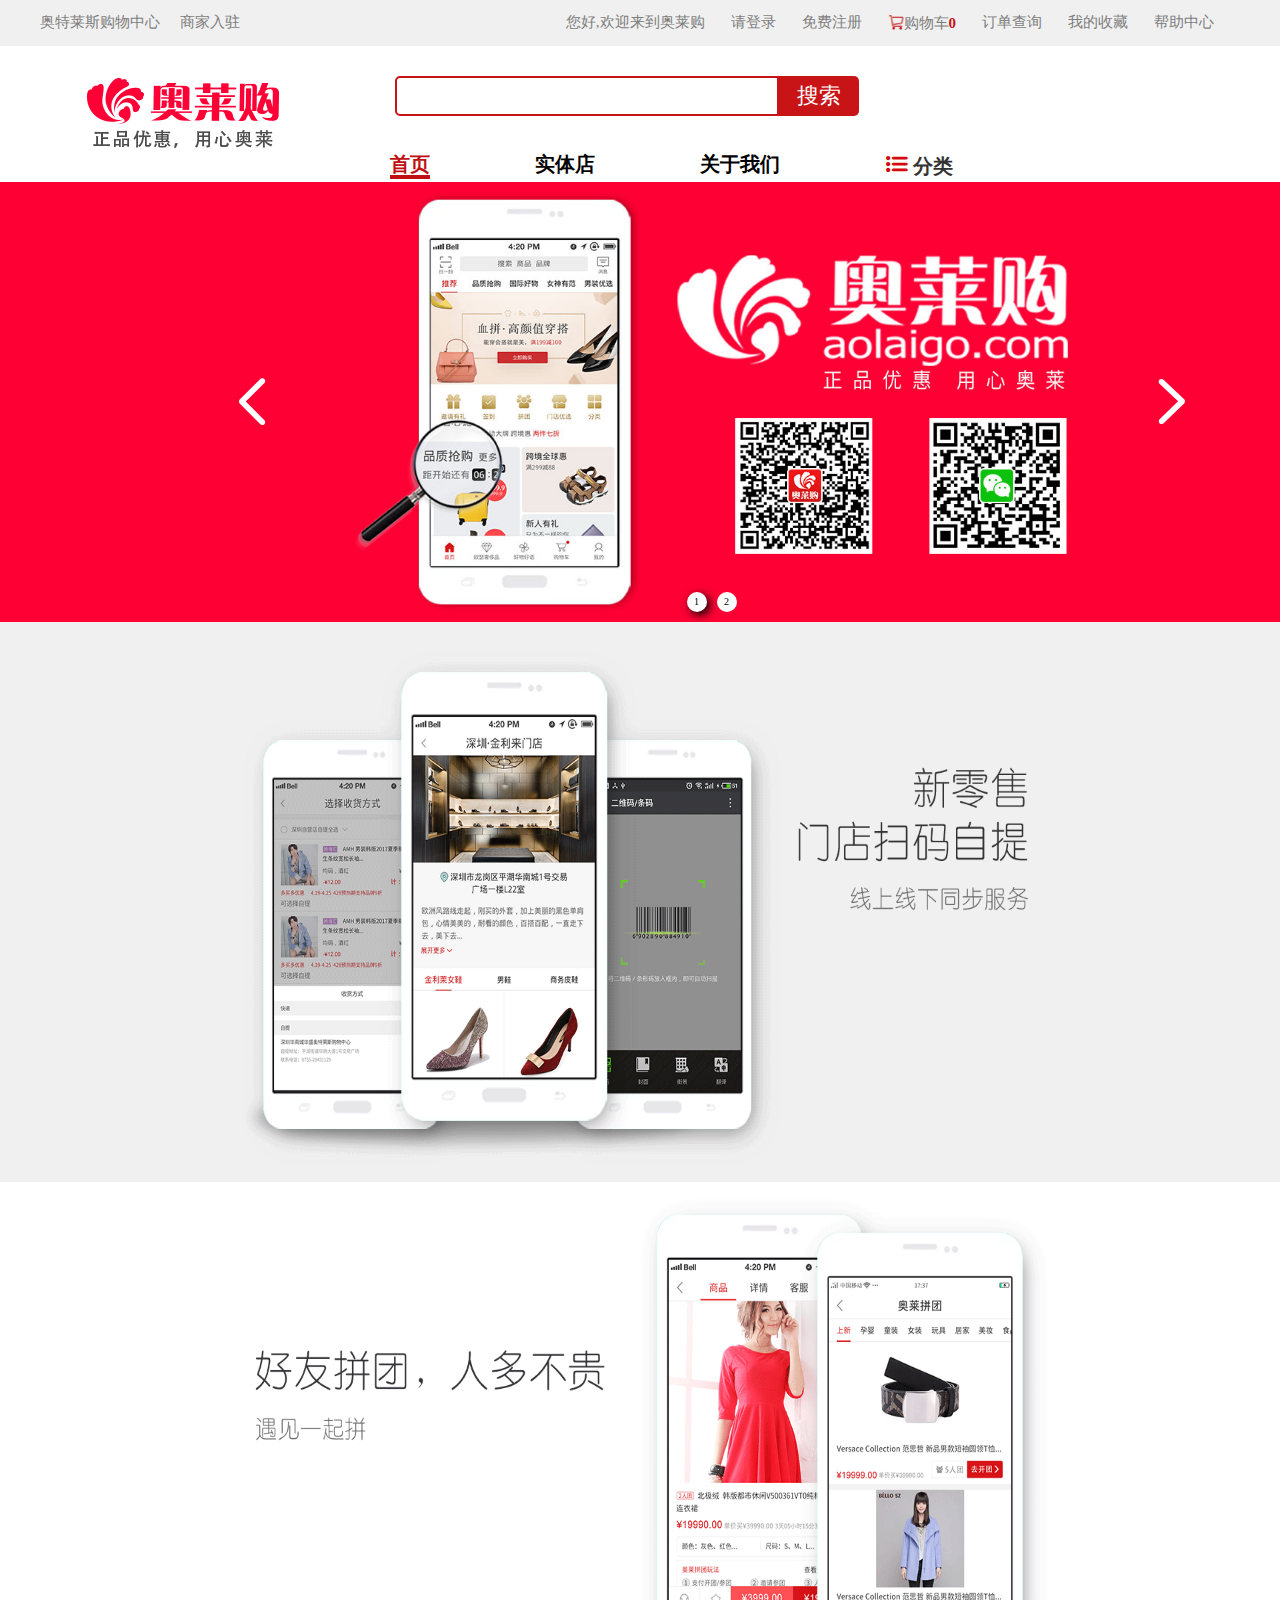
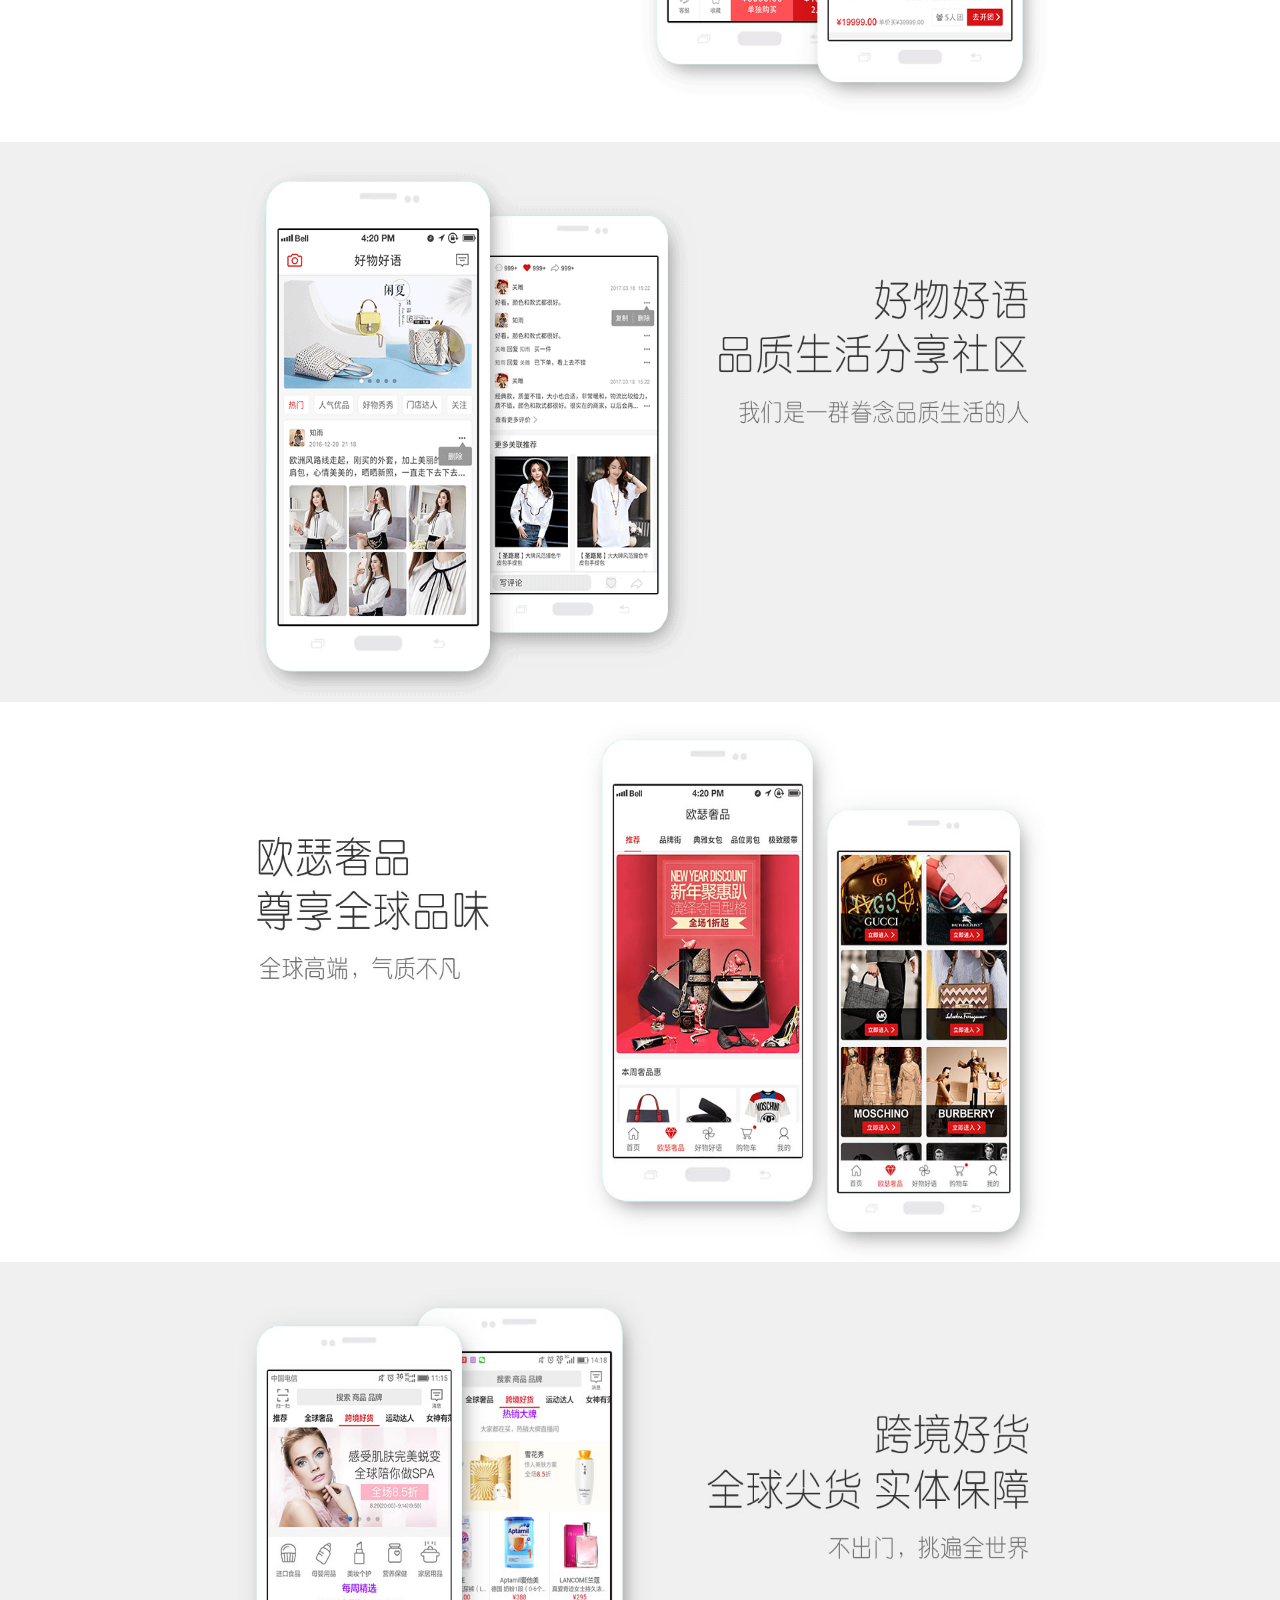
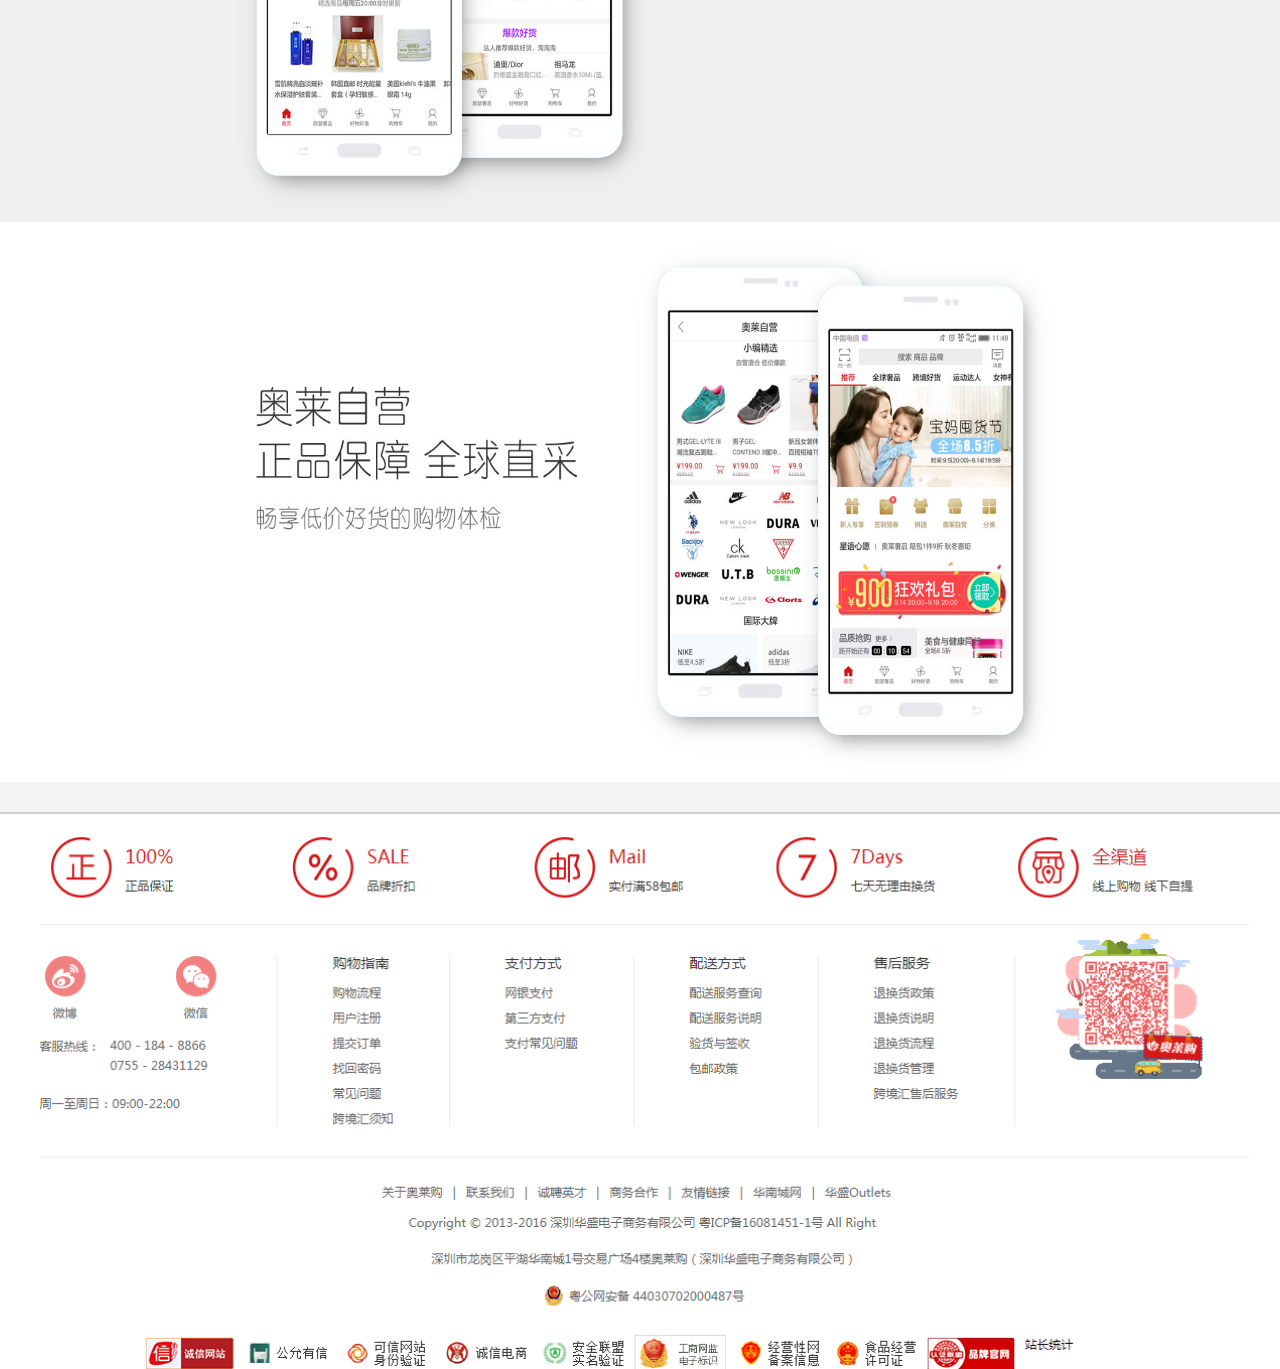
<file: index.html>
<!DOCTYPE html>
<html lang="en">
    <head>
        <meta charset="utf-8">
        <link rel="stylesheet" type="text/css" href="css/base.css" />
        <link rel="stylesheet" type="text/css" href="font/iconfont.css">
        <link rel="stylesheet" type="text/css" href="css/index.css" />
    </head>
    <body>
        <div id="header">
            <div class="container clearfix">
                <ul class="hd_l fl">
                    <li>奥特莱斯购物中心</li>
                    <li>商家入驻</li>
                </ul>
                <ul class="hd_r fr">
                    <li>您好,欢迎来到奥莱购</li>
                    <li><a href="html/denglu.html">请登录</a></li>
                    <li><a href="html/zhuce.html">免费注册</a></li>
                    <li><span class="iconfont icon-gouwuche"></span>购物车<span>0</span></li>
                    <li>订单查询</li>
                    <li>我的收藏</li>
                    <li>帮助中心</li>
                </ul>
            </div>
        </div>
        <div id="nav">
            <div class="container">
                <div class="nav_t">
                    <img src="img/nav1.jpg" alt="" />
                    <div class="nav_tr">
                        <input type="text" />
                        <button>搜索</button>
                    </div>
                </div>
                <div class="nav_b">
                    <ul class="nav_bl fl">
                        <li><a href="" style="border-bottom:4px solid #C01013;color:#C01013;">首页</a><span></span></li>
                        <li><a href="">实体店</a><span></span></li>
                        <li><a href="">关于我们</a><span></span></li>
                    </ul>
                    <div class="nav_br">
                        <span class="xuanting"><i class="iconfont icon-leimu"></i>分类</span>
                    </div>
                    <div class="fenlei">
                        <ul class="zhonglei">
                            <li>专柜精选</li>
                            <li>奢侈品</li>
                            <li>跨境汇</li>
                            <li>运动大牌</li>
                        </ul>
                        <div class="pinpai">
                            <div class="pinpai1">
                                <h2>热门分类</h2>
                                <ul>
                                    <li>
                                        <h4><a href="html/liebiaoye.html">时尚女装</a></h4>
                                        <p>连衣裙 >外套 >衬衫 ></p>
                                        <img src="img/fenlei1.jpg" alt="" />
                                    </li>
                                    <li>
                                        <h4><a href="html/liebiaoye.html">时尚女装</a></h4>
                                        <p>连衣裙 >外套 >衬衫 ></p>
                                        <img src="img/fenlei2.jpg" alt="" />
                                    </li>
                                    <li>
                                        <h4><a href="html/liebiaoye.html">时尚女装</a></h4>
                                        <p>连衣裙 >外套 >衬衫 ></p>
                                        <img src="img/fenlei3.jpg" alt="" />
                                    </li>
                                    <li>
                                        <h4><a href="html/liebiaoye.html">时尚女装</a></h4>
                                        <p>连衣裙 >外套 >衬衫 ></p>
                                        <img src="img/fenlei4.jpg" alt="" />
                                    </li>
                                    <li>
                                        <h4><a href="html/liebiaoye.html">时尚女装</a></h4>
                                        <p>连衣裙 >外套 >衬衫 ></p>
                                        <img src="img/fenlei5.jpg" alt="" />
                                    </li>
                                    <li>
                                        <h4><a href="html/liebiaoye.html">时尚女装</a></h4>
                                        <p>连衣裙 >外套 >衬衫 ></p>
                                        <img src="img/fenlei6.jpg" alt="" />
                                    </li>
                                    <li>
                                        <h4><a href="html/liebiaoye.html">时尚女装</a></h4>
                                        <p>连衣裙 >外套 >衬衫 ></p>
                                        <img src="img/fenlei7.jpg" alt="" />
                                    </li>
                                    <li>
                                        <h4><a href="html/liebiaoye.html">时尚女装</a></h4>
                                        <p>连衣裙 >外套 >衬衫 ></p>
                                        <img src="img/fenlei8.jpg" alt="" />
                                    </li>
                                </ul>
                                <h2>热门品牌</h2>
                                <img src="img/pinpai1.jpg" />
                            </div>
                            <div class="pinpai2">
                                <h2>热门分类</h2>
                                <ul>
                                    <li>
                                        <h4><a href="html/liebiaoye.html">时尚女装</a></h4>
                                        <p>连衣裙 >外套 >衬衫 ></p>
                                        <img src="img/fenlei9.jpg" alt="" />
                                    </li>
                                    <li>
                                        <h4><a href="html/liebiaoye.html">时尚女装</a></h4>
                                        <p>连衣裙 >外套 >衬衫 ></p>
                                        <img src="img/fenlei10.jpg" alt="" />
                                    </li>
                                    <li>
                                        <h4><a href="html/liebiaoye.html">时尚女装</a></h4>
                                        <p>连衣裙 >外套 >衬衫 ></p>
                                        <img src="img/fenlei11.jpg" alt="" />
                                    </li>
                                    <li>
                                        <h4><a href="html/liebiaoye.html">时尚女装</a></h4>
                                        <p>连衣裙 >外套 >衬衫 ></p>
                                        <img src="img/fenlei12.jpg" alt="" />
                                    </li>
                                    <li>
                                        <h4><a href="html/liebiaoye.html">时尚女装</a></h4>
                                        <p>连衣裙 >外套 >衬衫 ></p>
                                        <img src="img/fenlei13.jpg" alt="" />
                                    </li>
                                    <li>
                                        <h4><a href="html/liebiaoye.html">时尚女装</a></h4>
                                        <p>连衣裙 >外套 >衬衫 ></p>
                                        <img src="img/fenlei14.jpg" alt="" />
                                    </li>
                                </ul>
                                <h2>热门品牌</h2>
                                <img src="img/pinpai1.jpg" />
                            </div>
                            <div class="pinpai3">
                                <h2>热门分类</h2>
                                <ul>
                                    <li>
                                        <h4><a href="html/liebiaoye.html">时尚女装</a></h4>
                                        <p>连衣裙 >外套 >衬衫 ></p>
                                        <img src="img/fenlei15.jpg" alt="" />
                                    </li>
                                    <li>
                                        <h4><a href="html/liebiaoye.html">时尚女装</a></h4>
                                        <p>连衣裙 >外套 >衬衫 ></p>
                                        <img src="img/fenlei16.jpg" alt="" />
                                    </li>
                                    <li>
                                        <h4><a href="html/liebiaoye.html">时尚女装</a></h4>
                                        <p>连衣裙 >外套 >衬衫 ></p>
                                        <img src="img/fenlei17.jpg" alt="" />
                                    </li>
                                    <li>
                                        <h4><a href="html/liebiaoye.html">时尚女装</a></h4>
                                        <p>连衣裙 >外套 >衬衫 ></p>
                                        <img src="img/fenlei18.jpg" alt="" />
                                    </li>
                                    <li>
                                        <h4><a href="html/liebiaoye.html">时尚女装</a></h4>
                                        <p>连衣裙 >外套 >衬衫 ></p>
                                        <img src="img/fenlei19.jpg" alt="" />
                                    </li>
                                </ul>
                                <h2>热门品牌</h2>
                                <img src="img/pinpai1.jpg" />
                            </div>
                            <div class="pinpai4">
                                <h2>热门分类</h2>
                                <ul>
                                    <li>
                                        <h4><a href="html/liebiaoye.html">时尚女装</a></h4>
                                        <p>连衣裙 >外套 >衬衫 ></p>
                                        <img src="img/fenlei3.jpg" alt="" />
                                    </li>
                                    <li>
                                        <h4><a href="html/liebiaoye.html">时尚女装</a></h4>
                                        <p>连衣裙 >外套 >衬衫 ></p>
                                        <img src="img/fenlei20.jpg" alt="" />
                                    </li>
                                    <li>
                                        <h4><a href="html/liebiaoye.html">时尚女装</a></h4>
                                        <p>连衣裙 >外套 >衬衫 ></p>
                                        <img src="img/fenlei21.jpg" alt="" />
                                    </li>
                                    <li>
                                        <h4><a href="html/liebiaoye.html">时尚女装</a></h4>
                                        <p>连衣裙 >外套 >衬衫 ></p>
                                        <img src="img/fenlei22.jpg" alt="" />
                                    </li>
                                    <li>
                                        <h4><a href="html/liebiaoye.html">时尚女装</a></h4>
                                        <p>连衣裙 >外套 >衬衫 ></p>
                                        <img src="img/fenlei23.jpg" alt="" />
                                    </li>
                                    <li>
                                        <h4><a href="html/liebiaoye.html">时尚女装</a></h4>
                                        <p>连衣裙 >外套 >衬衫 ></p>
                                        <img src="img/fenlei24.jpg" alt="" />
                                    </li>
                                    <li>
                                        <h4><a href="html/liebiaoye.html">时尚女装</a></h4>
                                        <p>连衣裙 >外套 >衬衫 ></p>
                                        <img src="img/fenlei25.jpg" alt="" />
                                    </li>
                                    <li>
                                        <h4><a href="html/liebiaoye.html">时尚女装</a></h4>
                                        <p>连衣裙 >外套 >衬衫 ></p>
                                        <img src="img/fenlei26.jpg" alt="" />
                                    </li>
                                </ul>
                                <h2>热门品牌</h2>
                                <img src="img/pinpai1.jpg" />
                            </div>
                        </div>    
                    </div>
                </div>
            </div>
        </div>
        <div id="banner">
            <ul>
                <li><img src="img/lunbo1.jpg" alt="" /></li>
                <li><img src="img/lunbo2.jpg" alt="" /></li>
            </ul>
            <span class="iconfont icon-xiangzuo1 zuo"></span>
            <span class="iconfont icon-xiangyou1 you"></span>
        </div>
        <div id="main">
            <a href=""><img src="img/main1.png" alt="" /></a>
            <a href=""><img src="img/main2.png" alt="" /></a>
            <a href=""><img src="img/main3.png" alt="" /></a>
            <a href=""><img src="img/main4.jpg" alt="" /></a>
            <a href=""><img src="img/main5.jpg" alt="" /></a>
            <a href=""><img src="img/main6.jpg" alt="" /></a>
        </div>
        <div id="fenjie"></div>
        <div id="footer">
            <div class="container">
                <img src="img/footer.jpg" alt="" />
            </div>
        </div>
        <script src="js/jquery-3.3.1.js"></script>
        <script src="js/common.js"></script>
        <script src="js/index.js"></script>
    </body>
</html>
</file>
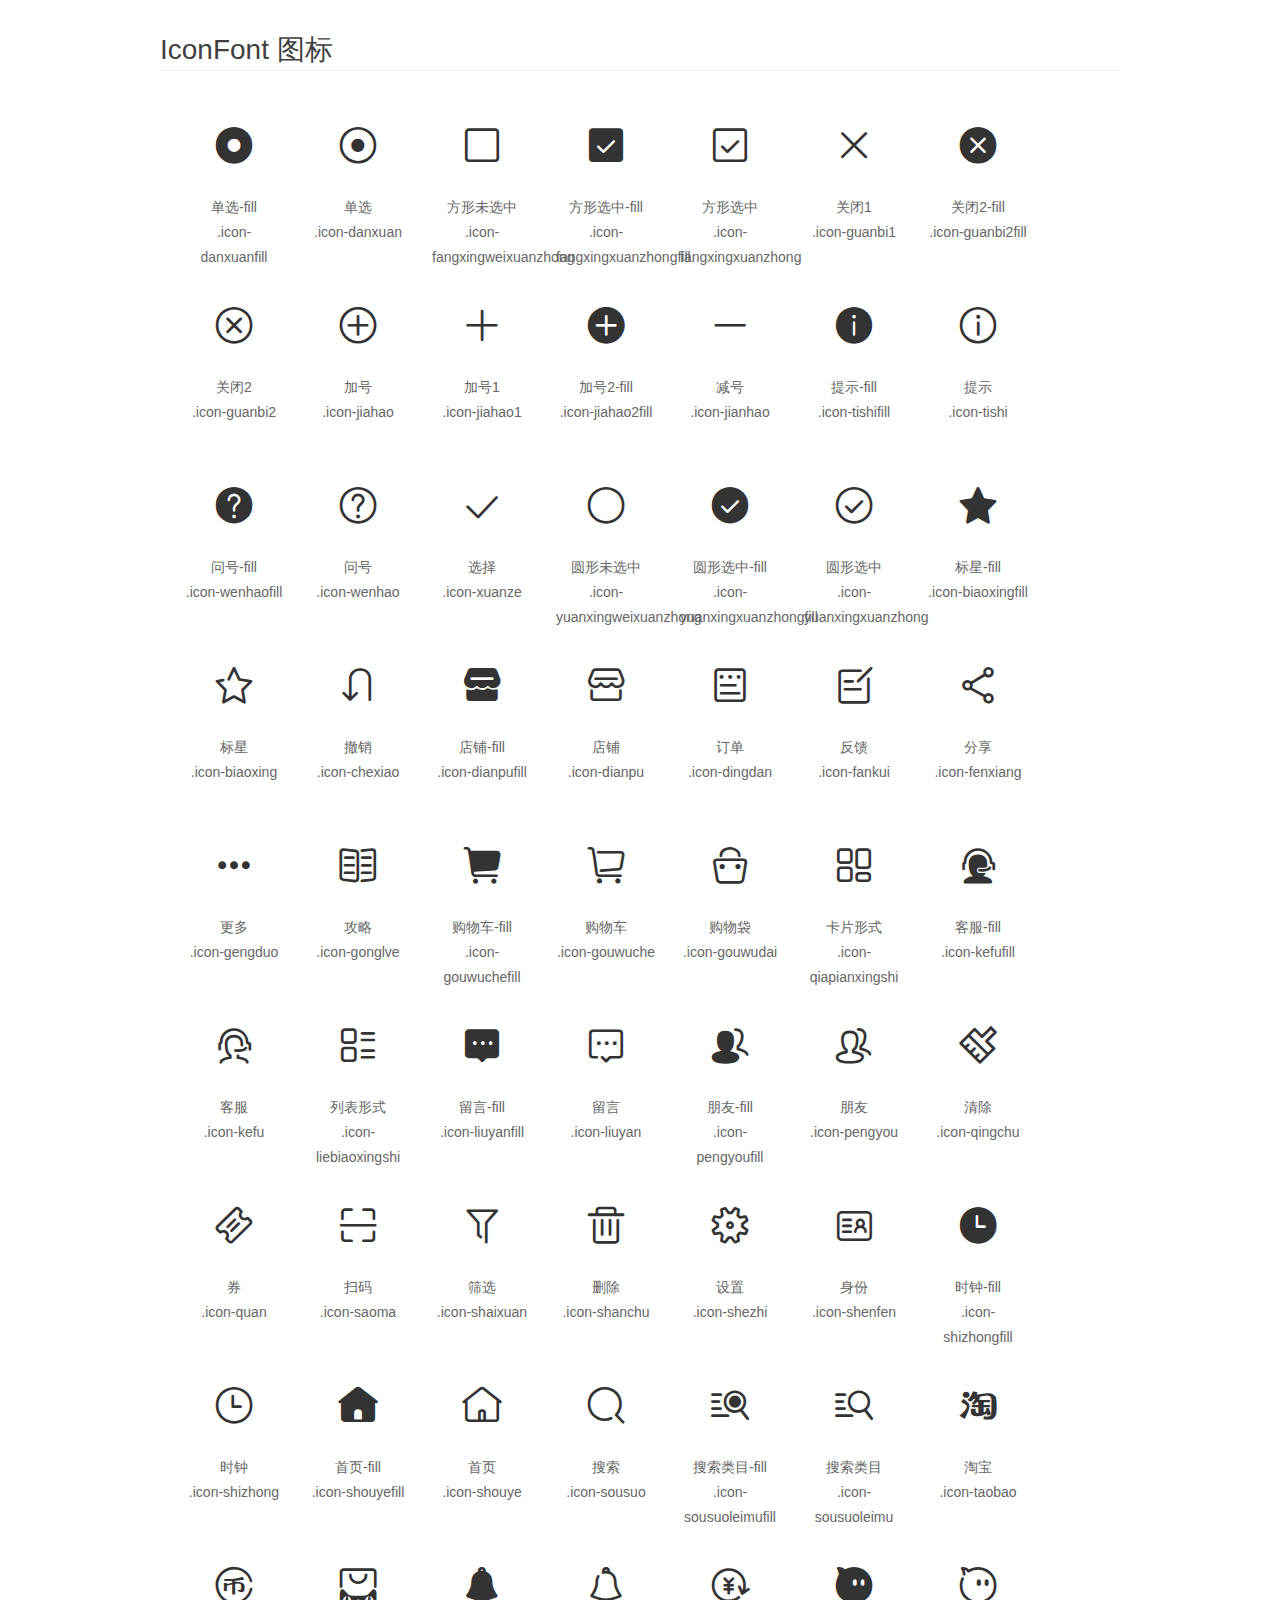
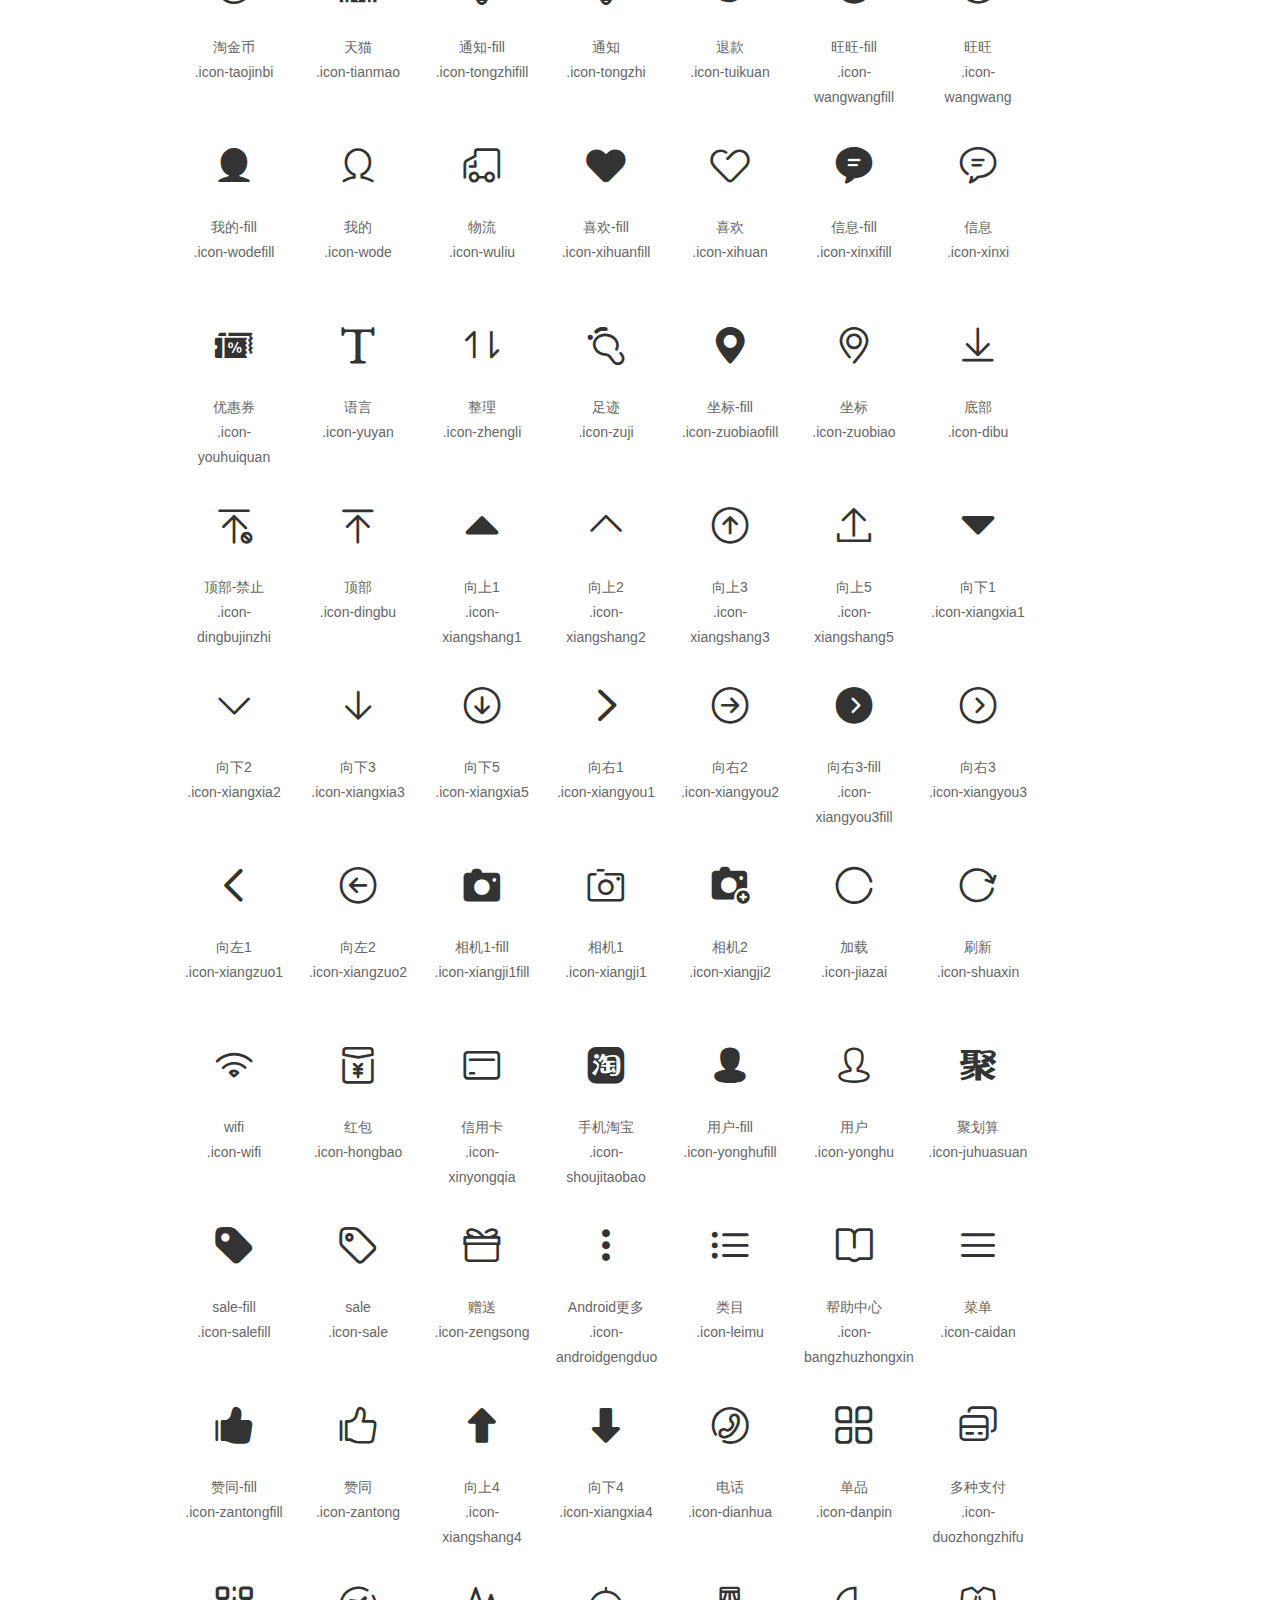
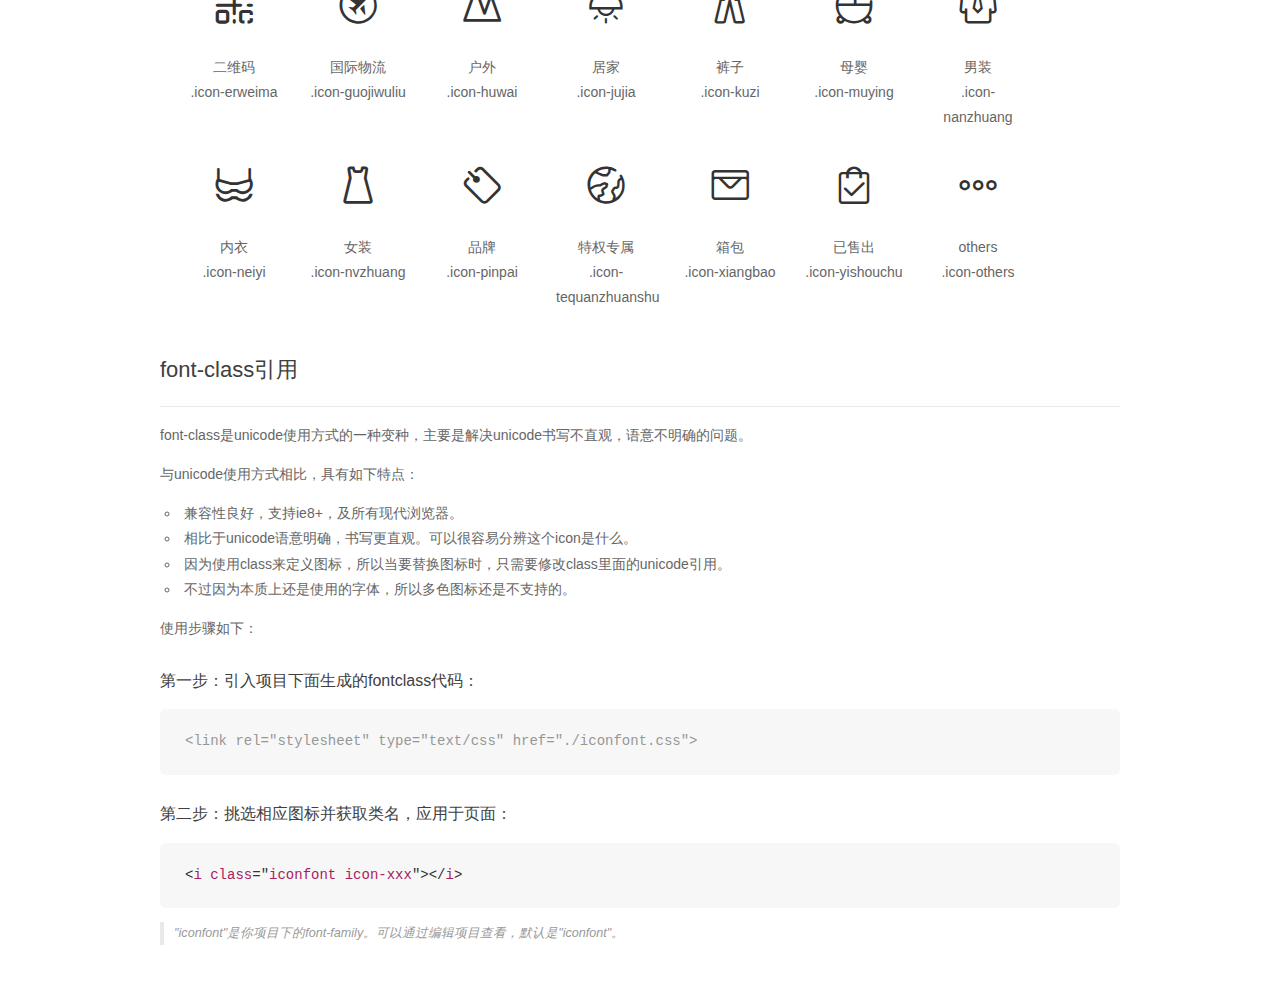
<file: font/demo_fontclass.html>
<!DOCTYPE html>
<html>
<head>
    <meta charset="utf-8"/>
    <title>IconFont</title>
    <link rel="stylesheet" href="demo.css">
    <link rel="stylesheet" href="iconfont.css">
</head>
<body>
    <div class="main markdown">
        <h1>IconFont 图标</h1>
        <ul class="icon_lists clear">
            
                <li>
                <i class="icon iconfont icon-danxuanfill"></i>
                    <div class="name">单选-fill</div>
                    <div class="fontclass">.icon-danxuanfill</div>
                </li>
            
                <li>
                <i class="icon iconfont icon-danxuan"></i>
                    <div class="name">单选</div>
                    <div class="fontclass">.icon-danxuan</div>
                </li>
            
                <li>
                <i class="icon iconfont icon-fangxingweixuanzhong"></i>
                    <div class="name">方形未选中</div>
                    <div class="fontclass">.icon-fangxingweixuanzhong</div>
                </li>
            
                <li>
                <i class="icon iconfont icon-fangxingxuanzhongfill"></i>
                    <div class="name">方形选中-fill</div>
                    <div class="fontclass">.icon-fangxingxuanzhongfill</div>
                </li>
            
                <li>
                <i class="icon iconfont icon-fangxingxuanzhong"></i>
                    <div class="name">方形选中</div>
                    <div class="fontclass">.icon-fangxingxuanzhong</div>
                </li>
            
                <li>
                <i class="icon iconfont icon-guanbi1"></i>
                    <div class="name">关闭1</div>
                    <div class="fontclass">.icon-guanbi1</div>
                </li>
            
                <li>
                <i class="icon iconfont icon-guanbi2fill"></i>
                    <div class="name">关闭2-fill</div>
                    <div class="fontclass">.icon-guanbi2fill</div>
                </li>
            
                <li>
                <i class="icon iconfont icon-guanbi2"></i>
                    <div class="name">关闭2</div>
                    <div class="fontclass">.icon-guanbi2</div>
                </li>
            
                <li>
                <i class="icon iconfont icon-jiahao"></i>
                    <div class="name">加号</div>
                    <div class="fontclass">.icon-jiahao</div>
                </li>
            
                <li>
                <i class="icon iconfont icon-jiahao1"></i>
                    <div class="name">加号1</div>
                    <div class="fontclass">.icon-jiahao1</div>
                </li>
            
                <li>
                <i class="icon iconfont icon-jiahao2fill"></i>
                    <div class="name">加号2-fill</div>
                    <div class="fontclass">.icon-jiahao2fill</div>
                </li>
            
                <li>
                <i class="icon iconfont icon-jianhao"></i>
                    <div class="name">减号</div>
                    <div class="fontclass">.icon-jianhao</div>
                </li>
            
                <li>
                <i class="icon iconfont icon-tishifill"></i>
                    <div class="name">提示-fill</div>
                    <div class="fontclass">.icon-tishifill</div>
                </li>
            
                <li>
                <i class="icon iconfont icon-tishi"></i>
                    <div class="name">提示</div>
                    <div class="fontclass">.icon-tishi</div>
                </li>
            
                <li>
                <i class="icon iconfont icon-wenhaofill"></i>
                    <div class="name">问号-fill</div>
                    <div class="fontclass">.icon-wenhaofill</div>
                </li>
            
                <li>
                <i class="icon iconfont icon-wenhao"></i>
                    <div class="name">问号</div>
                    <div class="fontclass">.icon-wenhao</div>
                </li>
            
                <li>
                <i class="icon iconfont icon-xuanze"></i>
                    <div class="name">选择</div>
                    <div class="fontclass">.icon-xuanze</div>
                </li>
            
                <li>
                <i class="icon iconfont icon-yuanxingweixuanzhong"></i>
                    <div class="name">圆形未选中</div>
                    <div class="fontclass">.icon-yuanxingweixuanzhong</div>
                </li>
            
                <li>
                <i class="icon iconfont icon-yuanxingxuanzhongfill"></i>
                    <div class="name">圆形选中-fill</div>
                    <div class="fontclass">.icon-yuanxingxuanzhongfill</div>
                </li>
            
                <li>
                <i class="icon iconfont icon-yuanxingxuanzhong"></i>
                    <div class="name">圆形选中</div>
                    <div class="fontclass">.icon-yuanxingxuanzhong</div>
                </li>
            
                <li>
                <i class="icon iconfont icon-biaoxingfill"></i>
                    <div class="name">标星-fill</div>
                    <div class="fontclass">.icon-biaoxingfill</div>
                </li>
            
                <li>
                <i class="icon iconfont icon-biaoxing"></i>
                    <div class="name">标星</div>
                    <div class="fontclass">.icon-biaoxing</div>
                </li>
            
                <li>
                <i class="icon iconfont icon-chexiao"></i>
                    <div class="name">撤销</div>
                    <div class="fontclass">.icon-chexiao</div>
                </li>
            
                <li>
                <i class="icon iconfont icon-dianpufill"></i>
                    <div class="name">店铺-fill</div>
                    <div class="fontclass">.icon-dianpufill</div>
                </li>
            
                <li>
                <i class="icon iconfont icon-dianpu"></i>
                    <div class="name">店铺</div>
                    <div class="fontclass">.icon-dianpu</div>
                </li>
            
                <li>
                <i class="icon iconfont icon-dingdan"></i>
                    <div class="name">订单</div>
                    <div class="fontclass">.icon-dingdan</div>
                </li>
            
                <li>
                <i class="icon iconfont icon-fankui"></i>
                    <div class="name">反馈</div>
                    <div class="fontclass">.icon-fankui</div>
                </li>
            
                <li>
                <i class="icon iconfont icon-fenxiang"></i>
                    <div class="name">分享</div>
                    <div class="fontclass">.icon-fenxiang</div>
                </li>
            
                <li>
                <i class="icon iconfont icon-gengduo"></i>
                    <div class="name">更多</div>
                    <div class="fontclass">.icon-gengduo</div>
                </li>
            
                <li>
                <i class="icon iconfont icon-gonglve"></i>
                    <div class="name">攻略</div>
                    <div class="fontclass">.icon-gonglve</div>
                </li>
            
                <li>
                <i class="icon iconfont icon-gouwuchefill"></i>
                    <div class="name">购物车-fill</div>
                    <div class="fontclass">.icon-gouwuchefill</div>
                </li>
            
                <li>
                <i class="icon iconfont icon-gouwuche"></i>
                    <div class="name">购物车</div>
                    <div class="fontclass">.icon-gouwuche</div>
                </li>
            
                <li>
                <i class="icon iconfont icon-gouwudai"></i>
                    <div class="name">购物袋</div>
                    <div class="fontclass">.icon-gouwudai</div>
                </li>
            
                <li>
                <i class="icon iconfont icon-qiapianxingshi"></i>
                    <div class="name">卡片形式</div>
                    <div class="fontclass">.icon-qiapianxingshi</div>
                </li>
            
                <li>
                <i class="icon iconfont icon-kefufill"></i>
                    <div class="name">客服-fill</div>
                    <div class="fontclass">.icon-kefufill</div>
                </li>
            
                <li>
                <i class="icon iconfont icon-kefu"></i>
                    <div class="name">客服</div>
                    <div class="fontclass">.icon-kefu</div>
                </li>
            
                <li>
                <i class="icon iconfont icon-liebiaoxingshi"></i>
                    <div class="name">列表形式</div>
                    <div class="fontclass">.icon-liebiaoxingshi</div>
                </li>
            
                <li>
                <i class="icon iconfont icon-liuyanfill"></i>
                    <div class="name">留言-fill</div>
                    <div class="fontclass">.icon-liuyanfill</div>
                </li>
            
                <li>
                <i class="icon iconfont icon-liuyan"></i>
                    <div class="name">留言</div>
                    <div class="fontclass">.icon-liuyan</div>
                </li>
            
                <li>
                <i class="icon iconfont icon-pengyoufill"></i>
                    <div class="name">朋友-fill</div>
                    <div class="fontclass">.icon-pengyoufill</div>
                </li>
            
                <li>
                <i class="icon iconfont icon-pengyou"></i>
                    <div class="name">朋友</div>
                    <div class="fontclass">.icon-pengyou</div>
                </li>
            
                <li>
                <i class="icon iconfont icon-qingchu"></i>
                    <div class="name">清除</div>
                    <div class="fontclass">.icon-qingchu</div>
                </li>
            
                <li>
                <i class="icon iconfont icon-quan"></i>
                    <div class="name">券</div>
                    <div class="fontclass">.icon-quan</div>
                </li>
            
                <li>
                <i class="icon iconfont icon-saoma"></i>
                    <div class="name">扫码</div>
                    <div class="fontclass">.icon-saoma</div>
                </li>
            
                <li>
                <i class="icon iconfont icon-shaixuan"></i>
                    <div class="name">筛选</div>
                    <div class="fontclass">.icon-shaixuan</div>
                </li>
            
                <li>
                <i class="icon iconfont icon-shanchu"></i>
                    <div class="name">删除</div>
                    <div class="fontclass">.icon-shanchu</div>
                </li>
            
                <li>
                <i class="icon iconfont icon-shezhi"></i>
                    <div class="name">设置</div>
                    <div class="fontclass">.icon-shezhi</div>
                </li>
            
                <li>
                <i class="icon iconfont icon-shenfen"></i>
                    <div class="name">身份</div>
                    <div class="fontclass">.icon-shenfen</div>
                </li>
            
                <li>
                <i class="icon iconfont icon-shizhongfill"></i>
                    <div class="name">时钟-fill</div>
                    <div class="fontclass">.icon-shizhongfill</div>
                </li>
            
                <li>
                <i class="icon iconfont icon-shizhong"></i>
                    <div class="name">时钟</div>
                    <div class="fontclass">.icon-shizhong</div>
                </li>
            
                <li>
                <i class="icon iconfont icon-shouyefill"></i>
                    <div class="name">首页-fill</div>
                    <div class="fontclass">.icon-shouyefill</div>
                </li>
            
                <li>
                <i class="icon iconfont icon-shouye"></i>
                    <div class="name">首页</div>
                    <div class="fontclass">.icon-shouye</div>
                </li>
            
                <li>
                <i class="icon iconfont icon-sousuo"></i>
                    <div class="name">搜索</div>
                    <div class="fontclass">.icon-sousuo</div>
                </li>
            
                <li>
                <i class="icon iconfont icon-sousuoleimufill"></i>
                    <div class="name">搜索类目-fill</div>
                    <div class="fontclass">.icon-sousuoleimufill</div>
                </li>
            
                <li>
                <i class="icon iconfont icon-sousuoleimu"></i>
                    <div class="name">搜索类目</div>
                    <div class="fontclass">.icon-sousuoleimu</div>
                </li>
            
                <li>
                <i class="icon iconfont icon-taobao"></i>
                    <div class="name">淘宝</div>
                    <div class="fontclass">.icon-taobao</div>
                </li>
            
                <li>
                <i class="icon iconfont icon-taojinbi"></i>
                    <div class="name">淘金币</div>
                    <div class="fontclass">.icon-taojinbi</div>
                </li>
            
                <li>
                <i class="icon iconfont icon-tianmao"></i>
                    <div class="name">天猫</div>
                    <div class="fontclass">.icon-tianmao</div>
                </li>
            
                <li>
                <i class="icon iconfont icon-tongzhifill"></i>
                    <div class="name">通知-fill</div>
                    <div class="fontclass">.icon-tongzhifill</div>
                </li>
            
                <li>
                <i class="icon iconfont icon-tongzhi"></i>
                    <div class="name">通知</div>
                    <div class="fontclass">.icon-tongzhi</div>
                </li>
            
                <li>
                <i class="icon iconfont icon-tuikuan"></i>
                    <div class="name">退款</div>
                    <div class="fontclass">.icon-tuikuan</div>
                </li>
            
                <li>
                <i class="icon iconfont icon-wangwangfill"></i>
                    <div class="name">旺旺-fill</div>
                    <div class="fontclass">.icon-wangwangfill</div>
                </li>
            
                <li>
                <i class="icon iconfont icon-wangwang"></i>
                    <div class="name">旺旺</div>
                    <div class="fontclass">.icon-wangwang</div>
                </li>
            
                <li>
                <i class="icon iconfont icon-wodefill"></i>
                    <div class="name">我的-fill</div>
                    <div class="fontclass">.icon-wodefill</div>
                </li>
            
                <li>
                <i class="icon iconfont icon-wode"></i>
                    <div class="name">我的</div>
                    <div class="fontclass">.icon-wode</div>
                </li>
            
                <li>
                <i class="icon iconfont icon-wuliu"></i>
                    <div class="name">物流</div>
                    <div class="fontclass">.icon-wuliu</div>
                </li>
            
                <li>
                <i class="icon iconfont icon-xihuanfill"></i>
                    <div class="name">喜欢-fill</div>
                    <div class="fontclass">.icon-xihuanfill</div>
                </li>
            
                <li>
                <i class="icon iconfont icon-xihuan"></i>
                    <div class="name">喜欢</div>
                    <div class="fontclass">.icon-xihuan</div>
                </li>
            
                <li>
                <i class="icon iconfont icon-xinxifill"></i>
                    <div class="name">信息-fill</div>
                    <div class="fontclass">.icon-xinxifill</div>
                </li>
            
                <li>
                <i class="icon iconfont icon-xinxi"></i>
                    <div class="name">信息</div>
                    <div class="fontclass">.icon-xinxi</div>
                </li>
            
                <li>
                <i class="icon iconfont icon-youhuiquan"></i>
                    <div class="name">优惠券</div>
                    <div class="fontclass">.icon-youhuiquan</div>
                </li>
            
                <li>
                <i class="icon iconfont icon-yuyan"></i>
                    <div class="name">语言</div>
                    <div class="fontclass">.icon-yuyan</div>
                </li>
            
                <li>
                <i class="icon iconfont icon-zhengli"></i>
                    <div class="name">整理</div>
                    <div class="fontclass">.icon-zhengli</div>
                </li>
            
                <li>
                <i class="icon iconfont icon-zuji"></i>
                    <div class="name">足迹</div>
                    <div class="fontclass">.icon-zuji</div>
                </li>
            
                <li>
                <i class="icon iconfont icon-zuobiaofill"></i>
                    <div class="name">坐标-fill</div>
                    <div class="fontclass">.icon-zuobiaofill</div>
                </li>
            
                <li>
                <i class="icon iconfont icon-zuobiao"></i>
                    <div class="name">坐标</div>
                    <div class="fontclass">.icon-zuobiao</div>
                </li>
            
                <li>
                <i class="icon iconfont icon-dibu"></i>
                    <div class="name">底部</div>
                    <div class="fontclass">.icon-dibu</div>
                </li>
            
                <li>
                <i class="icon iconfont icon-dingbujinzhi"></i>
                    <div class="name">顶部-禁止</div>
                    <div class="fontclass">.icon-dingbujinzhi</div>
                </li>
            
                <li>
                <i class="icon iconfont icon-dingbu"></i>
                    <div class="name">顶部</div>
                    <div class="fontclass">.icon-dingbu</div>
                </li>
            
                <li>
                <i class="icon iconfont icon-xiangshang1"></i>
                    <div class="name">向上1</div>
                    <div class="fontclass">.icon-xiangshang1</div>
                </li>
            
                <li>
                <i class="icon iconfont icon-xiangshang2"></i>
                    <div class="name">向上2</div>
                    <div class="fontclass">.icon-xiangshang2</div>
                </li>
            
                <li>
                <i class="icon iconfont icon-xiangshang3"></i>
                    <div class="name">向上3</div>
                    <div class="fontclass">.icon-xiangshang3</div>
                </li>
            
                <li>
                <i class="icon iconfont icon-xiangshang5"></i>
                    <div class="name">向上5</div>
                    <div class="fontclass">.icon-xiangshang5</div>
                </li>
            
                <li>
                <i class="icon iconfont icon-xiangxia1"></i>
                    <div class="name">向下1</div>
                    <div class="fontclass">.icon-xiangxia1</div>
                </li>
            
                <li>
                <i class="icon iconfont icon-xiangxia2"></i>
                    <div class="name">向下2</div>
                    <div class="fontclass">.icon-xiangxia2</div>
                </li>
            
                <li>
                <i class="icon iconfont icon-xiangxia3"></i>
                    <div class="name">向下3</div>
                    <div class="fontclass">.icon-xiangxia3</div>
                </li>
            
                <li>
                <i class="icon iconfont icon-xiangxia5"></i>
                    <div class="name">向下5</div>
                    <div class="fontclass">.icon-xiangxia5</div>
                </li>
            
                <li>
                <i class="icon iconfont icon-xiangyou1"></i>
                    <div class="name">向右1</div>
                    <div class="fontclass">.icon-xiangyou1</div>
                </li>
            
                <li>
                <i class="icon iconfont icon-xiangyou2"></i>
                    <div class="name">向右2</div>
                    <div class="fontclass">.icon-xiangyou2</div>
                </li>
            
                <li>
                <i class="icon iconfont icon-xiangyou3fill"></i>
                    <div class="name">向右3-fill</div>
                    <div class="fontclass">.icon-xiangyou3fill</div>
                </li>
            
                <li>
                <i class="icon iconfont icon-xiangyou3"></i>
                    <div class="name">向右3</div>
                    <div class="fontclass">.icon-xiangyou3</div>
                </li>
            
                <li>
                <i class="icon iconfont icon-xiangzuo1"></i>
                    <div class="name">向左1</div>
                    <div class="fontclass">.icon-xiangzuo1</div>
                </li>
            
                <li>
                <i class="icon iconfont icon-xiangzuo2"></i>
                    <div class="name">向左2</div>
                    <div class="fontclass">.icon-xiangzuo2</div>
                </li>
            
                <li>
                <i class="icon iconfont icon-xiangji1fill"></i>
                    <div class="name">相机1-fill</div>
                    <div class="fontclass">.icon-xiangji1fill</div>
                </li>
            
                <li>
                <i class="icon iconfont icon-xiangji1"></i>
                    <div class="name">相机1</div>
                    <div class="fontclass">.icon-xiangji1</div>
                </li>
            
                <li>
                <i class="icon iconfont icon-xiangji2"></i>
                    <div class="name">相机2</div>
                    <div class="fontclass">.icon-xiangji2</div>
                </li>
            
                <li>
                <i class="icon iconfont icon-jiazai"></i>
                    <div class="name">加载</div>
                    <div class="fontclass">.icon-jiazai</div>
                </li>
            
                <li>
                <i class="icon iconfont icon-shuaxin"></i>
                    <div class="name">刷新</div>
                    <div class="fontclass">.icon-shuaxin</div>
                </li>
            
                <li>
                <i class="icon iconfont icon-wifi"></i>
                    <div class="name">wifi</div>
                    <div class="fontclass">.icon-wifi</div>
                </li>
            
                <li>
                <i class="icon iconfont icon-hongbao"></i>
                    <div class="name">红包</div>
                    <div class="fontclass">.icon-hongbao</div>
                </li>
            
                <li>
                <i class="icon iconfont icon-xinyongqia"></i>
                    <div class="name">信用卡</div>
                    <div class="fontclass">.icon-xinyongqia</div>
                </li>
            
                <li>
                <i class="icon iconfont icon-shoujitaobao"></i>
                    <div class="name">手机淘宝</div>
                    <div class="fontclass">.icon-shoujitaobao</div>
                </li>
            
                <li>
                <i class="icon iconfont icon-yonghufill"></i>
                    <div class="name">用户-fill</div>
                    <div class="fontclass">.icon-yonghufill</div>
                </li>
            
                <li>
                <i class="icon iconfont icon-yonghu"></i>
                    <div class="name">用户</div>
                    <div class="fontclass">.icon-yonghu</div>
                </li>
            
                <li>
                <i class="icon iconfont icon-juhuasuan"></i>
                    <div class="name">聚划算</div>
                    <div class="fontclass">.icon-juhuasuan</div>
                </li>
            
                <li>
                <i class="icon iconfont icon-salefill"></i>
                    <div class="name">sale-fill</div>
                    <div class="fontclass">.icon-salefill</div>
                </li>
            
                <li>
                <i class="icon iconfont icon-sale"></i>
                    <div class="name">sale</div>
                    <div class="fontclass">.icon-sale</div>
                </li>
            
                <li>
                <i class="icon iconfont icon-zengsong"></i>
                    <div class="name">赠送</div>
                    <div class="fontclass">.icon-zengsong</div>
                </li>
            
                <li>
                <i class="icon iconfont icon-androidgengduo"></i>
                    <div class="name">Android更多</div>
                    <div class="fontclass">.icon-androidgengduo</div>
                </li>
            
                <li>
                <i class="icon iconfont icon-leimu"></i>
                    <div class="name">类目</div>
                    <div class="fontclass">.icon-leimu</div>
                </li>
            
                <li>
                <i class="icon iconfont icon-bangzhuzhongxin"></i>
                    <div class="name">帮助中心</div>
                    <div class="fontclass">.icon-bangzhuzhongxin</div>
                </li>
            
                <li>
                <i class="icon iconfont icon-caidan"></i>
                    <div class="name">菜单</div>
                    <div class="fontclass">.icon-caidan</div>
                </li>
            
                <li>
                <i class="icon iconfont icon-zantongfill"></i>
                    <div class="name">赞同-fill</div>
                    <div class="fontclass">.icon-zantongfill</div>
                </li>
            
                <li>
                <i class="icon iconfont icon-zantong"></i>
                    <div class="name">赞同</div>
                    <div class="fontclass">.icon-zantong</div>
                </li>
            
                <li>
                <i class="icon iconfont icon-xiangshang4"></i>
                    <div class="name">向上4</div>
                    <div class="fontclass">.icon-xiangshang4</div>
                </li>
            
                <li>
                <i class="icon iconfont icon-xiangxia4"></i>
                    <div class="name">向下4</div>
                    <div class="fontclass">.icon-xiangxia4</div>
                </li>
            
                <li>
                <i class="icon iconfont icon-dianhua"></i>
                    <div class="name">电话</div>
                    <div class="fontclass">.icon-dianhua</div>
                </li>
            
                <li>
                <i class="icon iconfont icon-danpin"></i>
                    <div class="name">单品</div>
                    <div class="fontclass">.icon-danpin</div>
                </li>
            
                <li>
                <i class="icon iconfont icon-duozhongzhifu"></i>
                    <div class="name">多种支付</div>
                    <div class="fontclass">.icon-duozhongzhifu</div>
                </li>
            
                <li>
                <i class="icon iconfont icon-erweima"></i>
                    <div class="name">二维码</div>
                    <div class="fontclass">.icon-erweima</div>
                </li>
            
                <li>
                <i class="icon iconfont icon-guojiwuliu"></i>
                    <div class="name">国际物流</div>
                    <div class="fontclass">.icon-guojiwuliu</div>
                </li>
            
                <li>
                <i class="icon iconfont icon-huwai"></i>
                    <div class="name">户外</div>
                    <div class="fontclass">.icon-huwai</div>
                </li>
            
                <li>
                <i class="icon iconfont icon-jujia"></i>
                    <div class="name">居家</div>
                    <div class="fontclass">.icon-jujia</div>
                </li>
            
                <li>
                <i class="icon iconfont icon-kuzi"></i>
                    <div class="name">裤子  </div>
                    <div class="fontclass">.icon-kuzi</div>
                </li>
            
                <li>
                <i class="icon iconfont icon-muying"></i>
                    <div class="name">母婴</div>
                    <div class="fontclass">.icon-muying</div>
                </li>
            
                <li>
                <i class="icon iconfont icon-nanzhuang"></i>
                    <div class="name">男装</div>
                    <div class="fontclass">.icon-nanzhuang</div>
                </li>
            
                <li>
                <i class="icon iconfont icon-neiyi"></i>
                    <div class="name">内衣</div>
                    <div class="fontclass">.icon-neiyi</div>
                </li>
            
                <li>
                <i class="icon iconfont icon-nvzhuang"></i>
                    <div class="name">女装</div>
                    <div class="fontclass">.icon-nvzhuang</div>
                </li>
            
                <li>
                <i class="icon iconfont icon-pinpai"></i>
                    <div class="name">品牌</div>
                    <div class="fontclass">.icon-pinpai</div>
                </li>
            
                <li>
                <i class="icon iconfont icon-tequanzhuanshu"></i>
                    <div class="name">特权专属</div>
                    <div class="fontclass">.icon-tequanzhuanshu</div>
                </li>
            
                <li>
                <i class="icon iconfont icon-xiangbao"></i>
                    <div class="name">箱包</div>
                    <div class="fontclass">.icon-xiangbao</div>
                </li>
            
                <li>
                <i class="icon iconfont icon-yishouchu"></i>
                    <div class="name">已售出</div>
                    <div class="fontclass">.icon-yishouchu</div>
                </li>
            
                <li>
                <i class="icon iconfont icon-others"></i>
                    <div class="name">others</div>
                    <div class="fontclass">.icon-others</div>
                </li>
            
        </ul>

        <h2 id="font-class-">font-class引用</h2>
        <hr>

        <p>font-class是unicode使用方式的一种变种，主要是解决unicode书写不直观，语意不明确的问题。</p>
        <p>与unicode使用方式相比，具有如下特点：</p>
        <ul>
        <li>兼容性良好，支持ie8+，及所有现代浏览器。</li>
        <li>相比于unicode语意明确，书写更直观。可以很容易分辨这个icon是什么。</li>
        <li>因为使用class来定义图标，所以当要替换图标时，只需要修改class里面的unicode引用。</li>
        <li>不过因为本质上还是使用的字体，所以多色图标还是不支持的。</li>
        </ul>
        <p>使用步骤如下：</p>
        <h3 id="-fontclass-">第一步：引入项目下面生成的fontclass代码：</h3>


        <pre><code class="lang-js hljs javascript"><span class="hljs-comment">&lt;link rel="stylesheet" type="text/css" href="./iconfont.css"&gt;</span></code></pre>
        <h3 id="-">第二步：挑选相应图标并获取类名，应用于页面：</h3>
        <pre><code class="lang-css hljs">&lt;<span class="hljs-selector-tag">i</span> <span class="hljs-selector-tag">class</span>="<span class="hljs-selector-tag">iconfont</span> <span class="hljs-selector-tag">icon-xxx</span>"&gt;&lt;/<span class="hljs-selector-tag">i</span>&gt;</code></pre>
        <blockquote>
        <p>"iconfont"是你项目下的font-family。可以通过编辑项目查看，默认是"iconfont"。</p>
        </blockquote>
    </div>
</body>
</html>
</file>
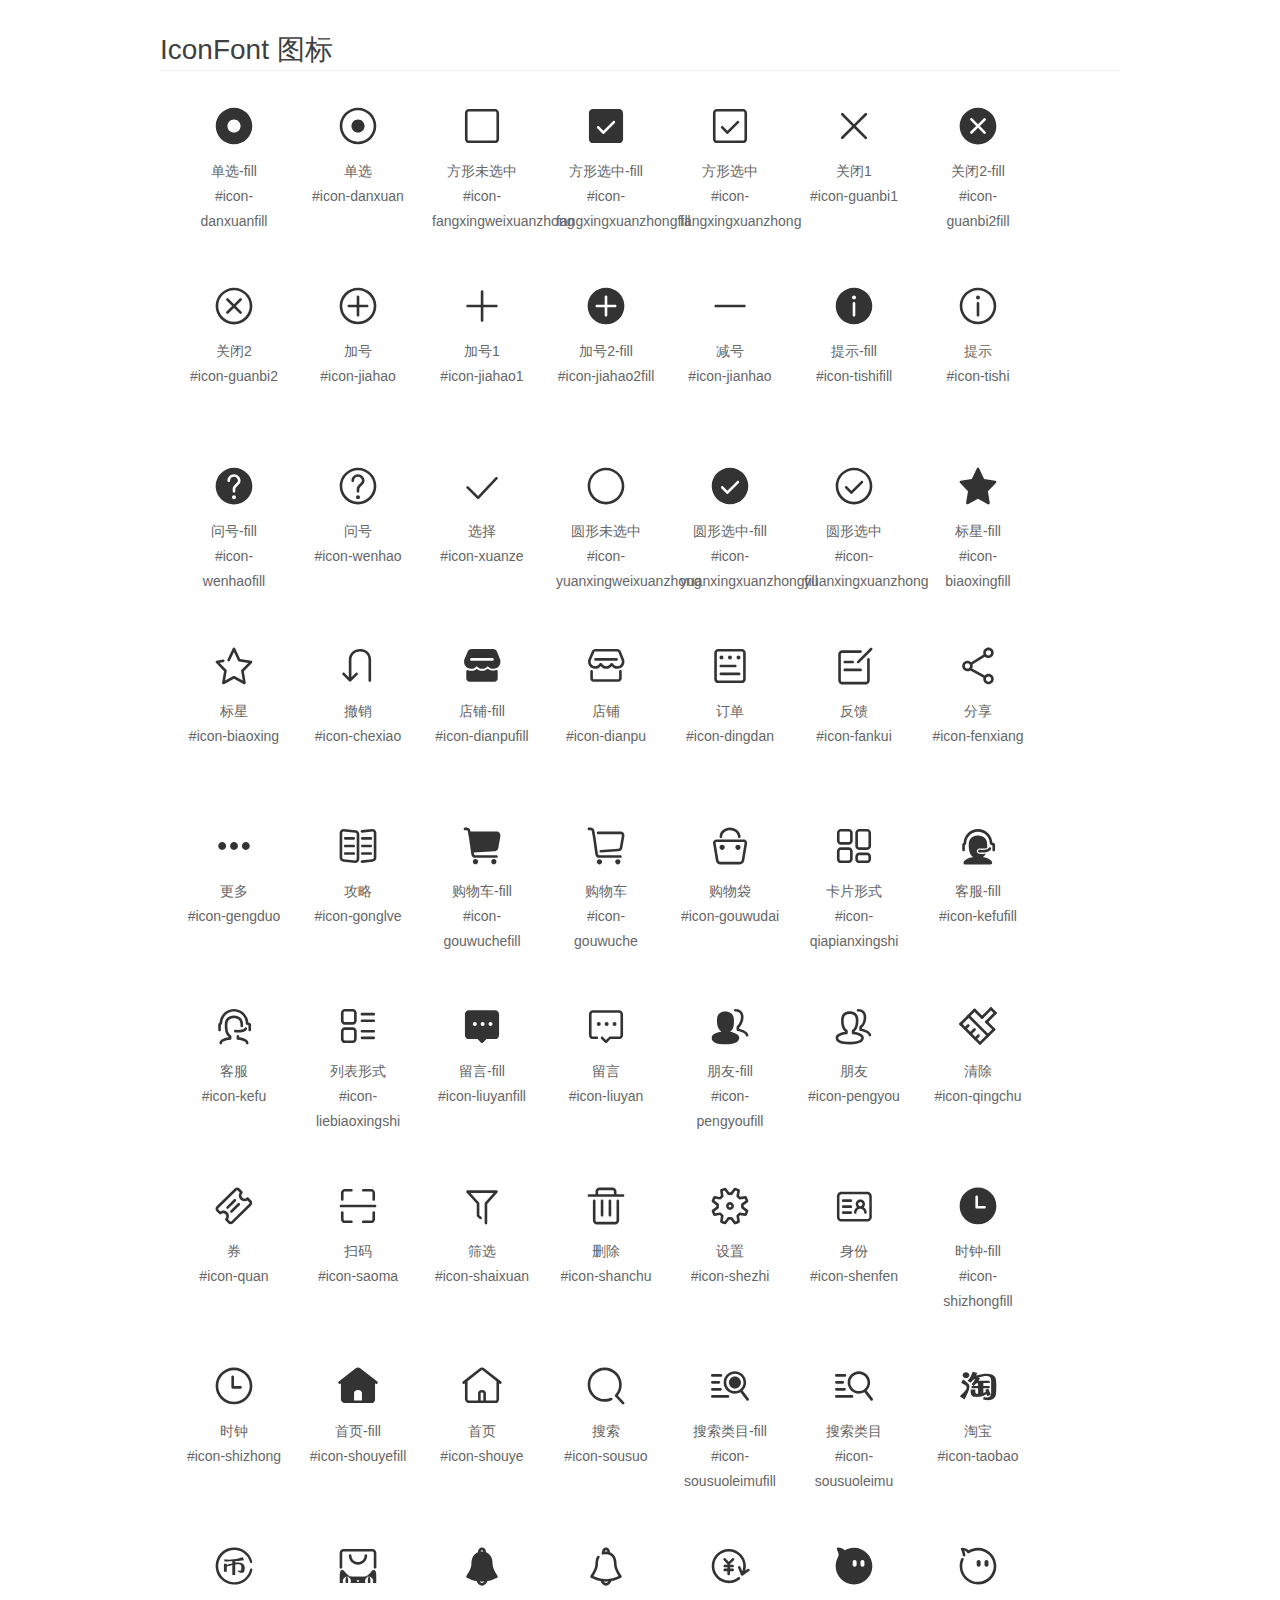
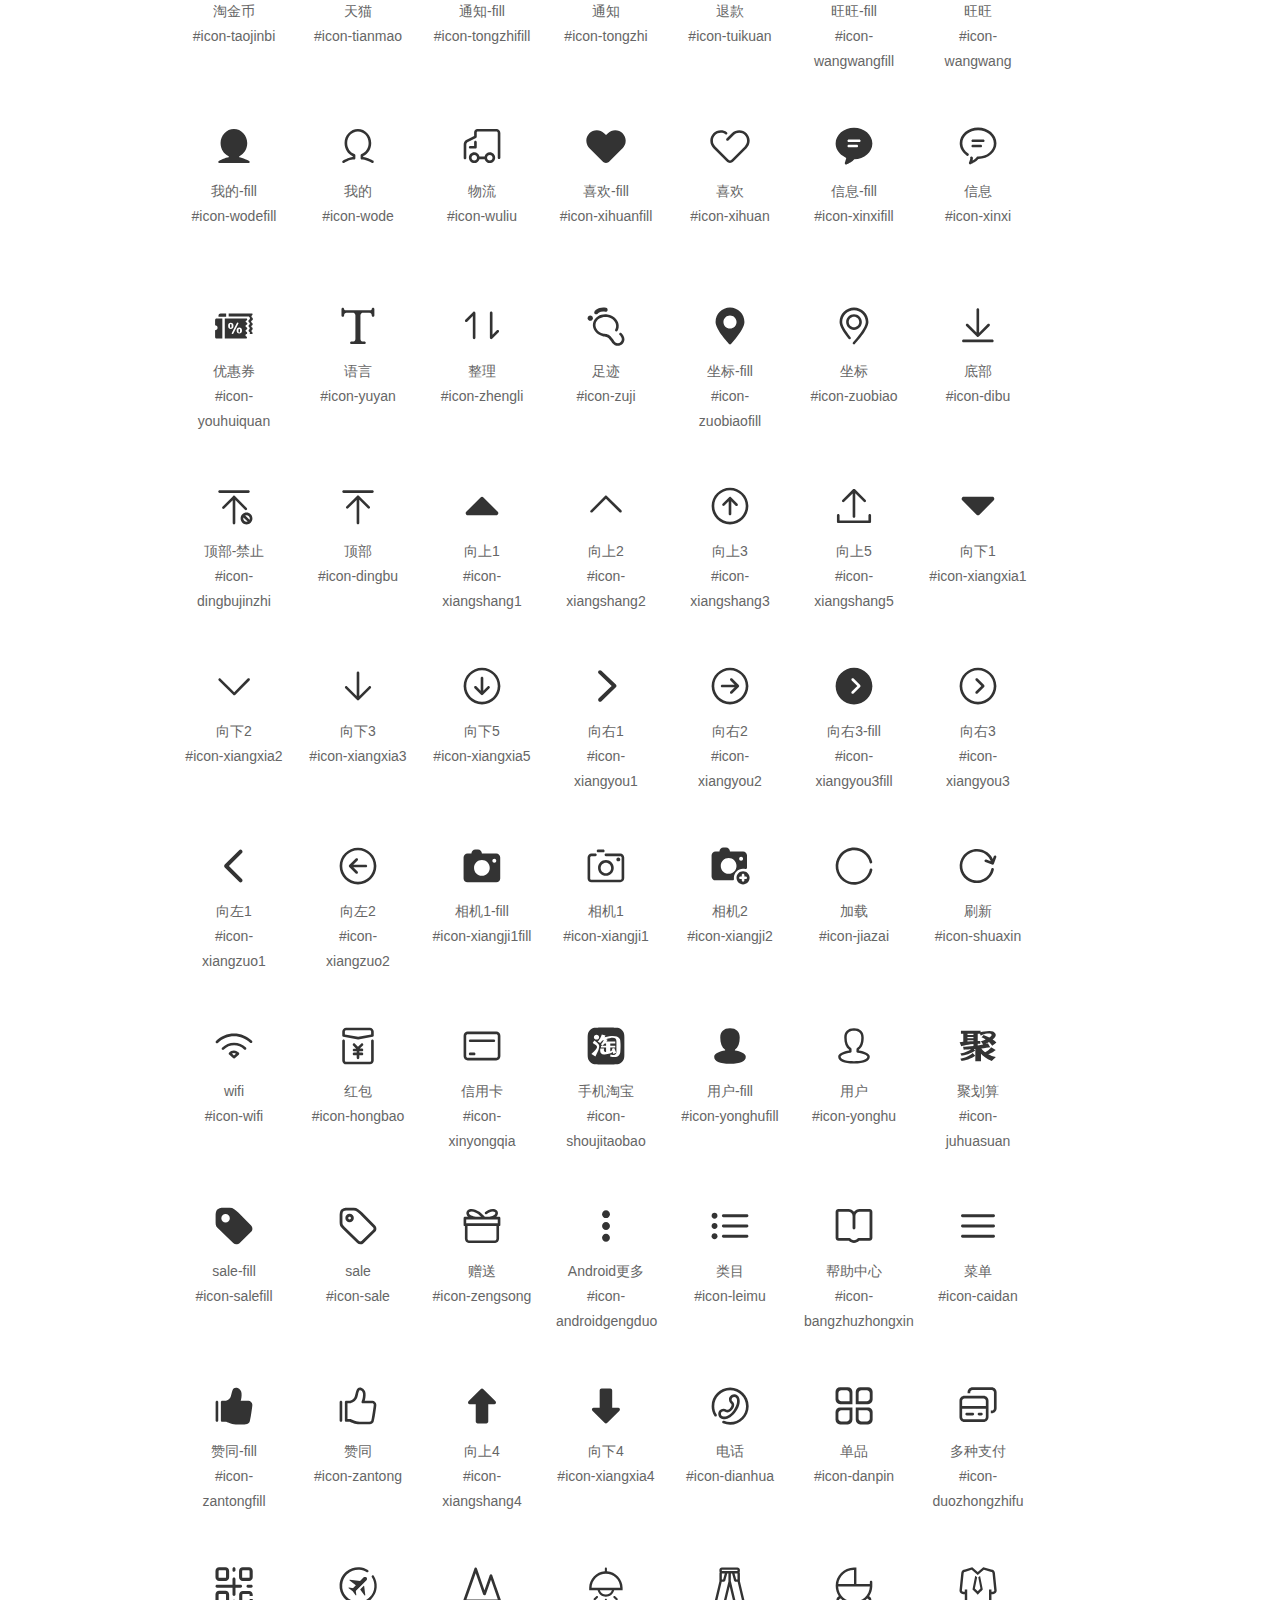
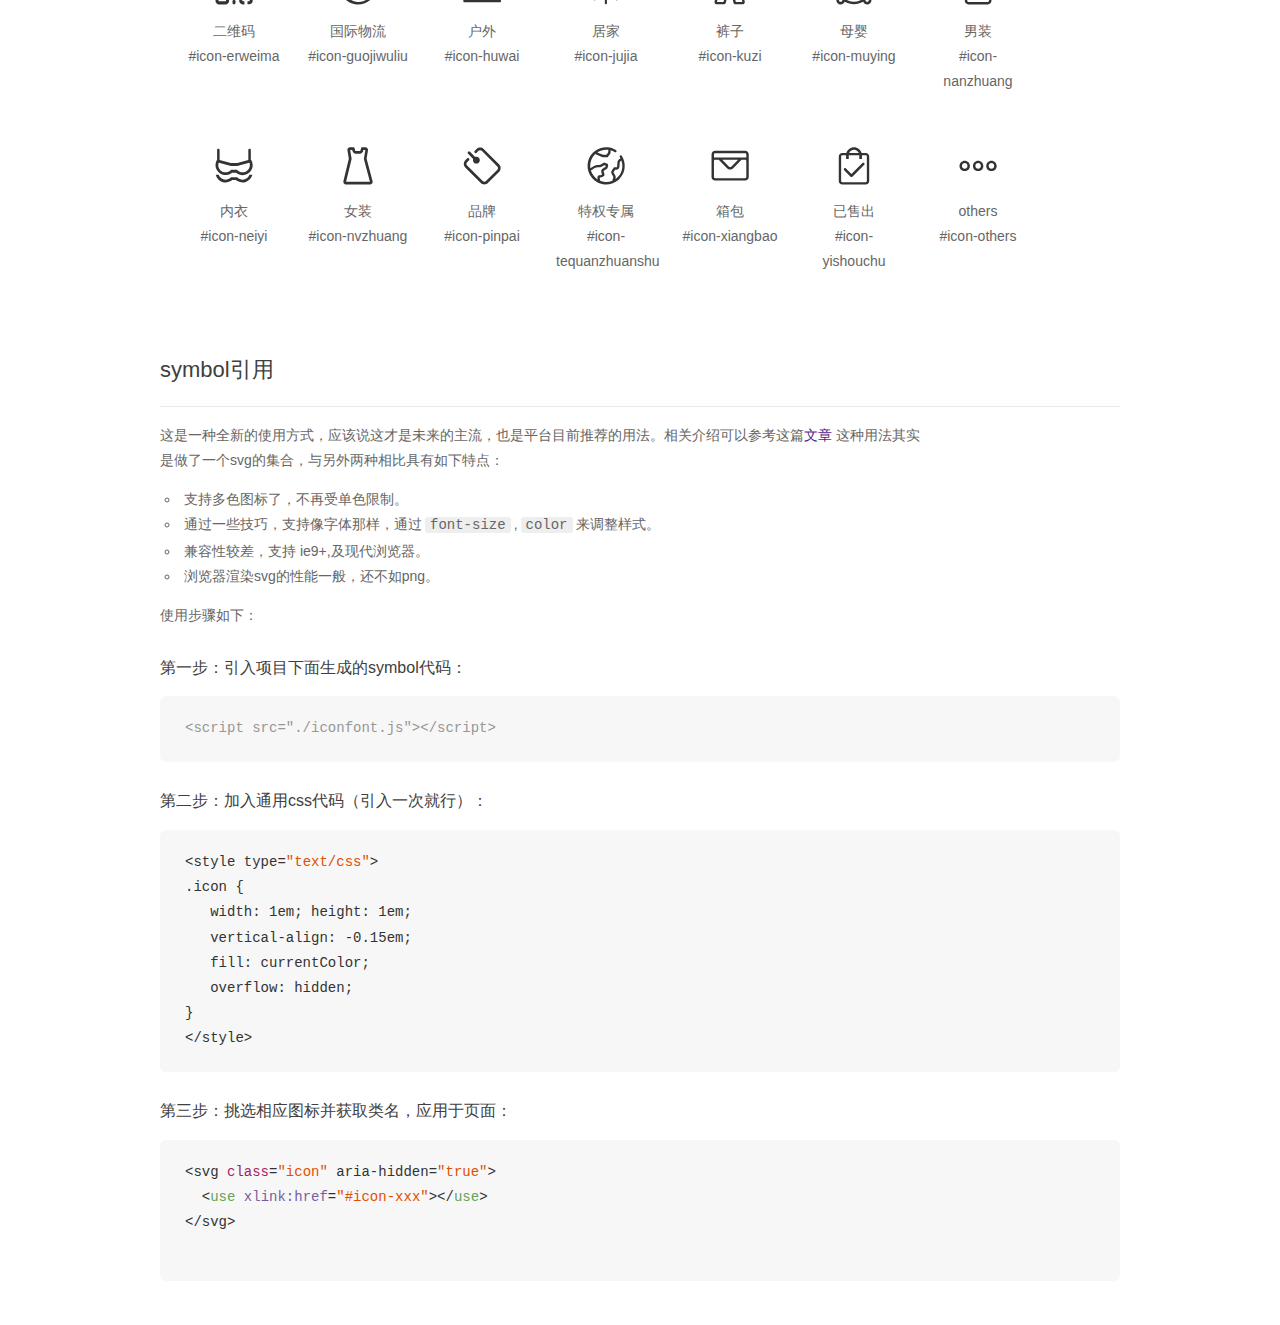
<file: font/demo_symbol.html>
<!DOCTYPE html>
<html>
<head>
    <meta charset="utf-8"/>
    <title>IconFont</title>
    <link rel="stylesheet" href="demo.css">
    <script src="iconfont.js"></script>

    <style type="text/css">
        .icon {
          /* 通过设置 font-size 来改变图标大小 */
          width: 1em; height: 1em;
          /* 图标和文字相邻时，垂直对齐 */
          vertical-align: -0.15em;
          /* 通过设置 color 来改变 SVG 的颜色/fill */
          fill: currentColor;
          /* path 和 stroke 溢出 viewBox 部分在 IE 下会显示
             normalize.css 中也包含这行 */
          overflow: hidden;
        }

    </style>
</head>
<body>
    <div class="main markdown">
        <h1>IconFont 图标</h1>
        <ul class="icon_lists clear">
            
                <li>
                    <svg class="icon" aria-hidden="true">
                        <use xlink:href="#icon-danxuanfill"></use>
                    </svg>
                    <div class="name">单选-fill</div>
                    <div class="fontclass">#icon-danxuanfill</div>
                </li>
            
                <li>
                    <svg class="icon" aria-hidden="true">
                        <use xlink:href="#icon-danxuan"></use>
                    </svg>
                    <div class="name">单选</div>
                    <div class="fontclass">#icon-danxuan</div>
                </li>
            
                <li>
                    <svg class="icon" aria-hidden="true">
                        <use xlink:href="#icon-fangxingweixuanzhong"></use>
                    </svg>
                    <div class="name">方形未选中</div>
                    <div class="fontclass">#icon-fangxingweixuanzhong</div>
                </li>
            
                <li>
                    <svg class="icon" aria-hidden="true">
                        <use xlink:href="#icon-fangxingxuanzhongfill"></use>
                    </svg>
                    <div class="name">方形选中-fill</div>
                    <div class="fontclass">#icon-fangxingxuanzhongfill</div>
                </li>
            
                <li>
                    <svg class="icon" aria-hidden="true">
                        <use xlink:href="#icon-fangxingxuanzhong"></use>
                    </svg>
                    <div class="name">方形选中</div>
                    <div class="fontclass">#icon-fangxingxuanzhong</div>
                </li>
            
                <li>
                    <svg class="icon" aria-hidden="true">
                        <use xlink:href="#icon-guanbi1"></use>
                    </svg>
                    <div class="name">关闭1</div>
                    <div class="fontclass">#icon-guanbi1</div>
                </li>
            
                <li>
                    <svg class="icon" aria-hidden="true">
                        <use xlink:href="#icon-guanbi2fill"></use>
                    </svg>
                    <div class="name">关闭2-fill</div>
                    <div class="fontclass">#icon-guanbi2fill</div>
                </li>
            
                <li>
                    <svg class="icon" aria-hidden="true">
                        <use xlink:href="#icon-guanbi2"></use>
                    </svg>
                    <div class="name">关闭2</div>
                    <div class="fontclass">#icon-guanbi2</div>
                </li>
            
                <li>
                    <svg class="icon" aria-hidden="true">
                        <use xlink:href="#icon-jiahao"></use>
                    </svg>
                    <div class="name">加号</div>
                    <div class="fontclass">#icon-jiahao</div>
                </li>
            
                <li>
                    <svg class="icon" aria-hidden="true">
                        <use xlink:href="#icon-jiahao1"></use>
                    </svg>
                    <div class="name">加号1</div>
                    <div class="fontclass">#icon-jiahao1</div>
                </li>
            
                <li>
                    <svg class="icon" aria-hidden="true">
                        <use xlink:href="#icon-jiahao2fill"></use>
                    </svg>
                    <div class="name">加号2-fill</div>
                    <div class="fontclass">#icon-jiahao2fill</div>
                </li>
            
                <li>
                    <svg class="icon" aria-hidden="true">
                        <use xlink:href="#icon-jianhao"></use>
                    </svg>
                    <div class="name">减号</div>
                    <div class="fontclass">#icon-jianhao</div>
                </li>
            
                <li>
                    <svg class="icon" aria-hidden="true">
                        <use xlink:href="#icon-tishifill"></use>
                    </svg>
                    <div class="name">提示-fill</div>
                    <div class="fontclass">#icon-tishifill</div>
                </li>
            
                <li>
                    <svg class="icon" aria-hidden="true">
                        <use xlink:href="#icon-tishi"></use>
                    </svg>
                    <div class="name">提示</div>
                    <div class="fontclass">#icon-tishi</div>
                </li>
            
                <li>
                    <svg class="icon" aria-hidden="true">
                        <use xlink:href="#icon-wenhaofill"></use>
                    </svg>
                    <div class="name">问号-fill</div>
                    <div class="fontclass">#icon-wenhaofill</div>
                </li>
            
                <li>
                    <svg class="icon" aria-hidden="true">
                        <use xlink:href="#icon-wenhao"></use>
                    </svg>
                    <div class="name">问号</div>
                    <div class="fontclass">#icon-wenhao</div>
                </li>
            
                <li>
                    <svg class="icon" aria-hidden="true">
                        <use xlink:href="#icon-xuanze"></use>
                    </svg>
                    <div class="name">选择</div>
                    <div class="fontclass">#icon-xuanze</div>
                </li>
            
                <li>
                    <svg class="icon" aria-hidden="true">
                        <use xlink:href="#icon-yuanxingweixuanzhong"></use>
                    </svg>
                    <div class="name">圆形未选中</div>
                    <div class="fontclass">#icon-yuanxingweixuanzhong</div>
                </li>
            
                <li>
                    <svg class="icon" aria-hidden="true">
                        <use xlink:href="#icon-yuanxingxuanzhongfill"></use>
                    </svg>
                    <div class="name">圆形选中-fill</div>
                    <div class="fontclass">#icon-yuanxingxuanzhongfill</div>
                </li>
            
                <li>
                    <svg class="icon" aria-hidden="true">
                        <use xlink:href="#icon-yuanxingxuanzhong"></use>
                    </svg>
                    <div class="name">圆形选中</div>
                    <div class="fontclass">#icon-yuanxingxuanzhong</div>
                </li>
            
                <li>
                    <svg class="icon" aria-hidden="true">
                        <use xlink:href="#icon-biaoxingfill"></use>
                    </svg>
                    <div class="name">标星-fill</div>
                    <div class="fontclass">#icon-biaoxingfill</div>
                </li>
            
                <li>
                    <svg class="icon" aria-hidden="true">
                        <use xlink:href="#icon-biaoxing"></use>
                    </svg>
                    <div class="name">标星</div>
                    <div class="fontclass">#icon-biaoxing</div>
                </li>
            
                <li>
                    <svg class="icon" aria-hidden="true">
                        <use xlink:href="#icon-chexiao"></use>
                    </svg>
                    <div class="name">撤销</div>
                    <div class="fontclass">#icon-chexiao</div>
                </li>
            
                <li>
                    <svg class="icon" aria-hidden="true">
                        <use xlink:href="#icon-dianpufill"></use>
                    </svg>
                    <div class="name">店铺-fill</div>
                    <div class="fontclass">#icon-dianpufill</div>
                </li>
            
                <li>
                    <svg class="icon" aria-hidden="true">
                        <use xlink:href="#icon-dianpu"></use>
                    </svg>
                    <div class="name">店铺</div>
                    <div class="fontclass">#icon-dianpu</div>
                </li>
            
                <li>
                    <svg class="icon" aria-hidden="true">
                        <use xlink:href="#icon-dingdan"></use>
                    </svg>
                    <div class="name">订单</div>
                    <div class="fontclass">#icon-dingdan</div>
                </li>
            
                <li>
                    <svg class="icon" aria-hidden="true">
                        <use xlink:href="#icon-fankui"></use>
                    </svg>
                    <div class="name">反馈</div>
                    <div class="fontclass">#icon-fankui</div>
                </li>
            
                <li>
                    <svg class="icon" aria-hidden="true">
                        <use xlink:href="#icon-fenxiang"></use>
                    </svg>
                    <div class="name">分享</div>
                    <div class="fontclass">#icon-fenxiang</div>
                </li>
            
                <li>
                    <svg class="icon" aria-hidden="true">
                        <use xlink:href="#icon-gengduo"></use>
                    </svg>
                    <div class="name">更多</div>
                    <div class="fontclass">#icon-gengduo</div>
                </li>
            
                <li>
                    <svg class="icon" aria-hidden="true">
                        <use xlink:href="#icon-gonglve"></use>
                    </svg>
                    <div class="name">攻略</div>
                    <div class="fontclass">#icon-gonglve</div>
                </li>
            
                <li>
                    <svg class="icon" aria-hidden="true">
                        <use xlink:href="#icon-gouwuchefill"></use>
                    </svg>
                    <div class="name">购物车-fill</div>
                    <div class="fontclass">#icon-gouwuchefill</div>
                </li>
            
                <li>
                    <svg class="icon" aria-hidden="true">
                        <use xlink:href="#icon-gouwuche"></use>
                    </svg>
                    <div class="name">购物车</div>
                    <div class="fontclass">#icon-gouwuche</div>
                </li>
            
                <li>
                    <svg class="icon" aria-hidden="true">
                        <use xlink:href="#icon-gouwudai"></use>
                    </svg>
                    <div class="name">购物袋</div>
                    <div class="fontclass">#icon-gouwudai</div>
                </li>
            
                <li>
                    <svg class="icon" aria-hidden="true">
                        <use xlink:href="#icon-qiapianxingshi"></use>
                    </svg>
                    <div class="name">卡片形式</div>
                    <div class="fontclass">#icon-qiapianxingshi</div>
                </li>
            
                <li>
                    <svg class="icon" aria-hidden="true">
                        <use xlink:href="#icon-kefufill"></use>
                    </svg>
                    <div class="name">客服-fill</div>
                    <div class="fontclass">#icon-kefufill</div>
                </li>
            
                <li>
                    <svg class="icon" aria-hidden="true">
                        <use xlink:href="#icon-kefu"></use>
                    </svg>
                    <div class="name">客服</div>
                    <div class="fontclass">#icon-kefu</div>
                </li>
            
                <li>
                    <svg class="icon" aria-hidden="true">
                        <use xlink:href="#icon-liebiaoxingshi"></use>
                    </svg>
                    <div class="name">列表形式</div>
                    <div class="fontclass">#icon-liebiaoxingshi</div>
                </li>
            
                <li>
                    <svg class="icon" aria-hidden="true">
                        <use xlink:href="#icon-liuyanfill"></use>
                    </svg>
                    <div class="name">留言-fill</div>
                    <div class="fontclass">#icon-liuyanfill</div>
                </li>
            
                <li>
                    <svg class="icon" aria-hidden="true">
                        <use xlink:href="#icon-liuyan"></use>
                    </svg>
                    <div class="name">留言</div>
                    <div class="fontclass">#icon-liuyan</div>
                </li>
            
                <li>
                    <svg class="icon" aria-hidden="true">
                        <use xlink:href="#icon-pengyoufill"></use>
                    </svg>
                    <div class="name">朋友-fill</div>
                    <div class="fontclass">#icon-pengyoufill</div>
                </li>
            
                <li>
                    <svg class="icon" aria-hidden="true">
                        <use xlink:href="#icon-pengyou"></use>
                    </svg>
                    <div class="name">朋友</div>
                    <div class="fontclass">#icon-pengyou</div>
                </li>
            
                <li>
                    <svg class="icon" aria-hidden="true">
                        <use xlink:href="#icon-qingchu"></use>
                    </svg>
                    <div class="name">清除</div>
                    <div class="fontclass">#icon-qingchu</div>
                </li>
            
                <li>
                    <svg class="icon" aria-hidden="true">
                        <use xlink:href="#icon-quan"></use>
                    </svg>
                    <div class="name">券</div>
                    <div class="fontclass">#icon-quan</div>
                </li>
            
                <li>
                    <svg class="icon" aria-hidden="true">
                        <use xlink:href="#icon-saoma"></use>
                    </svg>
                    <div class="name">扫码</div>
                    <div class="fontclass">#icon-saoma</div>
                </li>
            
                <li>
                    <svg class="icon" aria-hidden="true">
                        <use xlink:href="#icon-shaixuan"></use>
                    </svg>
                    <div class="name">筛选</div>
                    <div class="fontclass">#icon-shaixuan</div>
                </li>
            
                <li>
                    <svg class="icon" aria-hidden="true">
                        <use xlink:href="#icon-shanchu"></use>
                    </svg>
                    <div class="name">删除</div>
                    <div class="fontclass">#icon-shanchu</div>
                </li>
            
                <li>
                    <svg class="icon" aria-hidden="true">
                        <use xlink:href="#icon-shezhi"></use>
                    </svg>
                    <div class="name">设置</div>
                    <div class="fontclass">#icon-shezhi</div>
                </li>
            
                <li>
                    <svg class="icon" aria-hidden="true">
                        <use xlink:href="#icon-shenfen"></use>
                    </svg>
                    <div class="name">身份</div>
                    <div class="fontclass">#icon-shenfen</div>
                </li>
            
                <li>
                    <svg class="icon" aria-hidden="true">
                        <use xlink:href="#icon-shizhongfill"></use>
                    </svg>
                    <div class="name">时钟-fill</div>
                    <div class="fontclass">#icon-shizhongfill</div>
                </li>
            
                <li>
                    <svg class="icon" aria-hidden="true">
                        <use xlink:href="#icon-shizhong"></use>
                    </svg>
                    <div class="name">时钟</div>
                    <div class="fontclass">#icon-shizhong</div>
                </li>
            
                <li>
                    <svg class="icon" aria-hidden="true">
                        <use xlink:href="#icon-shouyefill"></use>
                    </svg>
                    <div class="name">首页-fill</div>
                    <div class="fontclass">#icon-shouyefill</div>
                </li>
            
                <li>
                    <svg class="icon" aria-hidden="true">
                        <use xlink:href="#icon-shouye"></use>
                    </svg>
                    <div class="name">首页</div>
                    <div class="fontclass">#icon-shouye</div>
                </li>
            
                <li>
                    <svg class="icon" aria-hidden="true">
                        <use xlink:href="#icon-sousuo"></use>
                    </svg>
                    <div class="name">搜索</div>
                    <div class="fontclass">#icon-sousuo</div>
                </li>
            
                <li>
                    <svg class="icon" aria-hidden="true">
                        <use xlink:href="#icon-sousuoleimufill"></use>
                    </svg>
                    <div class="name">搜索类目-fill</div>
                    <div class="fontclass">#icon-sousuoleimufill</div>
                </li>
            
                <li>
                    <svg class="icon" aria-hidden="true">
                        <use xlink:href="#icon-sousuoleimu"></use>
                    </svg>
                    <div class="name">搜索类目</div>
                    <div class="fontclass">#icon-sousuoleimu</div>
                </li>
            
                <li>
                    <svg class="icon" aria-hidden="true">
                        <use xlink:href="#icon-taobao"></use>
                    </svg>
                    <div class="name">淘宝</div>
                    <div class="fontclass">#icon-taobao</div>
                </li>
            
                <li>
                    <svg class="icon" aria-hidden="true">
                        <use xlink:href="#icon-taojinbi"></use>
                    </svg>
                    <div class="name">淘金币</div>
                    <div class="fontclass">#icon-taojinbi</div>
                </li>
            
                <li>
                    <svg class="icon" aria-hidden="true">
                        <use xlink:href="#icon-tianmao"></use>
                    </svg>
                    <div class="name">天猫</div>
                    <div class="fontclass">#icon-tianmao</div>
                </li>
            
                <li>
                    <svg class="icon" aria-hidden="true">
                        <use xlink:href="#icon-tongzhifill"></use>
                    </svg>
                    <div class="name">通知-fill</div>
                    <div class="fontclass">#icon-tongzhifill</div>
                </li>
            
                <li>
                    <svg class="icon" aria-hidden="true">
                        <use xlink:href="#icon-tongzhi"></use>
                    </svg>
                    <div class="name">通知</div>
                    <div class="fontclass">#icon-tongzhi</div>
                </li>
            
                <li>
                    <svg class="icon" aria-hidden="true">
                        <use xlink:href="#icon-tuikuan"></use>
                    </svg>
                    <div class="name">退款</div>
                    <div class="fontclass">#icon-tuikuan</div>
                </li>
            
                <li>
                    <svg class="icon" aria-hidden="true">
                        <use xlink:href="#icon-wangwangfill"></use>
                    </svg>
                    <div class="name">旺旺-fill</div>
                    <div class="fontclass">#icon-wangwangfill</div>
                </li>
            
                <li>
                    <svg class="icon" aria-hidden="true">
                        <use xlink:href="#icon-wangwang"></use>
                    </svg>
                    <div class="name">旺旺</div>
                    <div class="fontclass">#icon-wangwang</div>
                </li>
            
                <li>
                    <svg class="icon" aria-hidden="true">
                        <use xlink:href="#icon-wodefill"></use>
                    </svg>
                    <div class="name">我的-fill</div>
                    <div class="fontclass">#icon-wodefill</div>
                </li>
            
                <li>
                    <svg class="icon" aria-hidden="true">
                        <use xlink:href="#icon-wode"></use>
                    </svg>
                    <div class="name">我的</div>
                    <div class="fontclass">#icon-wode</div>
                </li>
            
                <li>
                    <svg class="icon" aria-hidden="true">
                        <use xlink:href="#icon-wuliu"></use>
                    </svg>
                    <div class="name">物流</div>
                    <div class="fontclass">#icon-wuliu</div>
                </li>
            
                <li>
                    <svg class="icon" aria-hidden="true">
                        <use xlink:href="#icon-xihuanfill"></use>
                    </svg>
                    <div class="name">喜欢-fill</div>
                    <div class="fontclass">#icon-xihuanfill</div>
                </li>
            
                <li>
                    <svg class="icon" aria-hidden="true">
                        <use xlink:href="#icon-xihuan"></use>
                    </svg>
                    <div class="name">喜欢</div>
                    <div class="fontclass">#icon-xihuan</div>
                </li>
            
                <li>
                    <svg class="icon" aria-hidden="true">
                        <use xlink:href="#icon-xinxifill"></use>
                    </svg>
                    <div class="name">信息-fill</div>
                    <div class="fontclass">#icon-xinxifill</div>
                </li>
            
                <li>
                    <svg class="icon" aria-hidden="true">
                        <use xlink:href="#icon-xinxi"></use>
                    </svg>
                    <div class="name">信息</div>
                    <div class="fontclass">#icon-xinxi</div>
                </li>
            
                <li>
                    <svg class="icon" aria-hidden="true">
                        <use xlink:href="#icon-youhuiquan"></use>
                    </svg>
                    <div class="name">优惠券</div>
                    <div class="fontclass">#icon-youhuiquan</div>
                </li>
            
                <li>
                    <svg class="icon" aria-hidden="true">
                        <use xlink:href="#icon-yuyan"></use>
                    </svg>
                    <div class="name">语言</div>
                    <div class="fontclass">#icon-yuyan</div>
                </li>
            
                <li>
                    <svg class="icon" aria-hidden="true">
                        <use xlink:href="#icon-zhengli"></use>
                    </svg>
                    <div class="name">整理</div>
                    <div class="fontclass">#icon-zhengli</div>
                </li>
            
                <li>
                    <svg class="icon" aria-hidden="true">
                        <use xlink:href="#icon-zuji"></use>
                    </svg>
                    <div class="name">足迹</div>
                    <div class="fontclass">#icon-zuji</div>
                </li>
            
                <li>
                    <svg class="icon" aria-hidden="true">
                        <use xlink:href="#icon-zuobiaofill"></use>
                    </svg>
                    <div class="name">坐标-fill</div>
                    <div class="fontclass">#icon-zuobiaofill</div>
                </li>
            
                <li>
                    <svg class="icon" aria-hidden="true">
                        <use xlink:href="#icon-zuobiao"></use>
                    </svg>
                    <div class="name">坐标</div>
                    <div class="fontclass">#icon-zuobiao</div>
                </li>
            
                <li>
                    <svg class="icon" aria-hidden="true">
                        <use xlink:href="#icon-dibu"></use>
                    </svg>
                    <div class="name">底部</div>
                    <div class="fontclass">#icon-dibu</div>
                </li>
            
                <li>
                    <svg class="icon" aria-hidden="true">
                        <use xlink:href="#icon-dingbujinzhi"></use>
                    </svg>
                    <div class="name">顶部-禁止</div>
                    <div class="fontclass">#icon-dingbujinzhi</div>
                </li>
            
                <li>
                    <svg class="icon" aria-hidden="true">
                        <use xlink:href="#icon-dingbu"></use>
                    </svg>
                    <div class="name">顶部</div>
                    <div class="fontclass">#icon-dingbu</div>
                </li>
            
                <li>
                    <svg class="icon" aria-hidden="true">
                        <use xlink:href="#icon-xiangshang1"></use>
                    </svg>
                    <div class="name">向上1</div>
                    <div class="fontclass">#icon-xiangshang1</div>
                </li>
            
                <li>
                    <svg class="icon" aria-hidden="true">
                        <use xlink:href="#icon-xiangshang2"></use>
                    </svg>
                    <div class="name">向上2</div>
                    <div class="fontclass">#icon-xiangshang2</div>
                </li>
            
                <li>
                    <svg class="icon" aria-hidden="true">
                        <use xlink:href="#icon-xiangshang3"></use>
                    </svg>
                    <div class="name">向上3</div>
                    <div class="fontclass">#icon-xiangshang3</div>
                </li>
            
                <li>
                    <svg class="icon" aria-hidden="true">
                        <use xlink:href="#icon-xiangshang5"></use>
                    </svg>
                    <div class="name">向上5</div>
                    <div class="fontclass">#icon-xiangshang5</div>
                </li>
            
                <li>
                    <svg class="icon" aria-hidden="true">
                        <use xlink:href="#icon-xiangxia1"></use>
                    </svg>
                    <div class="name">向下1</div>
                    <div class="fontclass">#icon-xiangxia1</div>
                </li>
            
                <li>
                    <svg class="icon" aria-hidden="true">
                        <use xlink:href="#icon-xiangxia2"></use>
                    </svg>
                    <div class="name">向下2</div>
                    <div class="fontclass">#icon-xiangxia2</div>
                </li>
            
                <li>
                    <svg class="icon" aria-hidden="true">
                        <use xlink:href="#icon-xiangxia3"></use>
                    </svg>
                    <div class="name">向下3</div>
                    <div class="fontclass">#icon-xiangxia3</div>
                </li>
            
                <li>
                    <svg class="icon" aria-hidden="true">
                        <use xlink:href="#icon-xiangxia5"></use>
                    </svg>
                    <div class="name">向下5</div>
                    <div class="fontclass">#icon-xiangxia5</div>
                </li>
            
                <li>
                    <svg class="icon" aria-hidden="true">
                        <use xlink:href="#icon-xiangyou1"></use>
                    </svg>
                    <div class="name">向右1</div>
                    <div class="fontclass">#icon-xiangyou1</div>
                </li>
            
                <li>
                    <svg class="icon" aria-hidden="true">
                        <use xlink:href="#icon-xiangyou2"></use>
                    </svg>
                    <div class="name">向右2</div>
                    <div class="fontclass">#icon-xiangyou2</div>
                </li>
            
                <li>
                    <svg class="icon" aria-hidden="true">
                        <use xlink:href="#icon-xiangyou3fill"></use>
                    </svg>
                    <div class="name">向右3-fill</div>
                    <div class="fontclass">#icon-xiangyou3fill</div>
                </li>
            
                <li>
                    <svg class="icon" aria-hidden="true">
                        <use xlink:href="#icon-xiangyou3"></use>
                    </svg>
                    <div class="name">向右3</div>
                    <div class="fontclass">#icon-xiangyou3</div>
                </li>
            
                <li>
                    <svg class="icon" aria-hidden="true">
                        <use xlink:href="#icon-xiangzuo1"></use>
                    </svg>
                    <div class="name">向左1</div>
                    <div class="fontclass">#icon-xiangzuo1</div>
                </li>
            
                <li>
                    <svg class="icon" aria-hidden="true">
                        <use xlink:href="#icon-xiangzuo2"></use>
                    </svg>
                    <div class="name">向左2</div>
                    <div class="fontclass">#icon-xiangzuo2</div>
                </li>
            
                <li>
                    <svg class="icon" aria-hidden="true">
                        <use xlink:href="#icon-xiangji1fill"></use>
                    </svg>
                    <div class="name">相机1-fill</div>
                    <div class="fontclass">#icon-xiangji1fill</div>
                </li>
            
                <li>
                    <svg class="icon" aria-hidden="true">
                        <use xlink:href="#icon-xiangji1"></use>
                    </svg>
                    <div class="name">相机1</div>
                    <div class="fontclass">#icon-xiangji1</div>
                </li>
            
                <li>
                    <svg class="icon" aria-hidden="true">
                        <use xlink:href="#icon-xiangji2"></use>
                    </svg>
                    <div class="name">相机2</div>
                    <div class="fontclass">#icon-xiangji2</div>
                </li>
            
                <li>
                    <svg class="icon" aria-hidden="true">
                        <use xlink:href="#icon-jiazai"></use>
                    </svg>
                    <div class="name">加载</div>
                    <div class="fontclass">#icon-jiazai</div>
                </li>
            
                <li>
                    <svg class="icon" aria-hidden="true">
                        <use xlink:href="#icon-shuaxin"></use>
                    </svg>
                    <div class="name">刷新</div>
                    <div class="fontclass">#icon-shuaxin</div>
                </li>
            
                <li>
                    <svg class="icon" aria-hidden="true">
                        <use xlink:href="#icon-wifi"></use>
                    </svg>
                    <div class="name">wifi</div>
                    <div class="fontclass">#icon-wifi</div>
                </li>
            
                <li>
                    <svg class="icon" aria-hidden="true">
                        <use xlink:href="#icon-hongbao"></use>
                    </svg>
                    <div class="name">红包</div>
                    <div class="fontclass">#icon-hongbao</div>
                </li>
            
                <li>
                    <svg class="icon" aria-hidden="true">
                        <use xlink:href="#icon-xinyongqia"></use>
                    </svg>
                    <div class="name">信用卡</div>
                    <div class="fontclass">#icon-xinyongqia</div>
                </li>
            
                <li>
                    <svg class="icon" aria-hidden="true">
                        <use xlink:href="#icon-shoujitaobao"></use>
                    </svg>
                    <div class="name">手机淘宝</div>
                    <div class="fontclass">#icon-shoujitaobao</div>
                </li>
            
                <li>
                    <svg class="icon" aria-hidden="true">
                        <use xlink:href="#icon-yonghufill"></use>
                    </svg>
                    <div class="name">用户-fill</div>
                    <div class="fontclass">#icon-yonghufill</div>
                </li>
            
                <li>
                    <svg class="icon" aria-hidden="true">
                        <use xlink:href="#icon-yonghu"></use>
                    </svg>
                    <div class="name">用户</div>
                    <div class="fontclass">#icon-yonghu</div>
                </li>
            
                <li>
                    <svg class="icon" aria-hidden="true">
                        <use xlink:href="#icon-juhuasuan"></use>
                    </svg>
                    <div class="name">聚划算</div>
                    <div class="fontclass">#icon-juhuasuan</div>
                </li>
            
                <li>
                    <svg class="icon" aria-hidden="true">
                        <use xlink:href="#icon-salefill"></use>
                    </svg>
                    <div class="name">sale-fill</div>
                    <div class="fontclass">#icon-salefill</div>
                </li>
            
                <li>
                    <svg class="icon" aria-hidden="true">
                        <use xlink:href="#icon-sale"></use>
                    </svg>
                    <div class="name">sale</div>
                    <div class="fontclass">#icon-sale</div>
                </li>
            
                <li>
                    <svg class="icon" aria-hidden="true">
                        <use xlink:href="#icon-zengsong"></use>
                    </svg>
                    <div class="name">赠送</div>
                    <div class="fontclass">#icon-zengsong</div>
                </li>
            
                <li>
                    <svg class="icon" aria-hidden="true">
                        <use xlink:href="#icon-androidgengduo"></use>
                    </svg>
                    <div class="name">Android更多</div>
                    <div class="fontclass">#icon-androidgengduo</div>
                </li>
            
                <li>
                    <svg class="icon" aria-hidden="true">
                        <use xlink:href="#icon-leimu"></use>
                    </svg>
                    <div class="name">类目</div>
                    <div class="fontclass">#icon-leimu</div>
                </li>
            
                <li>
                    <svg class="icon" aria-hidden="true">
                        <use xlink:href="#icon-bangzhuzhongxin"></use>
                    </svg>
                    <div class="name">帮助中心</div>
                    <div class="fontclass">#icon-bangzhuzhongxin</div>
                </li>
            
                <li>
                    <svg class="icon" aria-hidden="true">
                        <use xlink:href="#icon-caidan"></use>
                    </svg>
                    <div class="name">菜单</div>
                    <div class="fontclass">#icon-caidan</div>
                </li>
            
                <li>
                    <svg class="icon" aria-hidden="true">
                        <use xlink:href="#icon-zantongfill"></use>
                    </svg>
                    <div class="name">赞同-fill</div>
                    <div class="fontclass">#icon-zantongfill</div>
                </li>
            
                <li>
                    <svg class="icon" aria-hidden="true">
                        <use xlink:href="#icon-zantong"></use>
                    </svg>
                    <div class="name">赞同</div>
                    <div class="fontclass">#icon-zantong</div>
                </li>
            
                <li>
                    <svg class="icon" aria-hidden="true">
                        <use xlink:href="#icon-xiangshang4"></use>
                    </svg>
                    <div class="name">向上4</div>
                    <div class="fontclass">#icon-xiangshang4</div>
                </li>
            
                <li>
                    <svg class="icon" aria-hidden="true">
                        <use xlink:href="#icon-xiangxia4"></use>
                    </svg>
                    <div class="name">向下4</div>
                    <div class="fontclass">#icon-xiangxia4</div>
                </li>
            
                <li>
                    <svg class="icon" aria-hidden="true">
                        <use xlink:href="#icon-dianhua"></use>
                    </svg>
                    <div class="name">电话</div>
                    <div class="fontclass">#icon-dianhua</div>
                </li>
            
                <li>
                    <svg class="icon" aria-hidden="true">
                        <use xlink:href="#icon-danpin"></use>
                    </svg>
                    <div class="name">单品</div>
                    <div class="fontclass">#icon-danpin</div>
                </li>
            
                <li>
                    <svg class="icon" aria-hidden="true">
                        <use xlink:href="#icon-duozhongzhifu"></use>
                    </svg>
                    <div class="name">多种支付</div>
                    <div class="fontclass">#icon-duozhongzhifu</div>
                </li>
            
                <li>
                    <svg class="icon" aria-hidden="true">
                        <use xlink:href="#icon-erweima"></use>
                    </svg>
                    <div class="name">二维码</div>
                    <div class="fontclass">#icon-erweima</div>
                </li>
            
                <li>
                    <svg class="icon" aria-hidden="true">
                        <use xlink:href="#icon-guojiwuliu"></use>
                    </svg>
                    <div class="name">国际物流</div>
                    <div class="fontclass">#icon-guojiwuliu</div>
                </li>
            
                <li>
                    <svg class="icon" aria-hidden="true">
                        <use xlink:href="#icon-huwai"></use>
                    </svg>
                    <div class="name">户外</div>
                    <div class="fontclass">#icon-huwai</div>
                </li>
            
                <li>
                    <svg class="icon" aria-hidden="true">
                        <use xlink:href="#icon-jujia"></use>
                    </svg>
                    <div class="name">居家</div>
                    <div class="fontclass">#icon-jujia</div>
                </li>
            
                <li>
                    <svg class="icon" aria-hidden="true">
                        <use xlink:href="#icon-kuzi"></use>
                    </svg>
                    <div class="name">裤子  </div>
                    <div class="fontclass">#icon-kuzi</div>
                </li>
            
                <li>
                    <svg class="icon" aria-hidden="true">
                        <use xlink:href="#icon-muying"></use>
                    </svg>
                    <div class="name">母婴</div>
                    <div class="fontclass">#icon-muying</div>
                </li>
            
                <li>
                    <svg class="icon" aria-hidden="true">
                        <use xlink:href="#icon-nanzhuang"></use>
                    </svg>
                    <div class="name">男装</div>
                    <div class="fontclass">#icon-nanzhuang</div>
                </li>
            
                <li>
                    <svg class="icon" aria-hidden="true">
                        <use xlink:href="#icon-neiyi"></use>
                    </svg>
                    <div class="name">内衣</div>
                    <div class="fontclass">#icon-neiyi</div>
                </li>
            
                <li>
                    <svg class="icon" aria-hidden="true">
                        <use xlink:href="#icon-nvzhuang"></use>
                    </svg>
                    <div class="name">女装</div>
                    <div class="fontclass">#icon-nvzhuang</div>
                </li>
            
                <li>
                    <svg class="icon" aria-hidden="true">
                        <use xlink:href="#icon-pinpai"></use>
                    </svg>
                    <div class="name">品牌</div>
                    <div class="fontclass">#icon-pinpai</div>
                </li>
            
                <li>
                    <svg class="icon" aria-hidden="true">
                        <use xlink:href="#icon-tequanzhuanshu"></use>
                    </svg>
                    <div class="name">特权专属</div>
                    <div class="fontclass">#icon-tequanzhuanshu</div>
                </li>
            
                <li>
                    <svg class="icon" aria-hidden="true">
                        <use xlink:href="#icon-xiangbao"></use>
                    </svg>
                    <div class="name">箱包</div>
                    <div class="fontclass">#icon-xiangbao</div>
                </li>
            
                <li>
                    <svg class="icon" aria-hidden="true">
                        <use xlink:href="#icon-yishouchu"></use>
                    </svg>
                    <div class="name">已售出</div>
                    <div class="fontclass">#icon-yishouchu</div>
                </li>
            
                <li>
                    <svg class="icon" aria-hidden="true">
                        <use xlink:href="#icon-others"></use>
                    </svg>
                    <div class="name">others</div>
                    <div class="fontclass">#icon-others</div>
                </li>
            
        </ul>


        <h2 id="symbol-">symbol引用</h2>
        <hr>

        <p>这是一种全新的使用方式，应该说这才是未来的主流，也是平台目前推荐的用法。相关介绍可以参考这篇<a href="">文章</a>
        这种用法其实是做了一个svg的集合，与另外两种相比具有如下特点：</p>
        <ul>
          <li>支持多色图标了，不再受单色限制。</li>
          <li>通过一些技巧，支持像字体那样，通过<code>font-size</code>,<code>color</code>来调整样式。</li>
          <li>兼容性较差，支持 ie9+,及现代浏览器。</li>
          <li>浏览器渲染svg的性能一般，还不如png。</li>
        </ul>
        <p>使用步骤如下：</p>
        <h3 id="-symbol-">第一步：引入项目下面生成的symbol代码：</h3>
        <pre><code class="lang-js hljs javascript"><span class="hljs-comment">&lt;script src="./iconfont.js"&gt;&lt;/script&gt;</span></code></pre>
        <h3 id="-css-">第二步：加入通用css代码（引入一次就行）：</h3>
        <pre><code class="lang-js hljs javascript">&lt;style type=<span class="hljs-string">"text/css"</span>&gt;
.icon {
   width: <span class="hljs-number">1</span>em; height: <span class="hljs-number">1</span>em;
   vertical-align: <span class="hljs-number">-0.15</span>em;
   fill: currentColor;
   overflow: hidden;
}
&lt;<span class="hljs-regexp">/style&gt;</span></code></pre>
        <h3 id="-">第三步：挑选相应图标并获取类名，应用于页面：</h3>
        <pre><code class="lang-js hljs javascript">&lt;svg <span class="hljs-class"><span class="hljs-keyword">class</span></span>=<span class="hljs-string">"icon"</span> aria-hidden=<span class="hljs-string">"true"</span>&gt;<span class="xml"><span class="hljs-tag">
  &lt;<span class="hljs-name">use</span> <span class="hljs-attr">xlink:href</span>=<span class="hljs-string">"#icon-xxx"</span>&gt;</span><span class="hljs-tag">&lt;/<span class="hljs-name">use</span>&gt;</span>
</span>&lt;<span class="hljs-regexp">/svg&gt;
        </span></code></pre>
    </div>
</body>
</html>
</file>
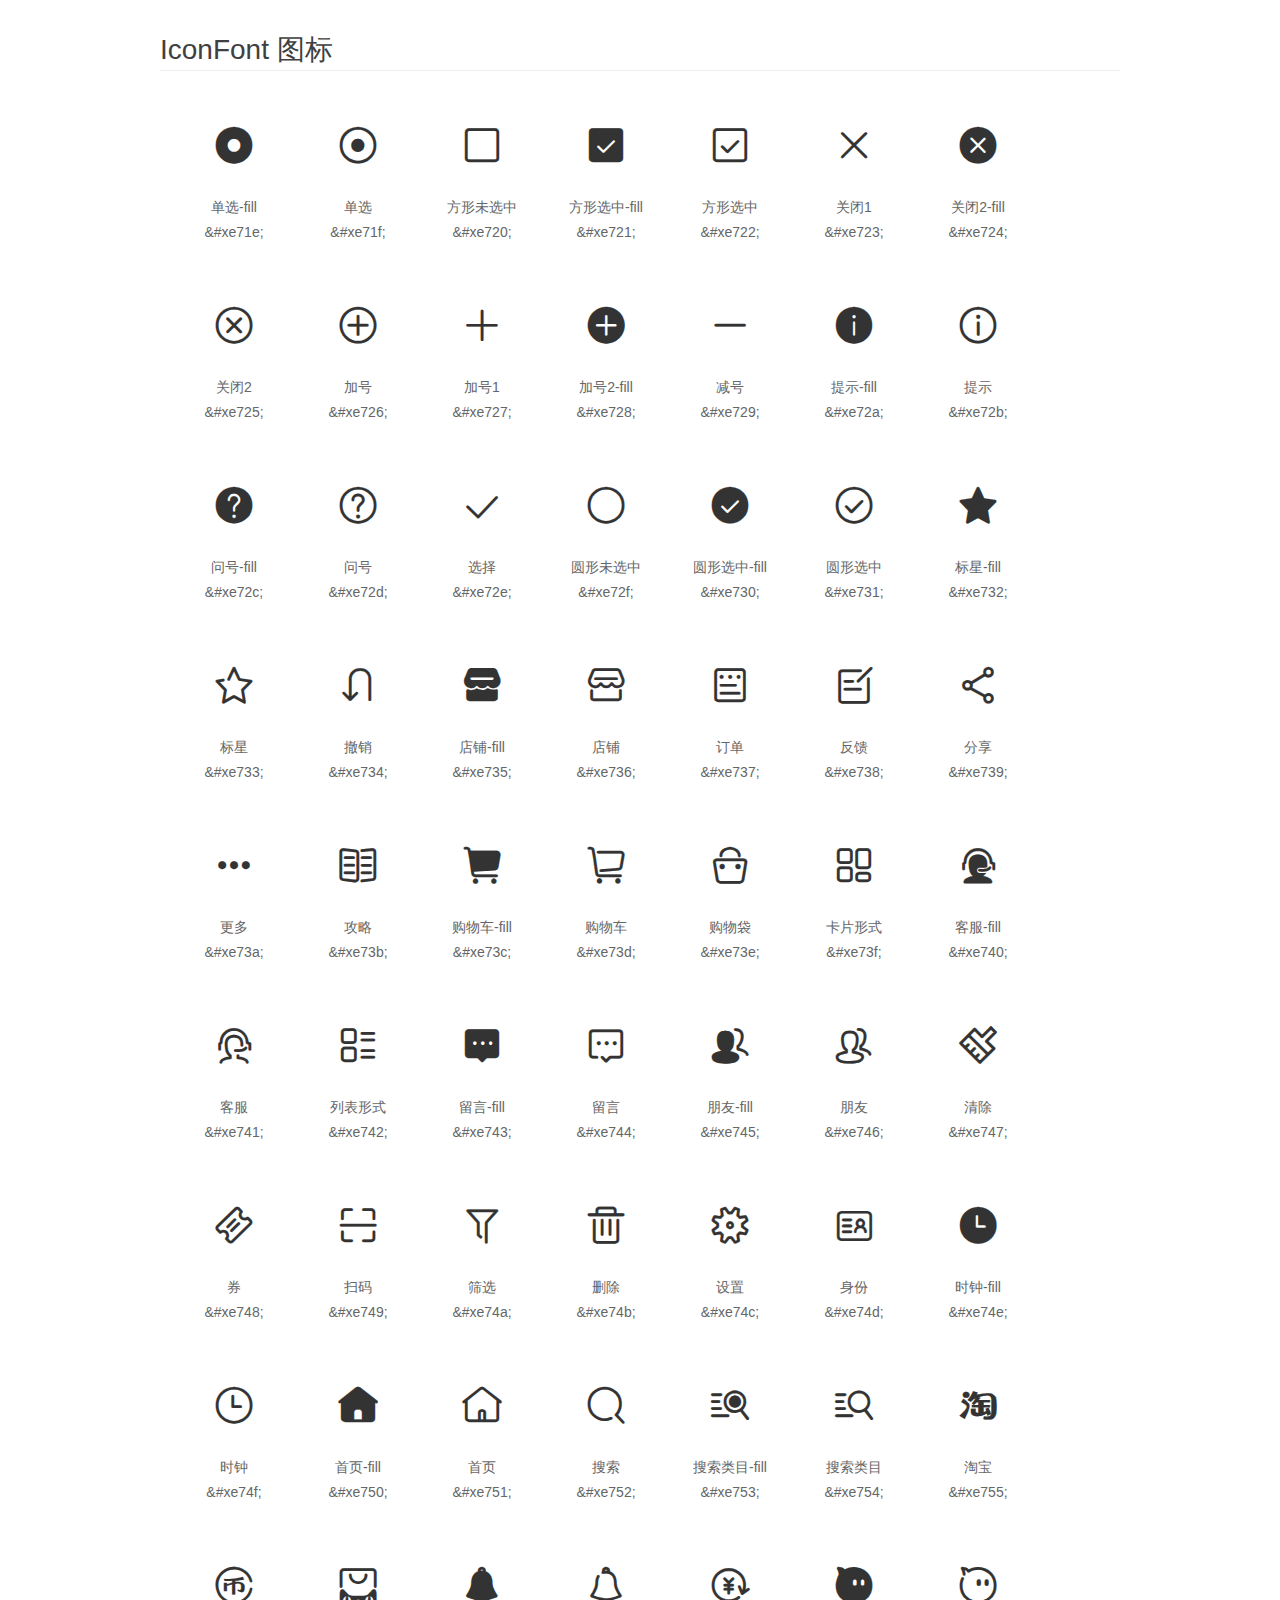
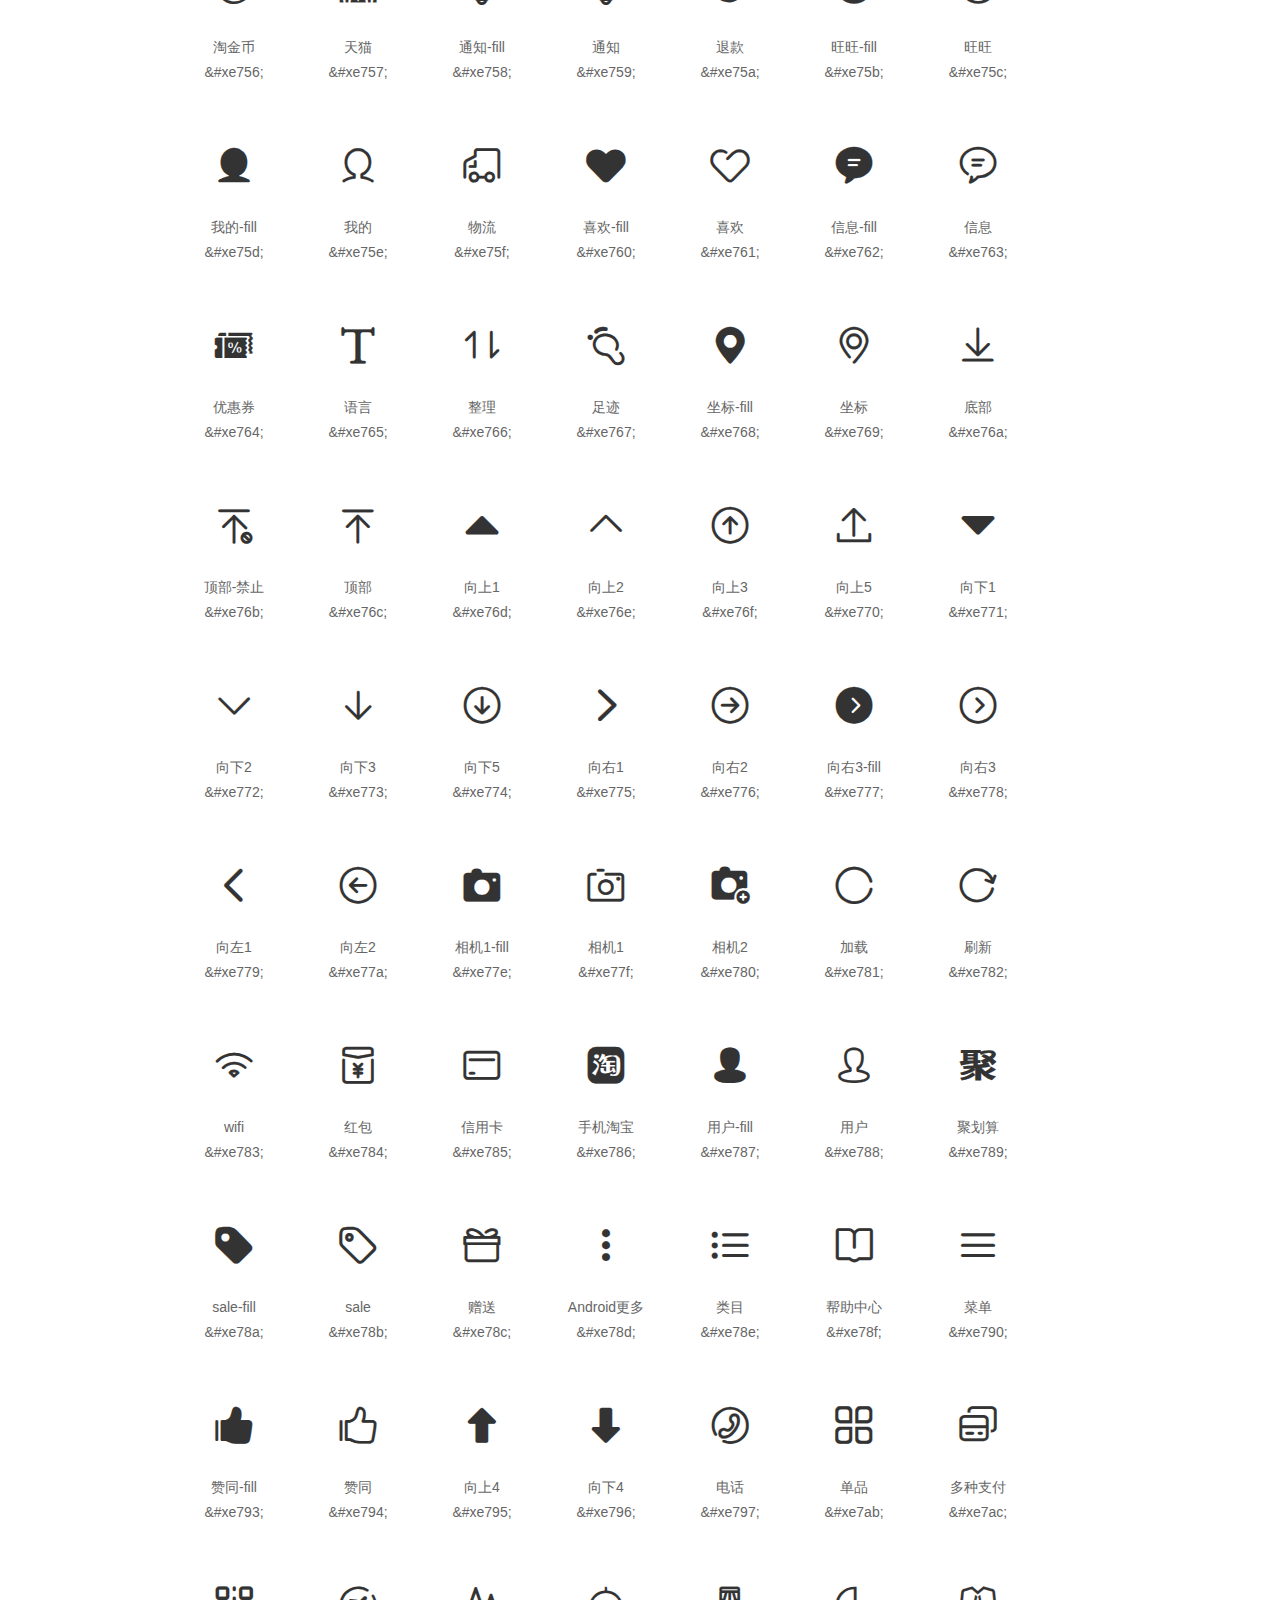
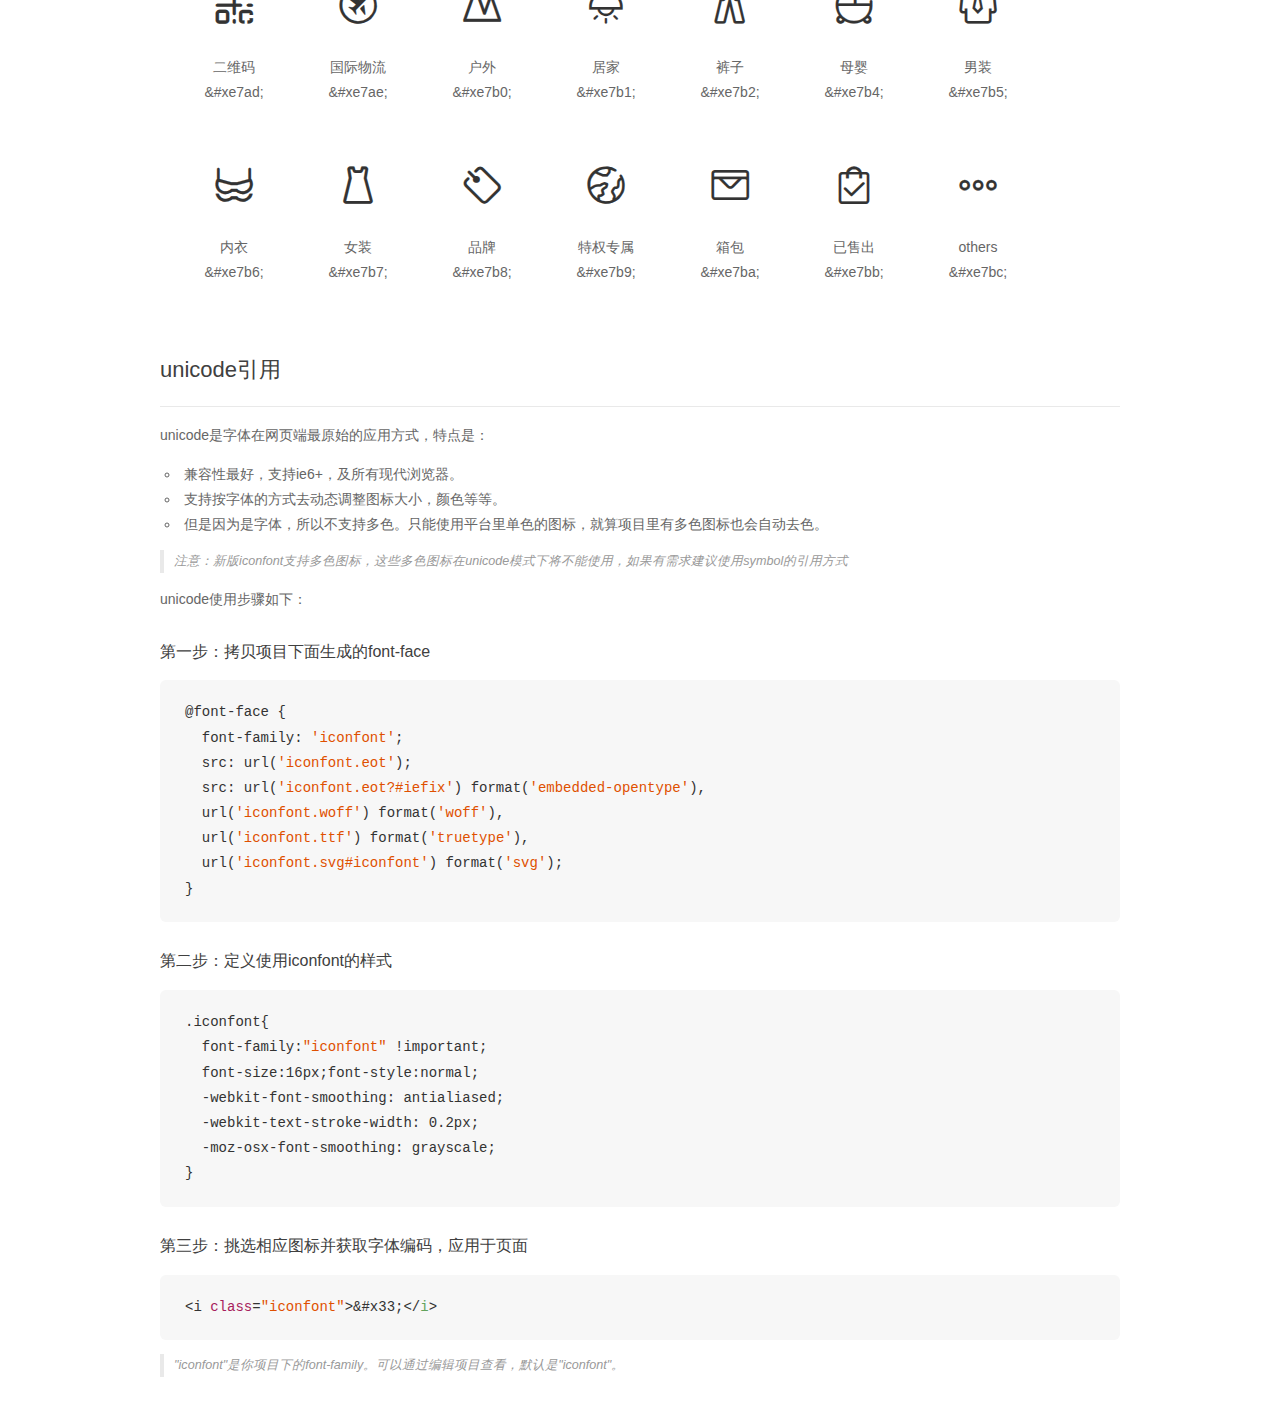
<file: font/demo_unicode.html>
<!DOCTYPE html>
<html>
<head>
    <meta charset="utf-8"/>
    <title>IconFont</title>
    <link rel="stylesheet" href="demo.css">

    <style type="text/css">

        @font-face {font-family: "iconfont";
          src: url('iconfont.eot'); /* IE9*/
          src: url('iconfont.eot#iefix') format('embedded-opentype'), /* IE6-IE8 */
          url('iconfont.woff') format('woff'), /* chrome, firefox */
          url('iconfont.ttf') format('truetype'), /* chrome, firefox, opera, Safari, Android, iOS 4.2+*/
          url('iconfont.svg#iconfont') format('svg'); /* iOS 4.1- */
        }

        .iconfont {
          font-family:"iconfont" !important;
          font-size:16px;
          font-style:normal;
          -webkit-font-smoothing: antialiased;
          -webkit-text-stroke-width: 0.2px;
          -moz-osx-font-smoothing: grayscale;
        }

    </style>
</head>
<body>
    <div class="main markdown">
        <h1>IconFont 图标</h1>
        <ul class="icon_lists clear">
            
                <li>
                <i class="icon iconfont">&#xe71e;</i>
                    <div class="name">单选-fill</div>
                    <div class="code">&amp;#xe71e;</div>
                </li>
            
                <li>
                <i class="icon iconfont">&#xe71f;</i>
                    <div class="name">单选</div>
                    <div class="code">&amp;#xe71f;</div>
                </li>
            
                <li>
                <i class="icon iconfont">&#xe720;</i>
                    <div class="name">方形未选中</div>
                    <div class="code">&amp;#xe720;</div>
                </li>
            
                <li>
                <i class="icon iconfont">&#xe721;</i>
                    <div class="name">方形选中-fill</div>
                    <div class="code">&amp;#xe721;</div>
                </li>
            
                <li>
                <i class="icon iconfont">&#xe722;</i>
                    <div class="name">方形选中</div>
                    <div class="code">&amp;#xe722;</div>
                </li>
            
                <li>
                <i class="icon iconfont">&#xe723;</i>
                    <div class="name">关闭1</div>
                    <div class="code">&amp;#xe723;</div>
                </li>
            
                <li>
                <i class="icon iconfont">&#xe724;</i>
                    <div class="name">关闭2-fill</div>
                    <div class="code">&amp;#xe724;</div>
                </li>
            
                <li>
                <i class="icon iconfont">&#xe725;</i>
                    <div class="name">关闭2</div>
                    <div class="code">&amp;#xe725;</div>
                </li>
            
                <li>
                <i class="icon iconfont">&#xe726;</i>
                    <div class="name">加号</div>
                    <div class="code">&amp;#xe726;</div>
                </li>
            
                <li>
                <i class="icon iconfont">&#xe727;</i>
                    <div class="name">加号1</div>
                    <div class="code">&amp;#xe727;</div>
                </li>
            
                <li>
                <i class="icon iconfont">&#xe728;</i>
                    <div class="name">加号2-fill</div>
                    <div class="code">&amp;#xe728;</div>
                </li>
            
                <li>
                <i class="icon iconfont">&#xe729;</i>
                    <div class="name">减号</div>
                    <div class="code">&amp;#xe729;</div>
                </li>
            
                <li>
                <i class="icon iconfont">&#xe72a;</i>
                    <div class="name">提示-fill</div>
                    <div class="code">&amp;#xe72a;</div>
                </li>
            
                <li>
                <i class="icon iconfont">&#xe72b;</i>
                    <div class="name">提示</div>
                    <div class="code">&amp;#xe72b;</div>
                </li>
            
                <li>
                <i class="icon iconfont">&#xe72c;</i>
                    <div class="name">问号-fill</div>
                    <div class="code">&amp;#xe72c;</div>
                </li>
            
                <li>
                <i class="icon iconfont">&#xe72d;</i>
                    <div class="name">问号</div>
                    <div class="code">&amp;#xe72d;</div>
                </li>
            
                <li>
                <i class="icon iconfont">&#xe72e;</i>
                    <div class="name">选择</div>
                    <div class="code">&amp;#xe72e;</div>
                </li>
            
                <li>
                <i class="icon iconfont">&#xe72f;</i>
                    <div class="name">圆形未选中</div>
                    <div class="code">&amp;#xe72f;</div>
                </li>
            
                <li>
                <i class="icon iconfont">&#xe730;</i>
                    <div class="name">圆形选中-fill</div>
                    <div class="code">&amp;#xe730;</div>
                </li>
            
                <li>
                <i class="icon iconfont">&#xe731;</i>
                    <div class="name">圆形选中</div>
                    <div class="code">&amp;#xe731;</div>
                </li>
            
                <li>
                <i class="icon iconfont">&#xe732;</i>
                    <div class="name">标星-fill</div>
                    <div class="code">&amp;#xe732;</div>
                </li>
            
                <li>
                <i class="icon iconfont">&#xe733;</i>
                    <div class="name">标星</div>
                    <div class="code">&amp;#xe733;</div>
                </li>
            
                <li>
                <i class="icon iconfont">&#xe734;</i>
                    <div class="name">撤销</div>
                    <div class="code">&amp;#xe734;</div>
                </li>
            
                <li>
                <i class="icon iconfont">&#xe735;</i>
                    <div class="name">店铺-fill</div>
                    <div class="code">&amp;#xe735;</div>
                </li>
            
                <li>
                <i class="icon iconfont">&#xe736;</i>
                    <div class="name">店铺</div>
                    <div class="code">&amp;#xe736;</div>
                </li>
            
                <li>
                <i class="icon iconfont">&#xe737;</i>
                    <div class="name">订单</div>
                    <div class="code">&amp;#xe737;</div>
                </li>
            
                <li>
                <i class="icon iconfont">&#xe738;</i>
                    <div class="name">反馈</div>
                    <div class="code">&amp;#xe738;</div>
                </li>
            
                <li>
                <i class="icon iconfont">&#xe739;</i>
                    <div class="name">分享</div>
                    <div class="code">&amp;#xe739;</div>
                </li>
            
                <li>
                <i class="icon iconfont">&#xe73a;</i>
                    <div class="name">更多</div>
                    <div class="code">&amp;#xe73a;</div>
                </li>
            
                <li>
                <i class="icon iconfont">&#xe73b;</i>
                    <div class="name">攻略</div>
                    <div class="code">&amp;#xe73b;</div>
                </li>
            
                <li>
                <i class="icon iconfont">&#xe73c;</i>
                    <div class="name">购物车-fill</div>
                    <div class="code">&amp;#xe73c;</div>
                </li>
            
                <li>
                <i class="icon iconfont">&#xe73d;</i>
                    <div class="name">购物车</div>
                    <div class="code">&amp;#xe73d;</div>
                </li>
            
                <li>
                <i class="icon iconfont">&#xe73e;</i>
                    <div class="name">购物袋</div>
                    <div class="code">&amp;#xe73e;</div>
                </li>
            
                <li>
                <i class="icon iconfont">&#xe73f;</i>
                    <div class="name">卡片形式</div>
                    <div class="code">&amp;#xe73f;</div>
                </li>
            
                <li>
                <i class="icon iconfont">&#xe740;</i>
                    <div class="name">客服-fill</div>
                    <div class="code">&amp;#xe740;</div>
                </li>
            
                <li>
                <i class="icon iconfont">&#xe741;</i>
                    <div class="name">客服</div>
                    <div class="code">&amp;#xe741;</div>
                </li>
            
                <li>
                <i class="icon iconfont">&#xe742;</i>
                    <div class="name">列表形式</div>
                    <div class="code">&amp;#xe742;</div>
                </li>
            
                <li>
                <i class="icon iconfont">&#xe743;</i>
                    <div class="name">留言-fill</div>
                    <div class="code">&amp;#xe743;</div>
                </li>
            
                <li>
                <i class="icon iconfont">&#xe744;</i>
                    <div class="name">留言</div>
                    <div class="code">&amp;#xe744;</div>
                </li>
            
                <li>
                <i class="icon iconfont">&#xe745;</i>
                    <div class="name">朋友-fill</div>
                    <div class="code">&amp;#xe745;</div>
                </li>
            
                <li>
                <i class="icon iconfont">&#xe746;</i>
                    <div class="name">朋友</div>
                    <div class="code">&amp;#xe746;</div>
                </li>
            
                <li>
                <i class="icon iconfont">&#xe747;</i>
                    <div class="name">清除</div>
                    <div class="code">&amp;#xe747;</div>
                </li>
            
                <li>
                <i class="icon iconfont">&#xe748;</i>
                    <div class="name">券</div>
                    <div class="code">&amp;#xe748;</div>
                </li>
            
                <li>
                <i class="icon iconfont">&#xe749;</i>
                    <div class="name">扫码</div>
                    <div class="code">&amp;#xe749;</div>
                </li>
            
                <li>
                <i class="icon iconfont">&#xe74a;</i>
                    <div class="name">筛选</div>
                    <div class="code">&amp;#xe74a;</div>
                </li>
            
                <li>
                <i class="icon iconfont">&#xe74b;</i>
                    <div class="name">删除</div>
                    <div class="code">&amp;#xe74b;</div>
                </li>
            
                <li>
                <i class="icon iconfont">&#xe74c;</i>
                    <div class="name">设置</div>
                    <div class="code">&amp;#xe74c;</div>
                </li>
            
                <li>
                <i class="icon iconfont">&#xe74d;</i>
                    <div class="name">身份</div>
                    <div class="code">&amp;#xe74d;</div>
                </li>
            
                <li>
                <i class="icon iconfont">&#xe74e;</i>
                    <div class="name">时钟-fill</div>
                    <div class="code">&amp;#xe74e;</div>
                </li>
            
                <li>
                <i class="icon iconfont">&#xe74f;</i>
                    <div class="name">时钟</div>
                    <div class="code">&amp;#xe74f;</div>
                </li>
            
                <li>
                <i class="icon iconfont">&#xe750;</i>
                    <div class="name">首页-fill</div>
                    <div class="code">&amp;#xe750;</div>
                </li>
            
                <li>
                <i class="icon iconfont">&#xe751;</i>
                    <div class="name">首页</div>
                    <div class="code">&amp;#xe751;</div>
                </li>
            
                <li>
                <i class="icon iconfont">&#xe752;</i>
                    <div class="name">搜索</div>
                    <div class="code">&amp;#xe752;</div>
                </li>
            
                <li>
                <i class="icon iconfont">&#xe753;</i>
                    <div class="name">搜索类目-fill</div>
                    <div class="code">&amp;#xe753;</div>
                </li>
            
                <li>
                <i class="icon iconfont">&#xe754;</i>
                    <div class="name">搜索类目</div>
                    <div class="code">&amp;#xe754;</div>
                </li>
            
                <li>
                <i class="icon iconfont">&#xe755;</i>
                    <div class="name">淘宝</div>
                    <div class="code">&amp;#xe755;</div>
                </li>
            
                <li>
                <i class="icon iconfont">&#xe756;</i>
                    <div class="name">淘金币</div>
                    <div class="code">&amp;#xe756;</div>
                </li>
            
                <li>
                <i class="icon iconfont">&#xe757;</i>
                    <div class="name">天猫</div>
                    <div class="code">&amp;#xe757;</div>
                </li>
            
                <li>
                <i class="icon iconfont">&#xe758;</i>
                    <div class="name">通知-fill</div>
                    <div class="code">&amp;#xe758;</div>
                </li>
            
                <li>
                <i class="icon iconfont">&#xe759;</i>
                    <div class="name">通知</div>
                    <div class="code">&amp;#xe759;</div>
                </li>
            
                <li>
                <i class="icon iconfont">&#xe75a;</i>
                    <div class="name">退款</div>
                    <div class="code">&amp;#xe75a;</div>
                </li>
            
                <li>
                <i class="icon iconfont">&#xe75b;</i>
                    <div class="name">旺旺-fill</div>
                    <div class="code">&amp;#xe75b;</div>
                </li>
            
                <li>
                <i class="icon iconfont">&#xe75c;</i>
                    <div class="name">旺旺</div>
                    <div class="code">&amp;#xe75c;</div>
                </li>
            
                <li>
                <i class="icon iconfont">&#xe75d;</i>
                    <div class="name">我的-fill</div>
                    <div class="code">&amp;#xe75d;</div>
                </li>
            
                <li>
                <i class="icon iconfont">&#xe75e;</i>
                    <div class="name">我的</div>
                    <div class="code">&amp;#xe75e;</div>
                </li>
            
                <li>
                <i class="icon iconfont">&#xe75f;</i>
                    <div class="name">物流</div>
                    <div class="code">&amp;#xe75f;</div>
                </li>
            
                <li>
                <i class="icon iconfont">&#xe760;</i>
                    <div class="name">喜欢-fill</div>
                    <div class="code">&amp;#xe760;</div>
                </li>
            
                <li>
                <i class="icon iconfont">&#xe761;</i>
                    <div class="name">喜欢</div>
                    <div class="code">&amp;#xe761;</div>
                </li>
            
                <li>
                <i class="icon iconfont">&#xe762;</i>
                    <div class="name">信息-fill</div>
                    <div class="code">&amp;#xe762;</div>
                </li>
            
                <li>
                <i class="icon iconfont">&#xe763;</i>
                    <div class="name">信息</div>
                    <div class="code">&amp;#xe763;</div>
                </li>
            
                <li>
                <i class="icon iconfont">&#xe764;</i>
                    <div class="name">优惠券</div>
                    <div class="code">&amp;#xe764;</div>
                </li>
            
                <li>
                <i class="icon iconfont">&#xe765;</i>
                    <div class="name">语言</div>
                    <div class="code">&amp;#xe765;</div>
                </li>
            
                <li>
                <i class="icon iconfont">&#xe766;</i>
                    <div class="name">整理</div>
                    <div class="code">&amp;#xe766;</div>
                </li>
            
                <li>
                <i class="icon iconfont">&#xe767;</i>
                    <div class="name">足迹</div>
                    <div class="code">&amp;#xe767;</div>
                </li>
            
                <li>
                <i class="icon iconfont">&#xe768;</i>
                    <div class="name">坐标-fill</div>
                    <div class="code">&amp;#xe768;</div>
                </li>
            
                <li>
                <i class="icon iconfont">&#xe769;</i>
                    <div class="name">坐标</div>
                    <div class="code">&amp;#xe769;</div>
                </li>
            
                <li>
                <i class="icon iconfont">&#xe76a;</i>
                    <div class="name">底部</div>
                    <div class="code">&amp;#xe76a;</div>
                </li>
            
                <li>
                <i class="icon iconfont">&#xe76b;</i>
                    <div class="name">顶部-禁止</div>
                    <div class="code">&amp;#xe76b;</div>
                </li>
            
                <li>
                <i class="icon iconfont">&#xe76c;</i>
                    <div class="name">顶部</div>
                    <div class="code">&amp;#xe76c;</div>
                </li>
            
                <li>
                <i class="icon iconfont">&#xe76d;</i>
                    <div class="name">向上1</div>
                    <div class="code">&amp;#xe76d;</div>
                </li>
            
                <li>
                <i class="icon iconfont">&#xe76e;</i>
                    <div class="name">向上2</div>
                    <div class="code">&amp;#xe76e;</div>
                </li>
            
                <li>
                <i class="icon iconfont">&#xe76f;</i>
                    <div class="name">向上3</div>
                    <div class="code">&amp;#xe76f;</div>
                </li>
            
                <li>
                <i class="icon iconfont">&#xe770;</i>
                    <div class="name">向上5</div>
                    <div class="code">&amp;#xe770;</div>
                </li>
            
                <li>
                <i class="icon iconfont">&#xe771;</i>
                    <div class="name">向下1</div>
                    <div class="code">&amp;#xe771;</div>
                </li>
            
                <li>
                <i class="icon iconfont">&#xe772;</i>
                    <div class="name">向下2</div>
                    <div class="code">&amp;#xe772;</div>
                </li>
            
                <li>
                <i class="icon iconfont">&#xe773;</i>
                    <div class="name">向下3</div>
                    <div class="code">&amp;#xe773;</div>
                </li>
            
                <li>
                <i class="icon iconfont">&#xe774;</i>
                    <div class="name">向下5</div>
                    <div class="code">&amp;#xe774;</div>
                </li>
            
                <li>
                <i class="icon iconfont">&#xe775;</i>
                    <div class="name">向右1</div>
                    <div class="code">&amp;#xe775;</div>
                </li>
            
                <li>
                <i class="icon iconfont">&#xe776;</i>
                    <div class="name">向右2</div>
                    <div class="code">&amp;#xe776;</div>
                </li>
            
                <li>
                <i class="icon iconfont">&#xe777;</i>
                    <div class="name">向右3-fill</div>
                    <div class="code">&amp;#xe777;</div>
                </li>
            
                <li>
                <i class="icon iconfont">&#xe778;</i>
                    <div class="name">向右3</div>
                    <div class="code">&amp;#xe778;</div>
                </li>
            
                <li>
                <i class="icon iconfont">&#xe779;</i>
                    <div class="name">向左1</div>
                    <div class="code">&amp;#xe779;</div>
                </li>
            
                <li>
                <i class="icon iconfont">&#xe77a;</i>
                    <div class="name">向左2</div>
                    <div class="code">&amp;#xe77a;</div>
                </li>
            
                <li>
                <i class="icon iconfont">&#xe77e;</i>
                    <div class="name">相机1-fill</div>
                    <div class="code">&amp;#xe77e;</div>
                </li>
            
                <li>
                <i class="icon iconfont">&#xe77f;</i>
                    <div class="name">相机1</div>
                    <div class="code">&amp;#xe77f;</div>
                </li>
            
                <li>
                <i class="icon iconfont">&#xe780;</i>
                    <div class="name">相机2</div>
                    <div class="code">&amp;#xe780;</div>
                </li>
            
                <li>
                <i class="icon iconfont">&#xe781;</i>
                    <div class="name">加载</div>
                    <div class="code">&amp;#xe781;</div>
                </li>
            
                <li>
                <i class="icon iconfont">&#xe782;</i>
                    <div class="name">刷新</div>
                    <div class="code">&amp;#xe782;</div>
                </li>
            
                <li>
                <i class="icon iconfont">&#xe783;</i>
                    <div class="name">wifi</div>
                    <div class="code">&amp;#xe783;</div>
                </li>
            
                <li>
                <i class="icon iconfont">&#xe784;</i>
                    <div class="name">红包</div>
                    <div class="code">&amp;#xe784;</div>
                </li>
            
                <li>
                <i class="icon iconfont">&#xe785;</i>
                    <div class="name">信用卡</div>
                    <div class="code">&amp;#xe785;</div>
                </li>
            
                <li>
                <i class="icon iconfont">&#xe786;</i>
                    <div class="name">手机淘宝</div>
                    <div class="code">&amp;#xe786;</div>
                </li>
            
                <li>
                <i class="icon iconfont">&#xe787;</i>
                    <div class="name">用户-fill</div>
                    <div class="code">&amp;#xe787;</div>
                </li>
            
                <li>
                <i class="icon iconfont">&#xe788;</i>
                    <div class="name">用户</div>
                    <div class="code">&amp;#xe788;</div>
                </li>
            
                <li>
                <i class="icon iconfont">&#xe789;</i>
                    <div class="name">聚划算</div>
                    <div class="code">&amp;#xe789;</div>
                </li>
            
                <li>
                <i class="icon iconfont">&#xe78a;</i>
                    <div class="name">sale-fill</div>
                    <div class="code">&amp;#xe78a;</div>
                </li>
            
                <li>
                <i class="icon iconfont">&#xe78b;</i>
                    <div class="name">sale</div>
                    <div class="code">&amp;#xe78b;</div>
                </li>
            
                <li>
                <i class="icon iconfont">&#xe78c;</i>
                    <div class="name">赠送</div>
                    <div class="code">&amp;#xe78c;</div>
                </li>
            
                <li>
                <i class="icon iconfont">&#xe78d;</i>
                    <div class="name">Android更多</div>
                    <div class="code">&amp;#xe78d;</div>
                </li>
            
                <li>
                <i class="icon iconfont">&#xe78e;</i>
                    <div class="name">类目</div>
                    <div class="code">&amp;#xe78e;</div>
                </li>
            
                <li>
                <i class="icon iconfont">&#xe78f;</i>
                    <div class="name">帮助中心</div>
                    <div class="code">&amp;#xe78f;</div>
                </li>
            
                <li>
                <i class="icon iconfont">&#xe790;</i>
                    <div class="name">菜单</div>
                    <div class="code">&amp;#xe790;</div>
                </li>
            
                <li>
                <i class="icon iconfont">&#xe793;</i>
                    <div class="name">赞同-fill</div>
                    <div class="code">&amp;#xe793;</div>
                </li>
            
                <li>
                <i class="icon iconfont">&#xe794;</i>
                    <div class="name">赞同</div>
                    <div class="code">&amp;#xe794;</div>
                </li>
            
                <li>
                <i class="icon iconfont">&#xe795;</i>
                    <div class="name">向上4</div>
                    <div class="code">&amp;#xe795;</div>
                </li>
            
                <li>
                <i class="icon iconfont">&#xe796;</i>
                    <div class="name">向下4</div>
                    <div class="code">&amp;#xe796;</div>
                </li>
            
                <li>
                <i class="icon iconfont">&#xe797;</i>
                    <div class="name">电话</div>
                    <div class="code">&amp;#xe797;</div>
                </li>
            
                <li>
                <i class="icon iconfont">&#xe7ab;</i>
                    <div class="name">单品</div>
                    <div class="code">&amp;#xe7ab;</div>
                </li>
            
                <li>
                <i class="icon iconfont">&#xe7ac;</i>
                    <div class="name">多种支付</div>
                    <div class="code">&amp;#xe7ac;</div>
                </li>
            
                <li>
                <i class="icon iconfont">&#xe7ad;</i>
                    <div class="name">二维码</div>
                    <div class="code">&amp;#xe7ad;</div>
                </li>
            
                <li>
                <i class="icon iconfont">&#xe7ae;</i>
                    <div class="name">国际物流</div>
                    <div class="code">&amp;#xe7ae;</div>
                </li>
            
                <li>
                <i class="icon iconfont">&#xe7b0;</i>
                    <div class="name">户外</div>
                    <div class="code">&amp;#xe7b0;</div>
                </li>
            
                <li>
                <i class="icon iconfont">&#xe7b1;</i>
                    <div class="name">居家</div>
                    <div class="code">&amp;#xe7b1;</div>
                </li>
            
                <li>
                <i class="icon iconfont">&#xe7b2;</i>
                    <div class="name">裤子  </div>
                    <div class="code">&amp;#xe7b2;</div>
                </li>
            
                <li>
                <i class="icon iconfont">&#xe7b4;</i>
                    <div class="name">母婴</div>
                    <div class="code">&amp;#xe7b4;</div>
                </li>
            
                <li>
                <i class="icon iconfont">&#xe7b5;</i>
                    <div class="name">男装</div>
                    <div class="code">&amp;#xe7b5;</div>
                </li>
            
                <li>
                <i class="icon iconfont">&#xe7b6;</i>
                    <div class="name">内衣</div>
                    <div class="code">&amp;#xe7b6;</div>
                </li>
            
                <li>
                <i class="icon iconfont">&#xe7b7;</i>
                    <div class="name">女装</div>
                    <div class="code">&amp;#xe7b7;</div>
                </li>
            
                <li>
                <i class="icon iconfont">&#xe7b8;</i>
                    <div class="name">品牌</div>
                    <div class="code">&amp;#xe7b8;</div>
                </li>
            
                <li>
                <i class="icon iconfont">&#xe7b9;</i>
                    <div class="name">特权专属</div>
                    <div class="code">&amp;#xe7b9;</div>
                </li>
            
                <li>
                <i class="icon iconfont">&#xe7ba;</i>
                    <div class="name">箱包</div>
                    <div class="code">&amp;#xe7ba;</div>
                </li>
            
                <li>
                <i class="icon iconfont">&#xe7bb;</i>
                    <div class="name">已售出</div>
                    <div class="code">&amp;#xe7bb;</div>
                </li>
            
                <li>
                <i class="icon iconfont">&#xe7bc;</i>
                    <div class="name">others</div>
                    <div class="code">&amp;#xe7bc;</div>
                </li>
            
        </ul>
        <h2 id="unicode-">unicode引用</h2>
        <hr>

        <p>unicode是字体在网页端最原始的应用方式，特点是：</p>
        <ul>
        <li>兼容性最好，支持ie6+，及所有现代浏览器。</li>
        <li>支持按字体的方式去动态调整图标大小，颜色等等。</li>
        <li>但是因为是字体，所以不支持多色。只能使用平台里单色的图标，就算项目里有多色图标也会自动去色。</li>
        </ul>
        <blockquote>
        <p>注意：新版iconfont支持多色图标，这些多色图标在unicode模式下将不能使用，如果有需求建议使用symbol的引用方式</p>
        </blockquote>
        <p>unicode使用步骤如下：</p>
        <h3 id="-font-face">第一步：拷贝项目下面生成的font-face</h3>
        <pre><code class="lang-js hljs javascript">@font-face {
  font-family: <span class="hljs-string">'iconfont'</span>;
  src: url(<span class="hljs-string">'iconfont.eot'</span>);
  src: url(<span class="hljs-string">'iconfont.eot?#iefix'</span>) format(<span class="hljs-string">'embedded-opentype'</span>),
  url(<span class="hljs-string">'iconfont.woff'</span>) format(<span class="hljs-string">'woff'</span>),
  url(<span class="hljs-string">'iconfont.ttf'</span>) format(<span class="hljs-string">'truetype'</span>),
  url(<span class="hljs-string">'iconfont.svg#iconfont'</span>) format(<span class="hljs-string">'svg'</span>);
}
</code></pre>
        <h3 id="-iconfont-">第二步：定义使用iconfont的样式</h3>
        <pre><code class="lang-js hljs javascript">.iconfont{
  font-family:<span class="hljs-string">"iconfont"</span> !important;
  font-size:<span class="hljs-number">16</span>px;font-style:normal;
  -webkit-font-smoothing: antialiased;
  -webkit-text-stroke-width: <span class="hljs-number">0.2</span>px;
  -moz-osx-font-smoothing: grayscale;
}
</code></pre>
        <h3 id="-">第三步：挑选相应图标并获取字体编码，应用于页面</h3>
        <pre><code class="lang-js hljs javascript">&lt;i <span class="hljs-class"><span class="hljs-keyword">class</span></span>=<span class="hljs-string">"iconfont"</span>&gt;&amp;#x33;<span class="xml"><span class="hljs-tag">&lt;/<span class="hljs-name">i</span>&gt;</span></span></code></pre>

        <blockquote>
        <p>"iconfont"是你项目下的font-family。可以通过编辑项目查看，默认是"iconfont"。</p>
        </blockquote>
    </div>


</body>
</html>
</file>
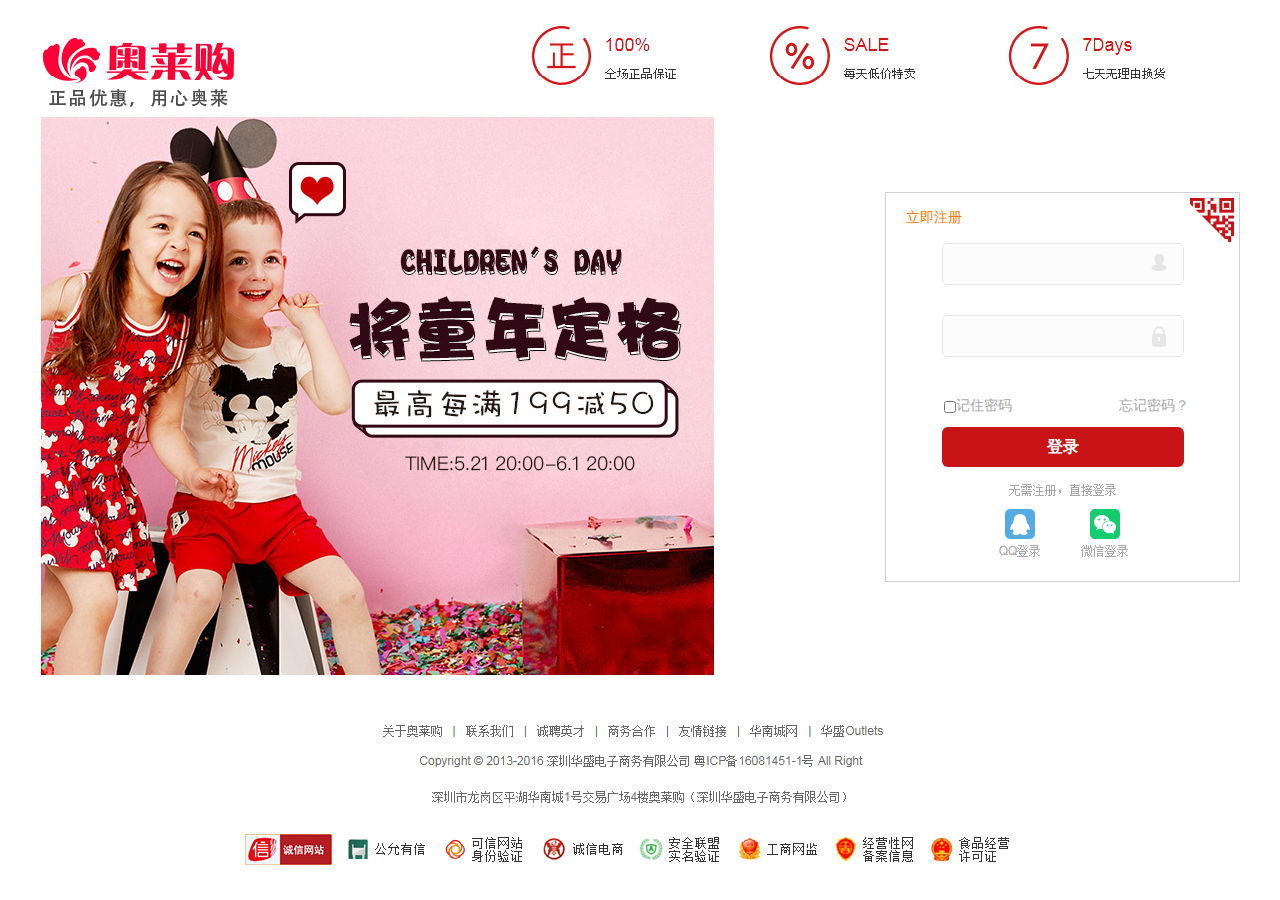
<file: html/denglu.html>
<!DOCTYPE html>
<html lang="en">
    <head>
        <meta charset="utf-8">
        <link rel="stylesheet" type="text/css" href="../css/base.css" />
        <link rel="stylesheet" type="text/css" href="../font/iconfont.css">
        <link rel="stylesheet" type="text/css" href="../css/zhuce.css" />
        <script src="../js/jquery-3.3.1.js"></script>
        <script src="../js/common.js"></script>
        <script src="../js/denglu.js"></script>
    </head>
    <body>
        <div id="denglu">
            <div class="container">
                <div class="header">
                    <img src="../img/zhuce1.bmp" alt="" />
                </div>
                <div class="main2">
                    <div class="main_l fl">
                    <img src="../img/zhuce4.bmp" alt="" />
                        
                    </div>
                    <div class="login fr">
                        <div class="login_t">
                            <a href="zhuce.html">立即注册</a>
                            <i></i>
                        </div>
                        <input type="text" id="username"/>
                        <i class="iconfont icon-yonghufill ren"></i><br />
                        <input type="password" id="password" style="margin:30px 0 40px 0;"/>
                        <i class="suo"></i><br />
                        <input type="checkbox" class="duoxuan" /><span>记住密码</span>
                        <span class="you fr">忘记密码？</span><br />
                        <button class="btn2">登录</button>
                        <img src="../img/denglu1.bmp" alt="" />
                    </div>
                </div>
                <div class="footer">
                    <img src="../img/zhuce3.bmp" alt="" />
                </div>
            </div>
        </div>
        <script type="text/javascript">

            document.querySelector(".btn2").onclick = () => {
                var username = document.querySelector("#username").value;
                var password = document.querySelector("#password").value;
                var xhr = new XMLHttpRequest();
                console.log(xhr)
                xhr.onreadystatechange = function() {
                    if(xhr.readyState == 4) {
                        alert(xhr.responseText);
                    }
                }
                xhr.open("post", "denglu.php", true);
                xhr.setRequestHeader('content-type', 'application/x-www-form-urlencoded');
                xhr.send(`username=${username}&password=${password}`);
            }
        </script>
    </body>
</html>
</file>
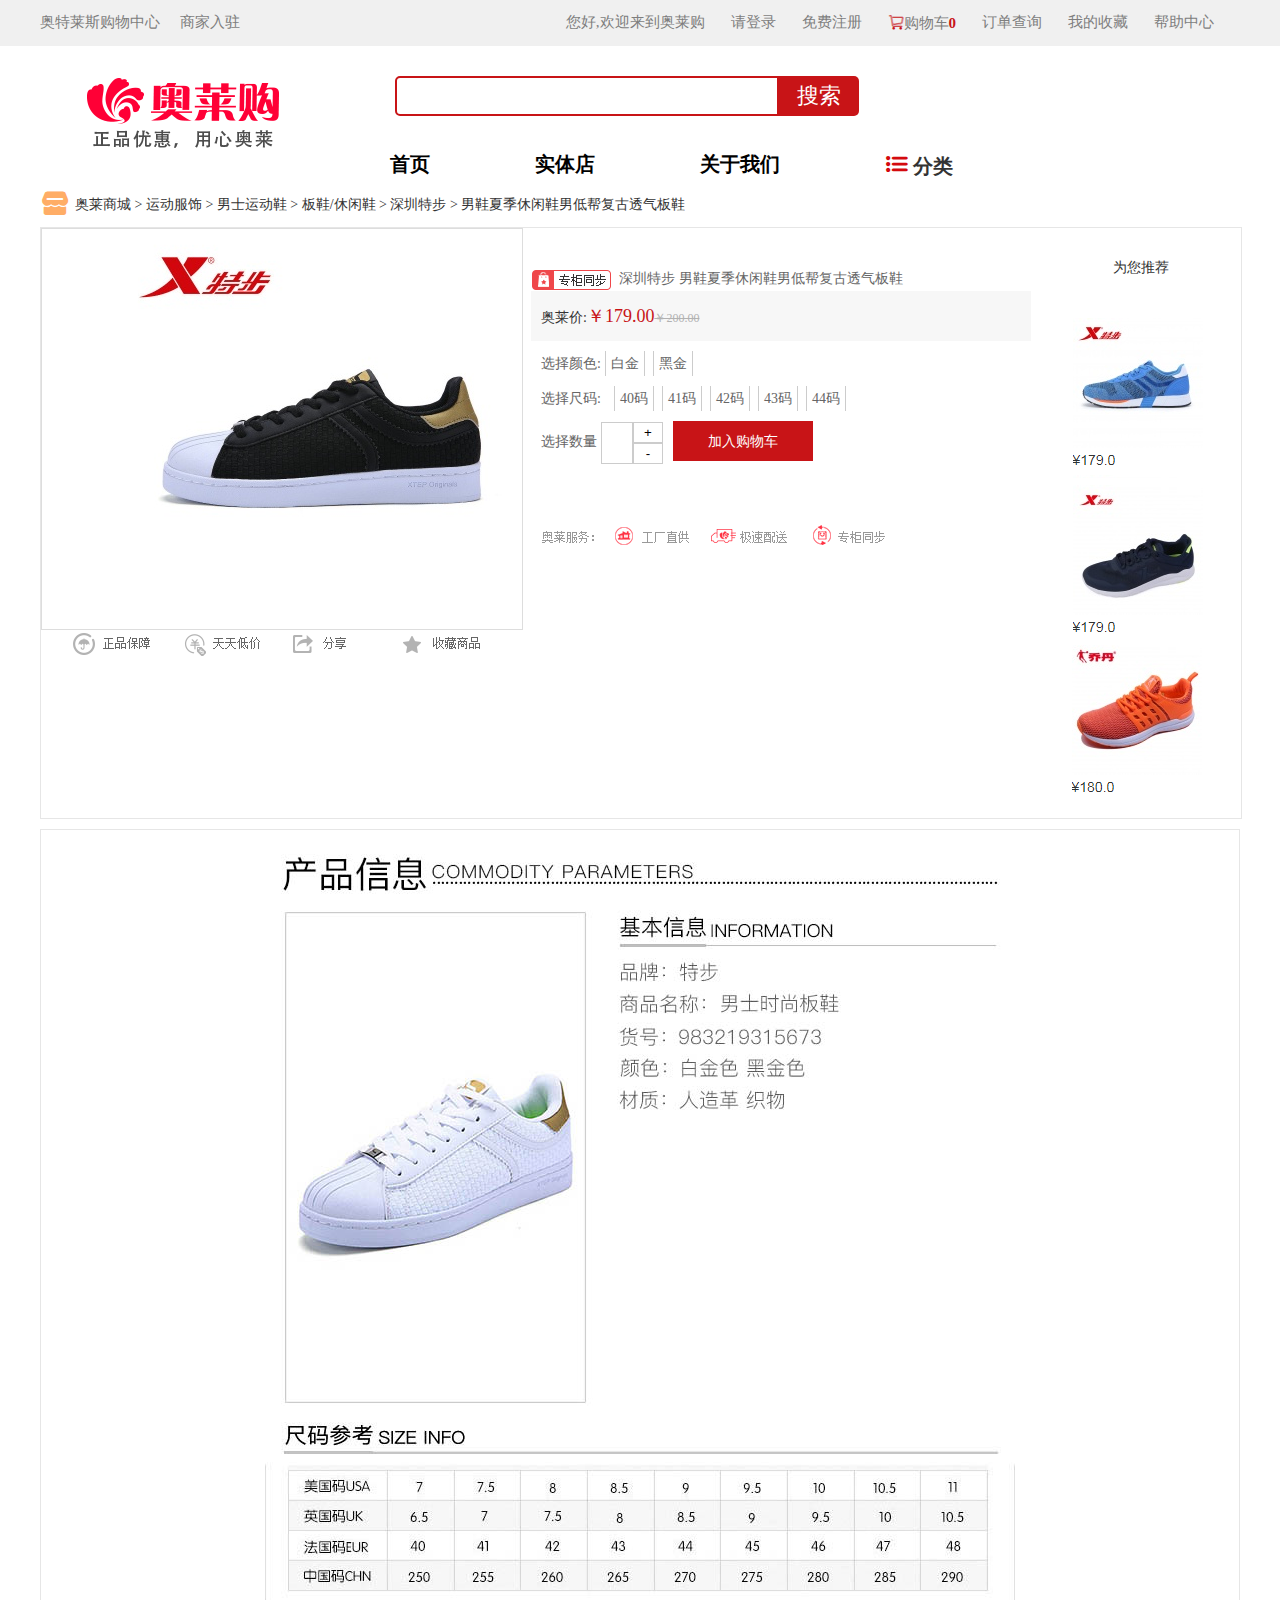
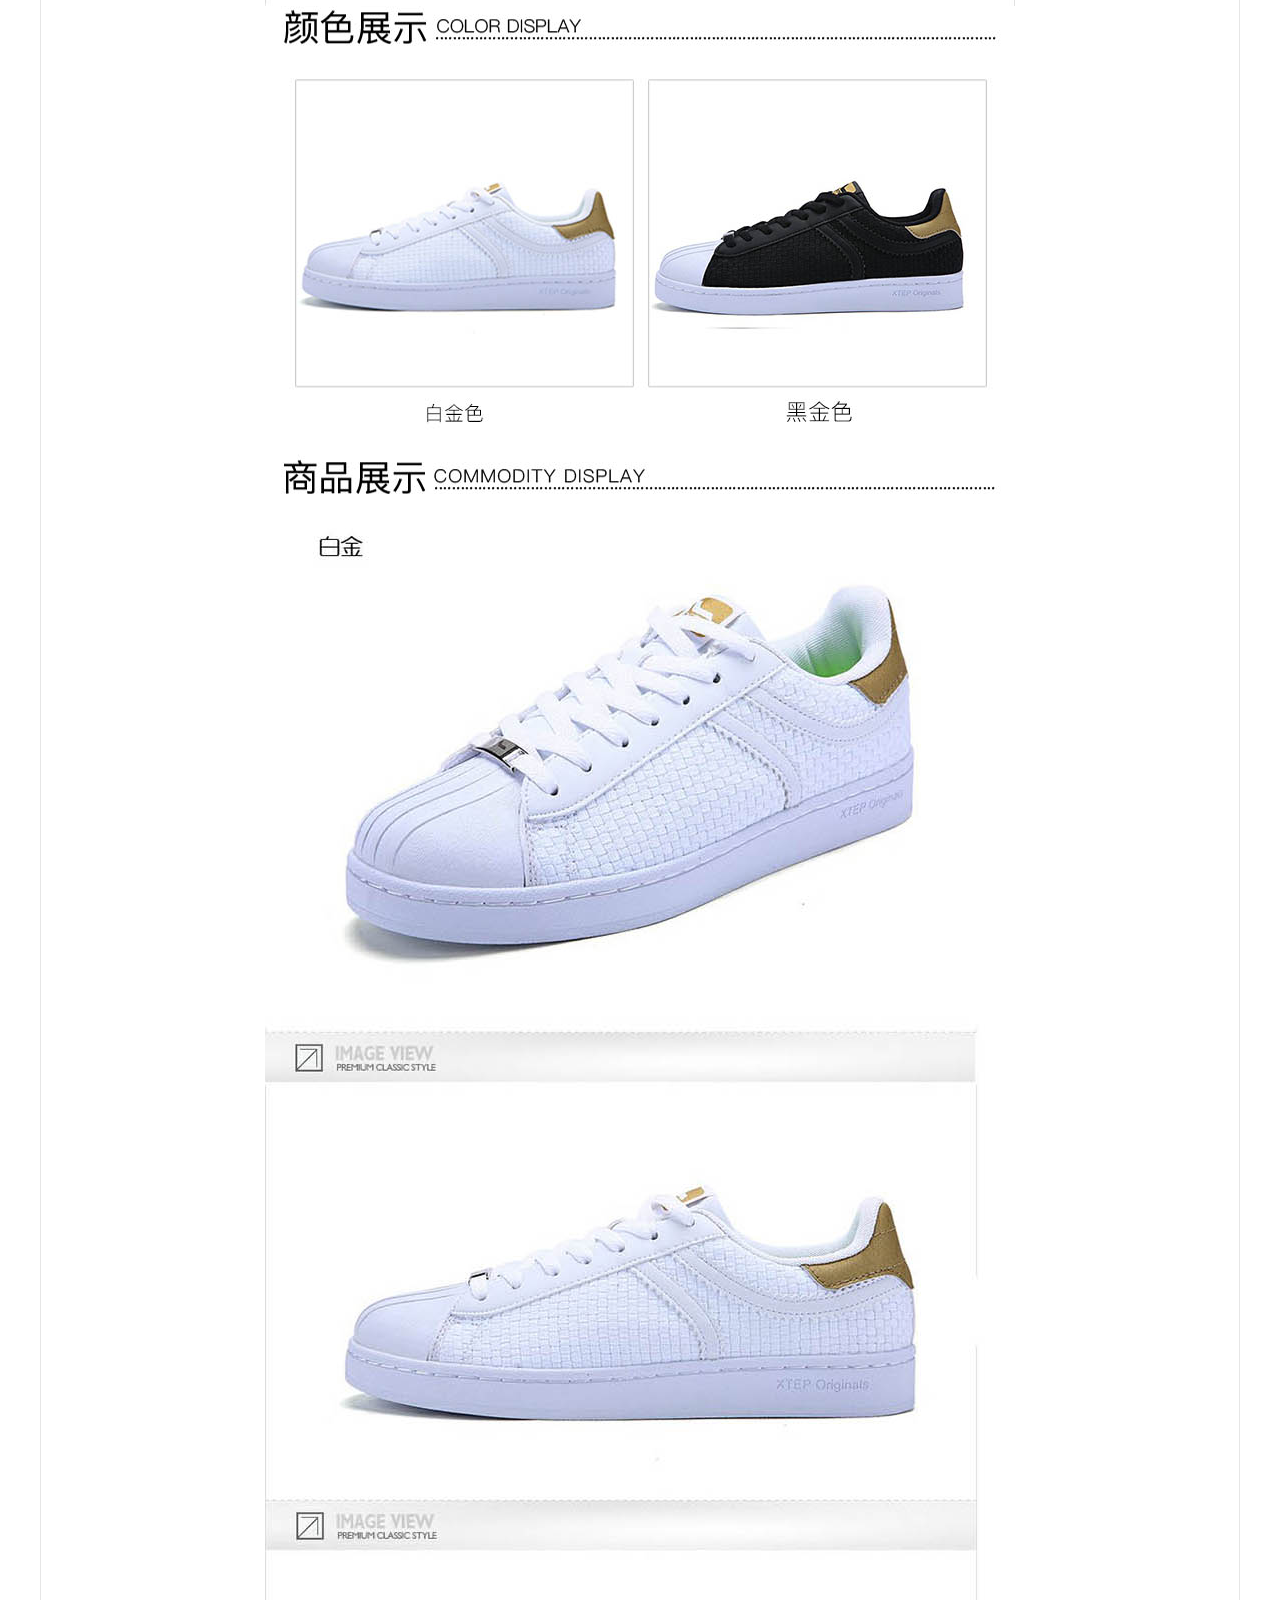
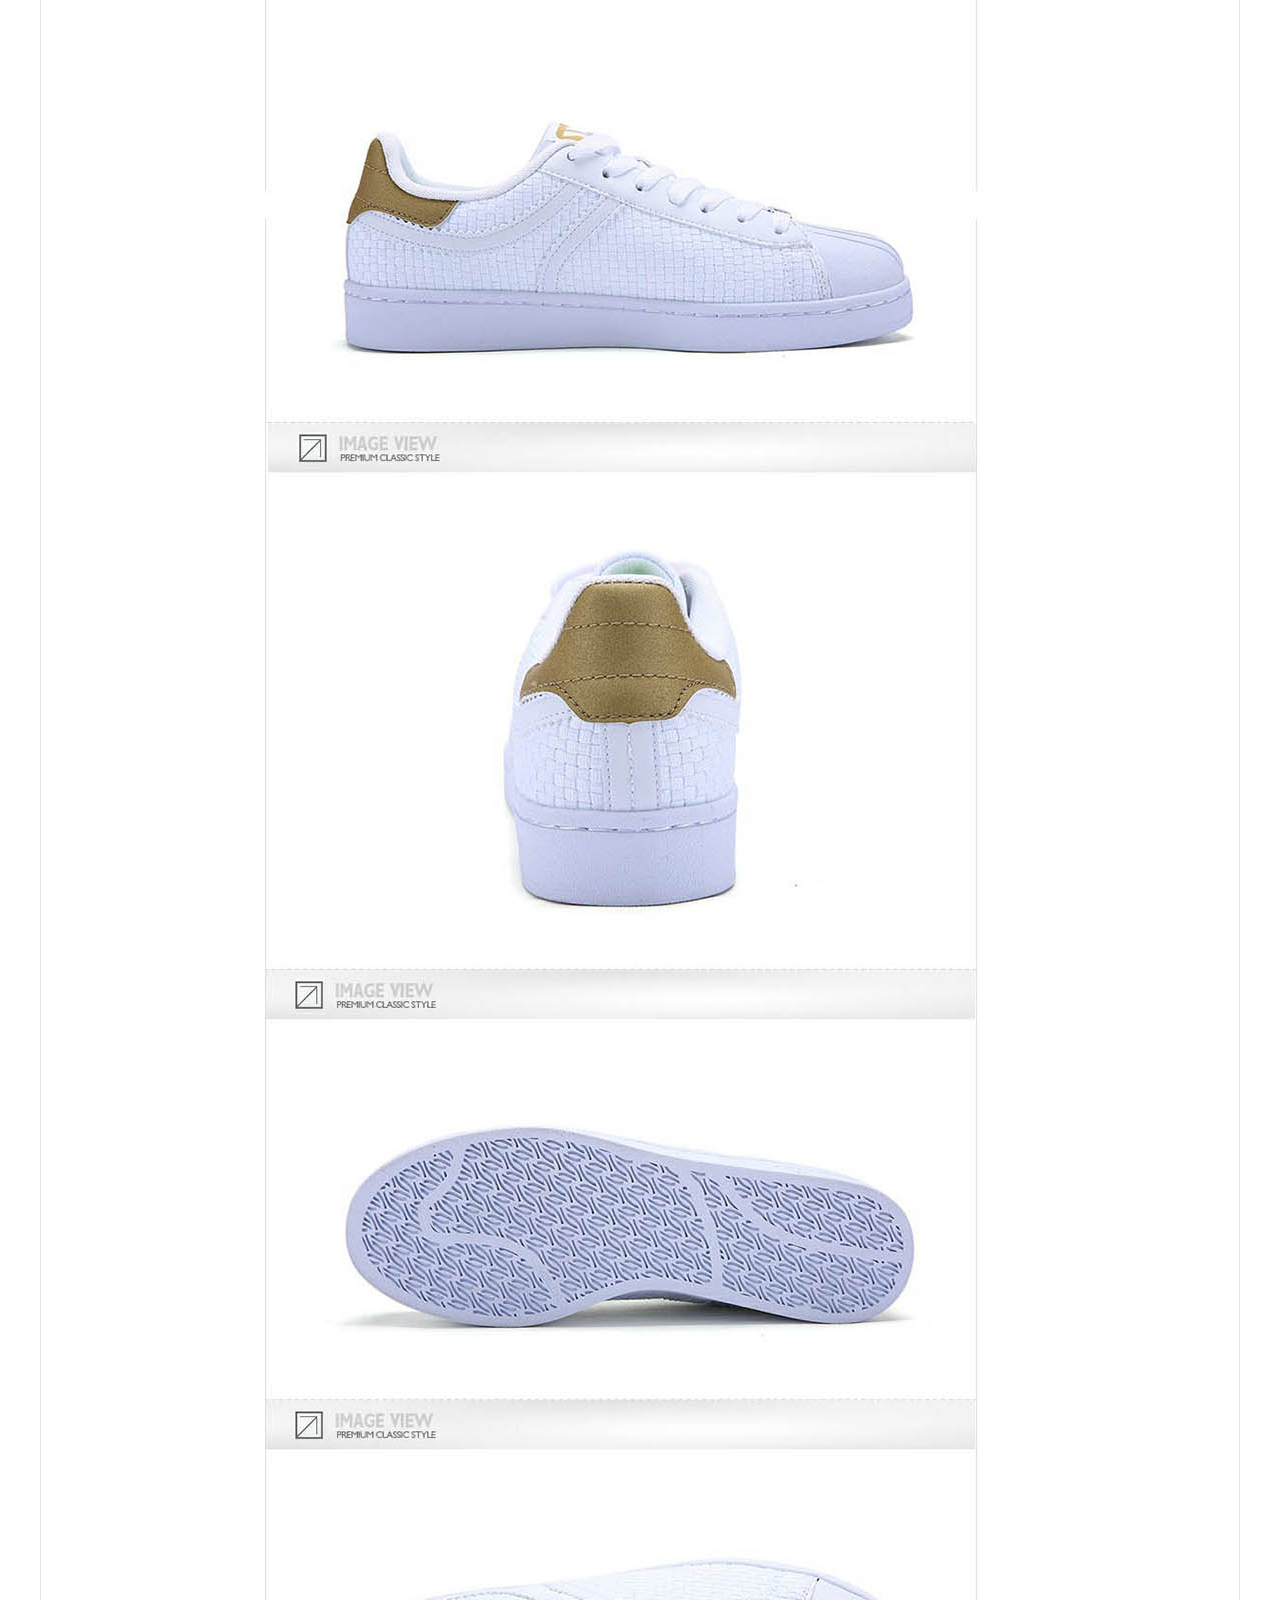
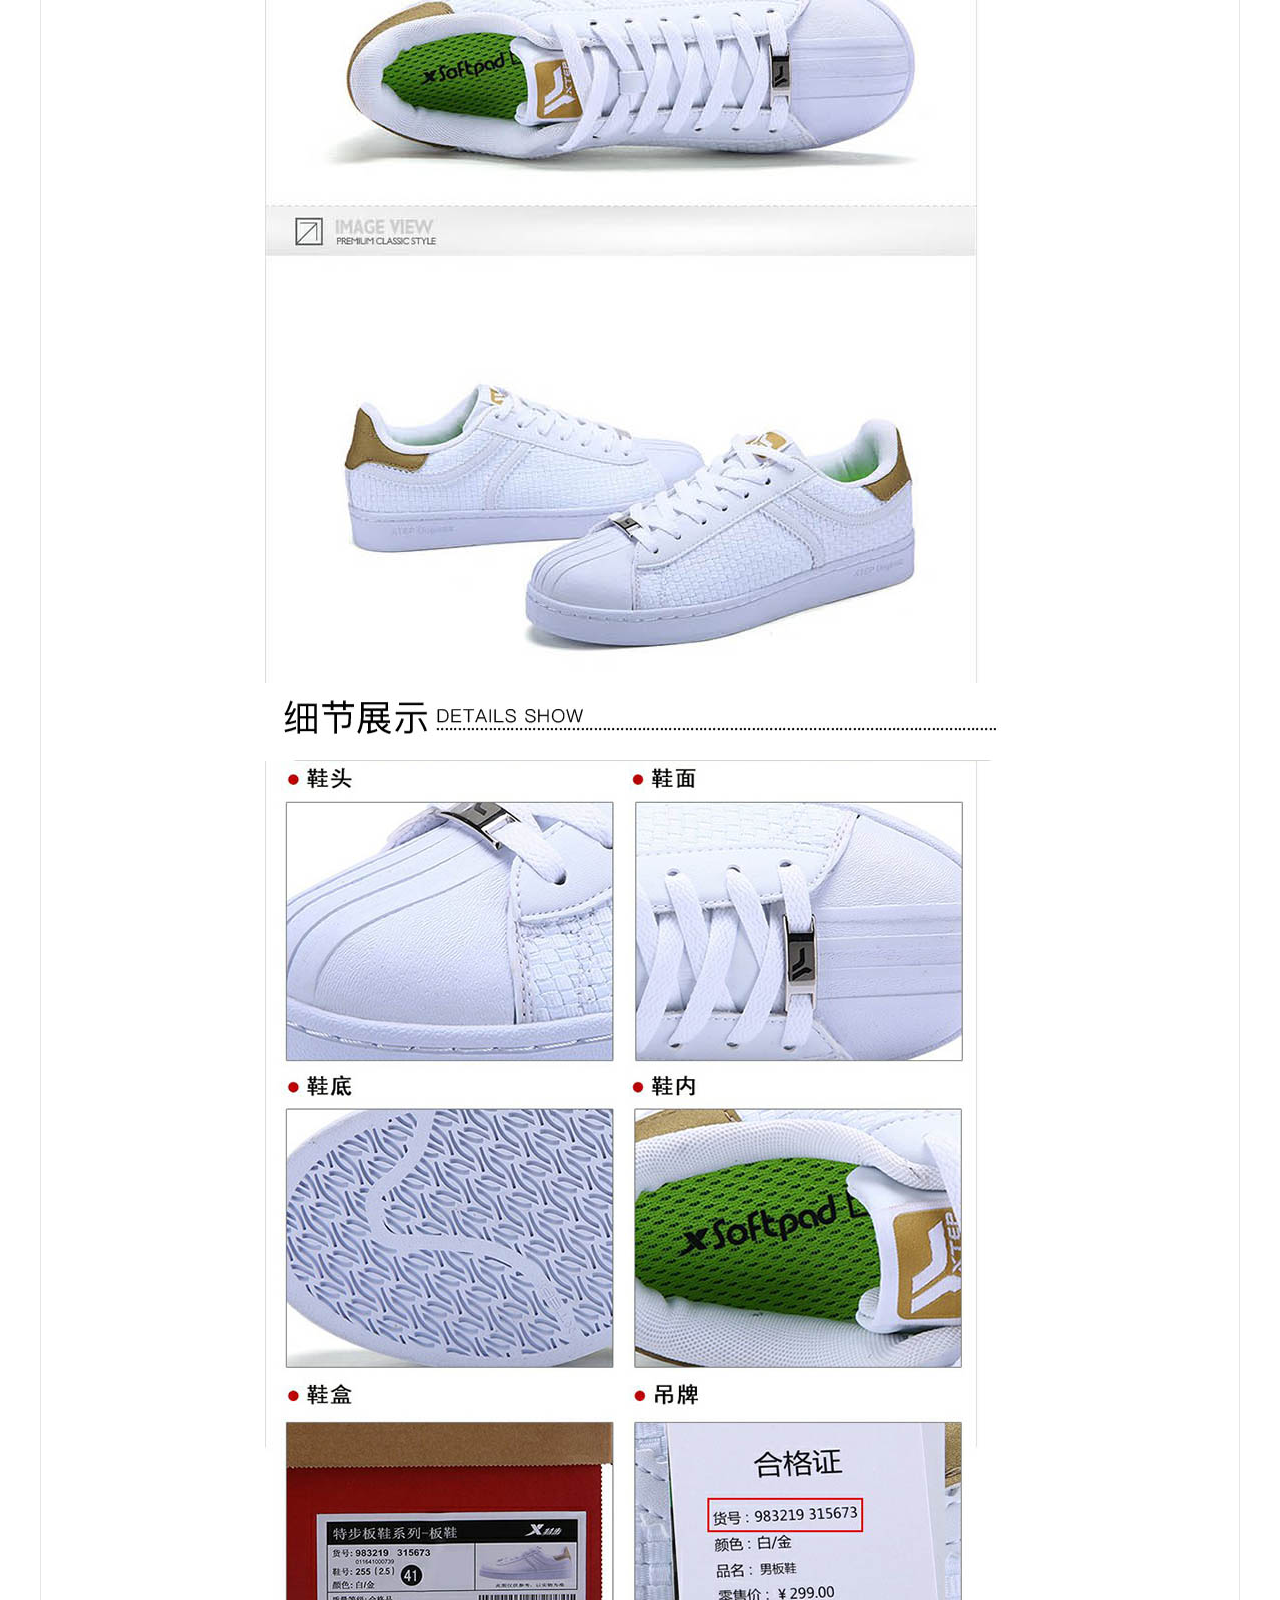
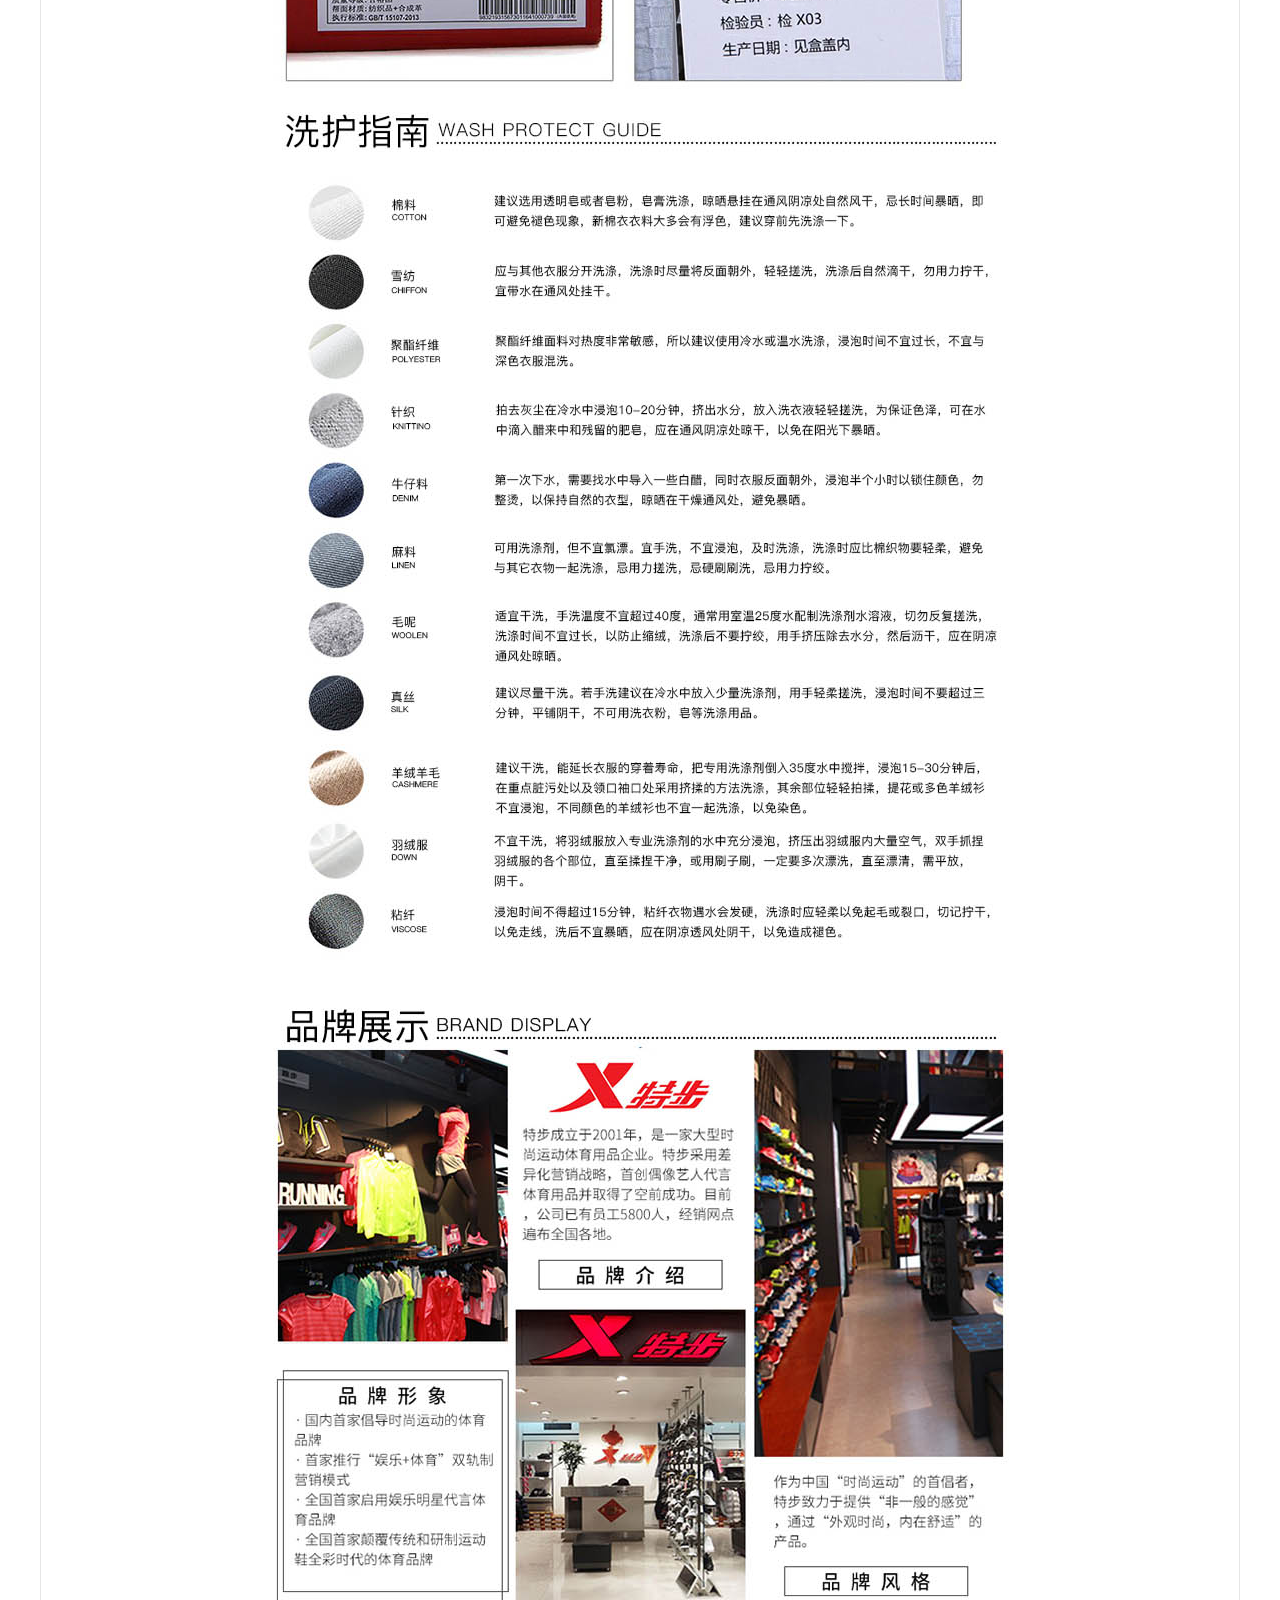
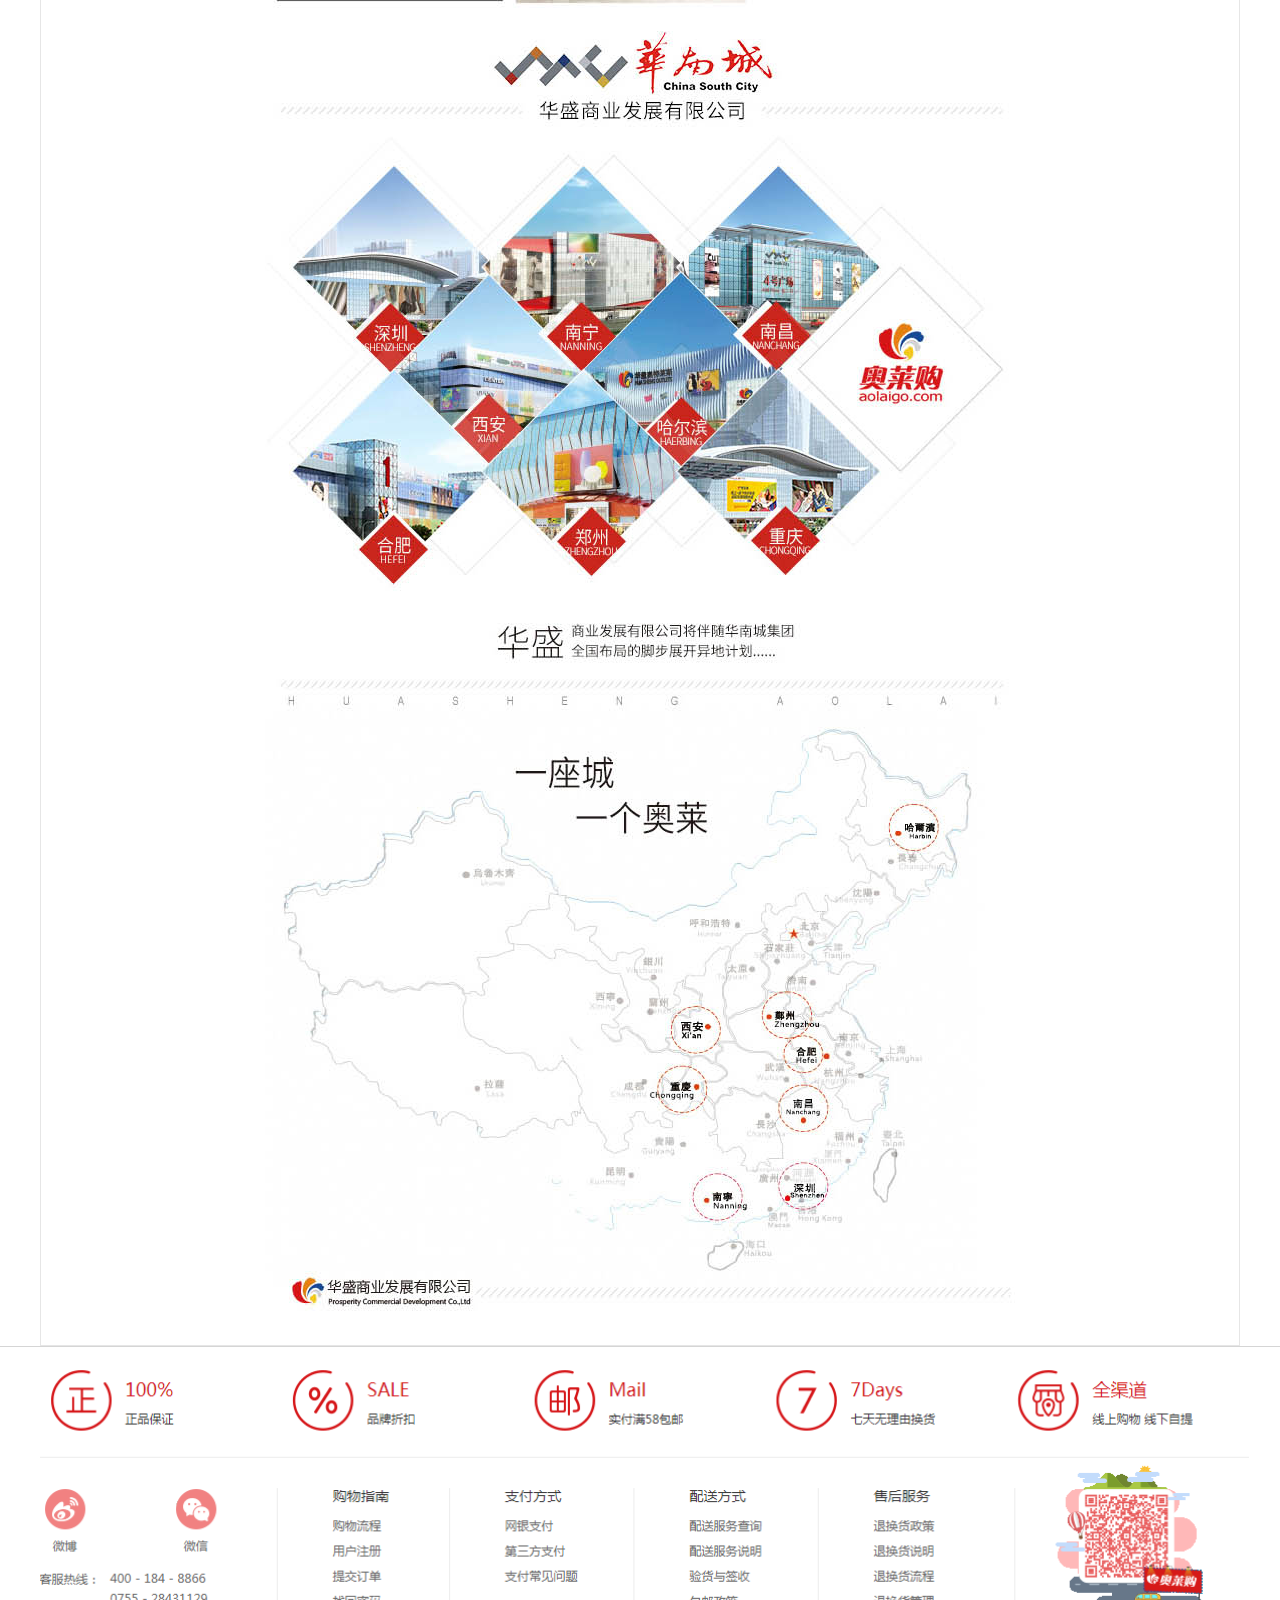
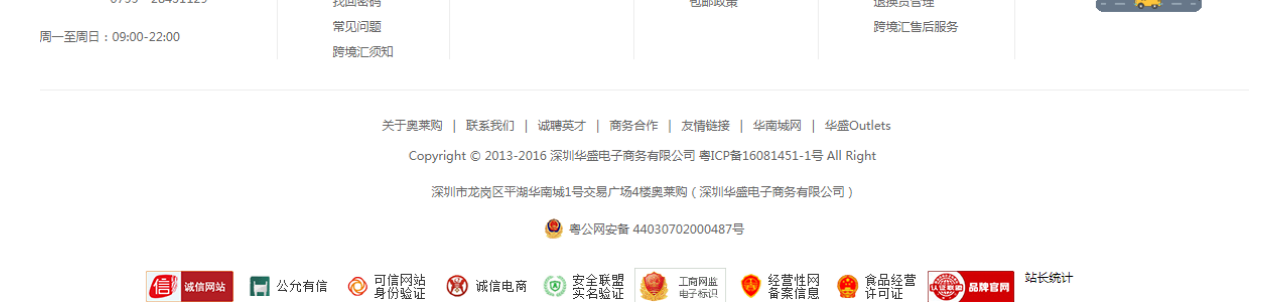
<file: html/details.html>
<!DOCTYPE html>
<html lang="en">
    <head>
        <meta charset="utf-8">
        <link rel="stylesheet" type="text/css" href="../css/base.css" />
        <link rel="stylesheet" type="text/css" href="../css/index.css" />
        <link rel="stylesheet" type="text/css" href="../font/iconfont.css">
        <link rel="stylesheet" type="text/css" href="../css/details.css" />
        <link rel="stylesheet" href="../css/jquery.xZoom.css">
        <script src="../js/common.js"></script>
        <!-- <script src="../js/index.js"></script> -->
        <script src="../js/jquery-3.3.1.js"></script>
        <script src="../js/jquery.xZoom.js"></script>
        <script src="../js/details.js"></script>
        <script type="text/javascript">
            jQuery(function($){
                $('.chen_l').xZoom({

                })
            });
        </script>
    </head>
    <body>
        <div id="header">
            <div class="container clearfix">
                <ul class="hd_l fl">
                    <li>奥特莱斯购物中心</li>
                    <li>商家入驻</li>
                </ul>
                <ul class="hd_r fr">
                    <li>您好,欢迎来到奥莱购</li>
                    <li><a href="denglu.html">请登录</a></li>
                    <li><a href="zhuce.html">免费注册</a></li>
                    <li><span class="iconfont icon-gouwuche"></span>购物车<span>0</span></li>
                    <li>订单查询</li>
                    <li>我的收藏</li>
                    <li>帮助中心</li>
                </ul>
            </div>
        </div>
        <div id="nav">
            <div class="container">
                <div class="nav_t">
                    <img src="../img/nav1.jpg" alt="" />
                    <div class="nav_tr">
                        <input type="text" />
                        <button>搜索</button>
                    </div>
                </div>
                <div class="nav_b">
                    <ul class="nav_bl fl">
                        <li><a href="../index.html">首页</a><!-- <span style="display:block;position: absolute;width: 40px;height: 4px;background: #C01013;top:28px;"></span> --></li>
                        <li><a href="">实体店</a><span></span></li>
                        <li><a href="">关于我们</a><span></span></li>
                    </ul>
                    <div class="nav_br">
                        <span class="xuanting"><i class="iconfont icon-leimu"></i>分类</span>
                    </div>

                </div>
            </div>
        </div>
        <div id="details">
            <div class="container">
                <div class="love">
                    <p><i class="iconfont icon-dianpufill"></i>奥莱商城 &gt 运动服饰 &gt 男士运动鞋 &gt 板鞋/休闲鞋 &gt 深圳特步 &gt 男鞋夏季休闲鞋男低帮复古透气板鞋</p>
                    <div class="chen">
                        <div class="chen_l fl">
                            <img src="../img/details8.jpg" data-big="../img/details8_big.jpg" />
                            <img src="../img/details9.bmp" alt="" />
                        </div>
                        <div class="chen_c fl">
                            <ul>
                                <li>
                                    <img src="../img/details11.bmp" alt="" />
                                    <p>深圳特步 男鞋夏季休闲鞋男低帮复古透气板鞋</p>
                                </li>
                                <li>
                                    <span style="padding-left:10px;">奥莱价:</span><span class="span1">￥179.00</span><span class="span2">￥200.00</span>
                                </li>
                                <li class="li3">
                                    <span style="padding-left:10px;">选择颜色:</span><span>白金</span><span>黑金</span>
                                </li>
                                <li class="li4">
                                    <span style="padding-left:6px;border:0 none;">选择尺码:</span><span>40码</span><span>41码</span><span>42码</span><span>43码</span><span>44码</span>
                                </li>
                                <li class="li5">
                                    <span style="padding-left:10px;">选择数量</span>
                                    <input type="text" /><button class="jia">+</button><button class="jian">-</button><button class="add">加入购物车</button>
                                    <img src="../img/details10.bmp" alt="" />
                                </li>
                            </ul>
                        </div>
                        <div class="chen_r fr">
                            <ul>
                                <li>
                                    <span>为您推荐</span>
                                </li>
                                <li>
                                    <img src="../img/details12.bmp" alt="" />
                                </li>
                                <li>
                                    <img src="../img/details13.bmp" alt="" />
                                </li>
                                <li>
                                    <img src="../img/details14.bmp" alt="" />
                                </li>
                            </ul>
                        </div>
                    </div>
                </div>
                <div class="you">
                    <img src="../img/details1.jpg" alt="" />
                    <img src="../img/details2.jpg" alt="" />
                    <img src="../img/details3.jpg" alt="" />
                    <img src="../img/details41.jpg" alt="" />

                    <img src="../img/details4.jpg" alt="" />
                    <img src="../img/details51.jpg" alt="" />

                    <img src="../img/details5.jpg" alt="" />
                    <img src="../img/details6.jpg" alt="" />
                    <img src="../img/details7.jpg" alt="" />

                </div>
            </div>
            
        </div>
        
        <div id="footer">
            <div class="container">
                <img src="../img/footer.jpg" alt="" />
            </div>
        </div>
    </body>
</html>
</file>
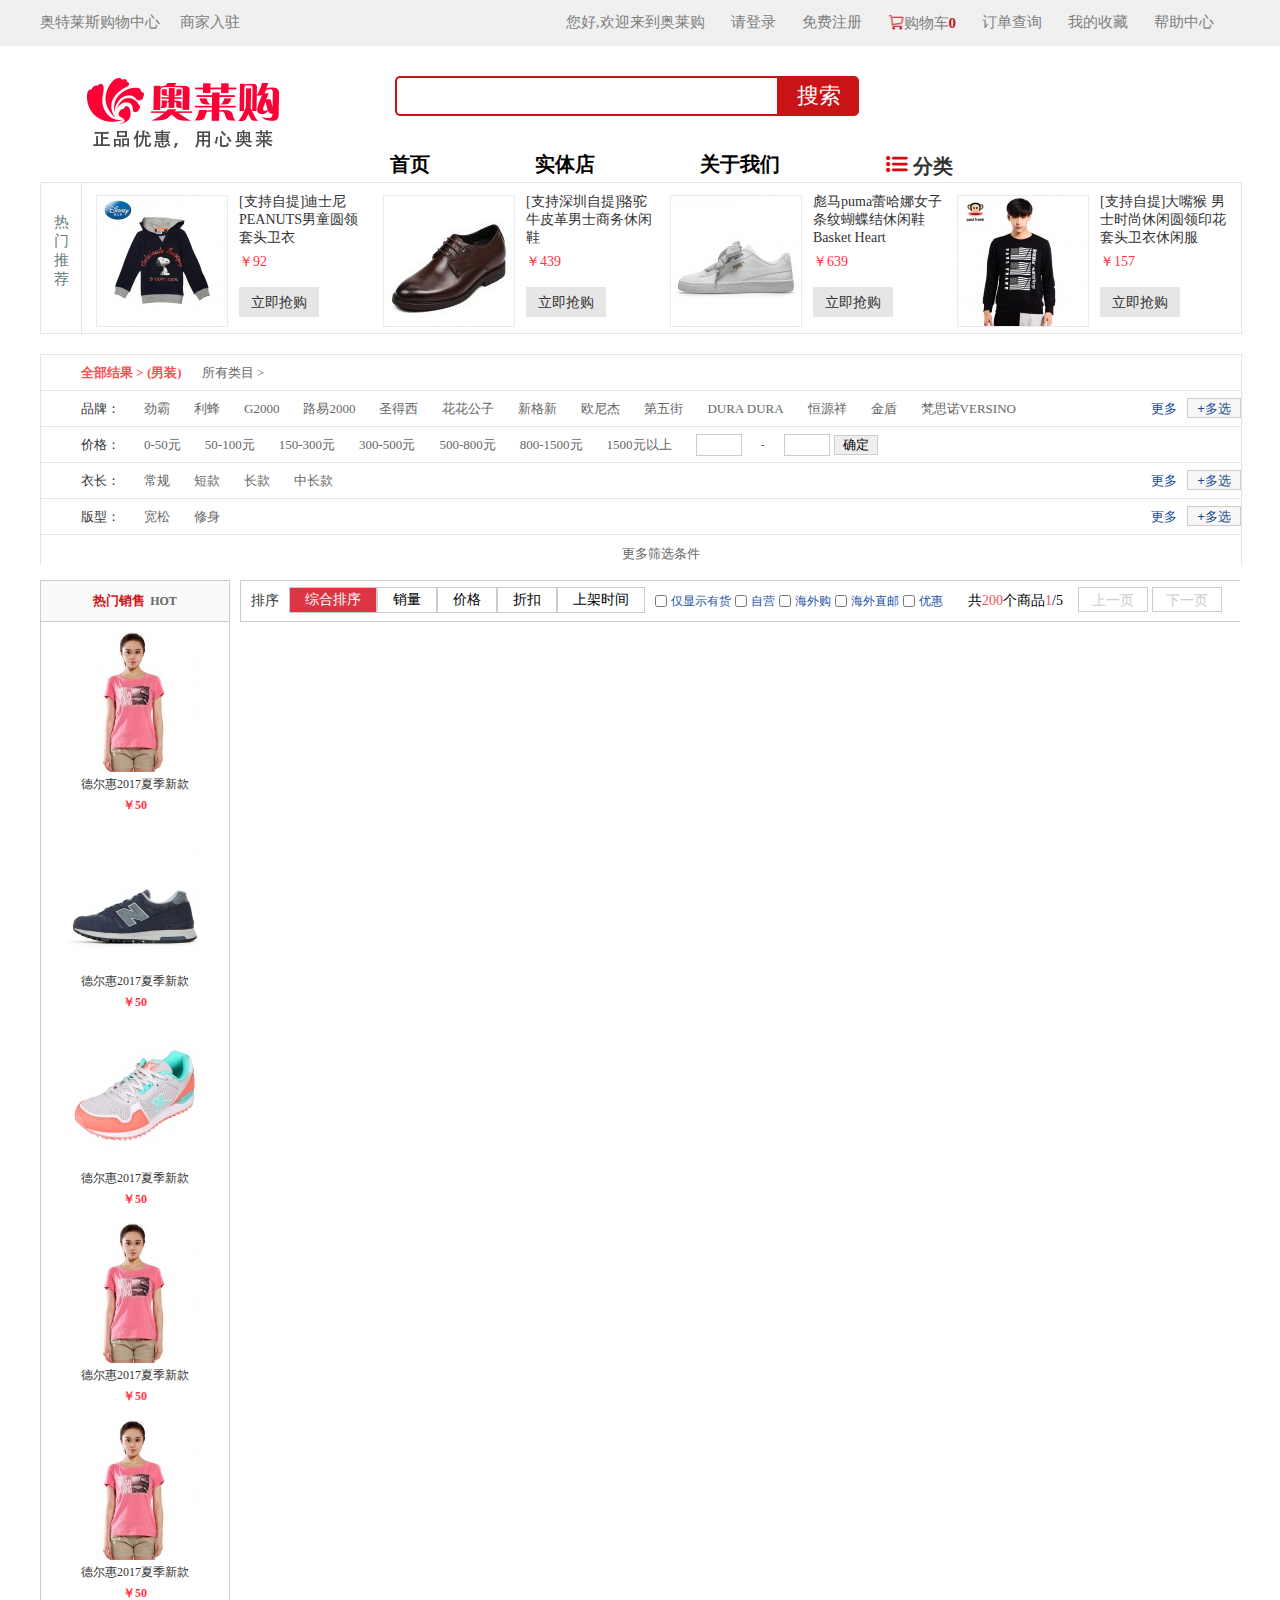
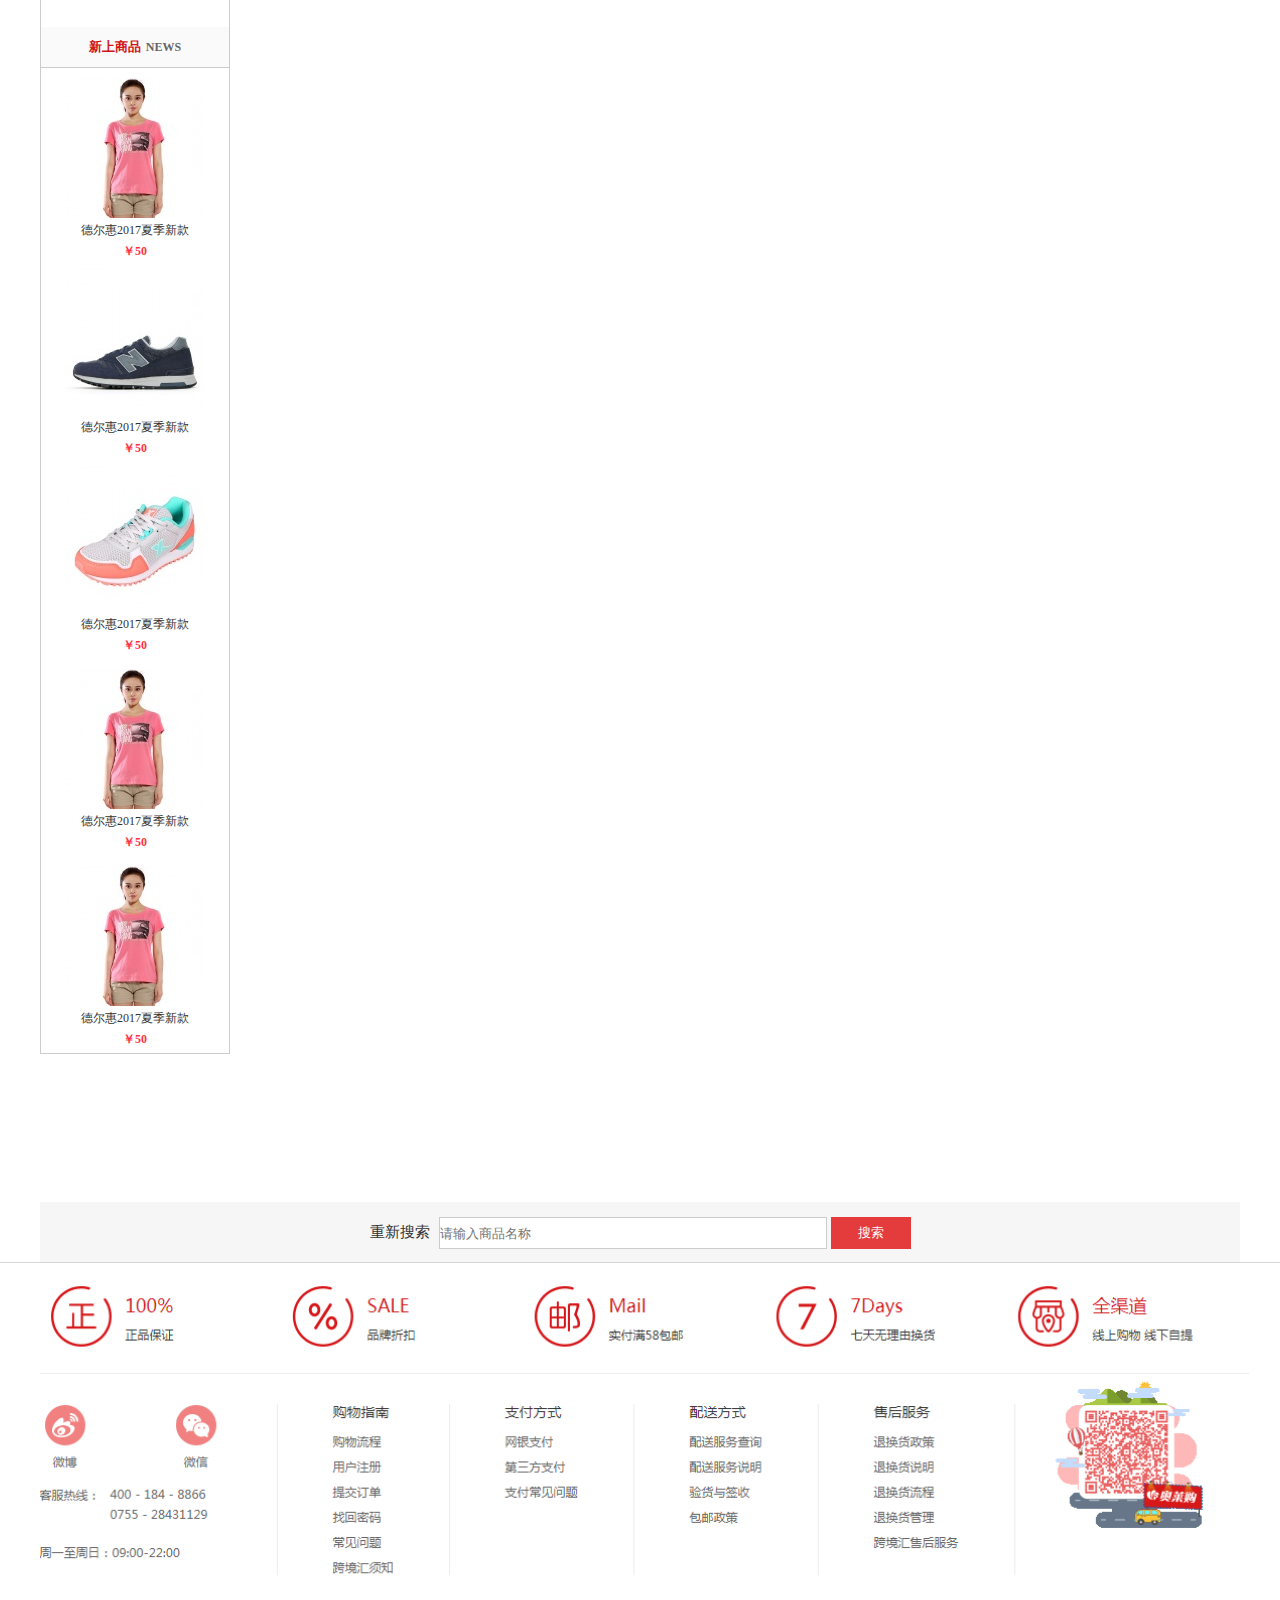
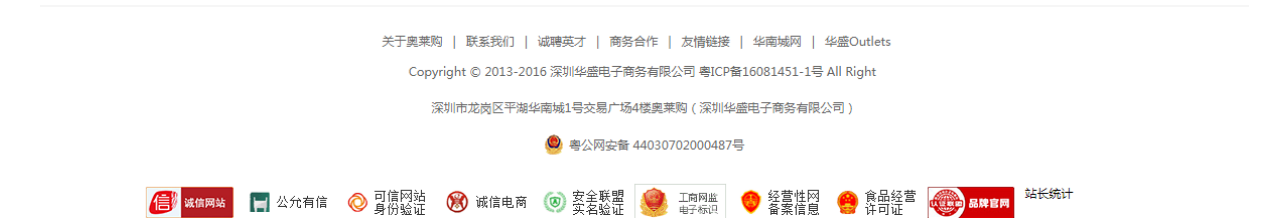
<file: html/liebiaoye.html>
<!DOCTYPE html>
<html lang="en">
    <head>
        <meta charset="utf-8">
        <link rel="stylesheet" type="text/css" href="../css/base.css" />
        <link rel="stylesheet" type="text/css" href="../css/index.css" />
        <link rel="stylesheet" type="text/css" href="../font/iconfont.css">
        <link rel="stylesheet" type="text/css" href="../css/liebiao.css" />
        <script src="../js/common.js"></script>
        <script src="../js/liebiao.js"></script>
        <!-- <script src="../js/details.js"></script> -->

        <!-- <script type="text/javascript">
            document.addEventListener('DOMContentLoaded',function(){
                var box = document.querySelector('.box');
                var goodslist = Cookie.get('goodslist')||[];

                if(typeof goodslist === 'string'){
                    goodslist = JSON.parse(goodslist);
                }

                box.onclick = function(e){
                    e=e||window.event;
                    var target = e.target||e.srcElement;
                    if(target.tagName === 'img'){
                        var currentLi = target.parentNode;
                        var guid = currentLi.getAttribute('data-guid');
                        var idx;
                        var has = goodslist.some(function(g,i){
                            idx = i;
                            return g.guid === guid;
                        });
                        if(has){
                            goodslist[idx].qty++;
                        }else{
                            var box = {
                                guid:guid,
                                imgurl:currentLi.children[0].src,
                                price:currentLi.children[1].innerText,
                                qty:1
                            }
                            goodslist.push(box);
                        }
                        document.cookie = 'goodslist='+JSON.stringify(goodslist);
                    }
                }
            })
        </script> -->
    </head>
    <body>
        <div id="header">
            <div class="container clearfix">
                <ul class="hd_l fl">
                    <li>奥特莱斯购物中心</li>
                    <li>商家入驻</li>
                </ul>
                <ul class="hd_r fr">
                    <li>您好,欢迎来到奥莱购</li>
                    <li><a href="denglu.html">请登录</a></li>
                    <li><a href="zhuce.html">免费注册</a></li>
                    <li><span class="iconfont icon-gouwuche"></span>购物车<span>0</span></li>
                    <li>订单查询</li>
                    <li>我的收藏</li>
                    <li>帮助中心</li>
                </ul>
            </div>
        </div>
        <div id="nav">
            <div class="container">
                <div class="nav_t">
                    <img src="../img/nav1.jpg" alt="" />
                    <div class="nav_tr">
                        <input type="text" />
                        <button>搜索</button>
                    </div>
                </div>
                <div class="nav_b">
                    <ul class="nav_bl fl">
                        <li><a href="../index.html">首页</a><!-- <span style="display:block;position: absolute;width: 40px;height: 4px;background: #C01013;top:28px;"></span> --></li>
                        <li><a href="">实体店</a><span></span></li>
                        <li><a href="">关于我们</a><span></span></li>
                    </ul>
                    <div class="nav_br">
                        <span class="xuanting"><i class="iconfont icon-leimu"></i>分类</span>
                    </div>
                </div>
            </div>
        </div>
        <div class="container">
            <ul class="tuijian">
                <li class="tui1"><p>热</p><p>门</p><p>推</p><p>荐</p></li>
                <li class="tui2">
                    <img src="../img/liebiao1.bmp" alt="" />
                    <span>[支持自提]迪士尼PEANUTS男童圆领套头卫衣</span>
                    <p>￥92</p>
                    <button>立即抢购</button>
                </li>
                <li class="tui2">
                    <img src="../img/liebiao2.bmp" alt="" />
                    <span>[支持深圳自提]骆驼牛皮革男士商务休闲鞋</span>
                    <p>￥439</p>
                    <button>立即抢购</button>
                </li>
                <li class="tui2">
                    <img src="../img/liebiao3.bmp" alt="" />
                    <span>彪马puma蕾哈娜女子条纹蝴蝶结休闲鞋Basket Heart</span>
                    <p>￥639</p>
                    <button>立即抢购</button>
                </li>
                <li class="tui2">
                    <img src="../img/liebiao4.bmp" alt="" />
                    <span>[支持自提]大嘴猴 男士时尚休闲圆领印花套头卫衣休闲服</span>
                    <p>￥157</p>
                    <button>立即抢购</button>
                </li>
            </ul>
            <ul class="leimu" style="border-bottom:0 none;">
                <li>
                    <span style="color:#FB5053;font-weight:bold;">全部结果 > (男装)</span><span>所有类目 > </span>
                </li>
                <li>
                    <span class="hei">品牌：</span>
                    <span>劲霸</span>
                    <span>利蜂</span>
                    <span>G2000</span>
                    <span>路易2000</span>
                    <span>圣得西</span>
                    <span>花花公子</span>
                    <span>新格新</span>
                    <span>欧尼杰</span>
                    <span>第五街</span>
                    <span>DURA DURA</span>
                    <span>恒源祥</span>
                    <span>金盾</span>
                    <span>梵思诺VERSINO</span>
                    
                    <button>+多选</button>
                    <a href="">更多</a>
                </li>
                <li>
                    <span class="hei">价格：</span>
                    <span>0-50元</span>
                    <span>50-100元</span>
                    <span>150-300元</span>
                    <span>300-500元</span>
                    <span>500-800元</span>
                    <span>800-1500元</span>
                    <span>1500元以上</span>
                    <input type="text" />
                    <span style="padding:0 15px;">-</span>
                    <input type="text" />
                    <input type="button" value="确定" />
                </li>
                <li>
                    <span class="hei">衣长：</span>
                    <span>常规</span>
                    <span>短款</span>
                    <span>长款</span>
                    <span>中长款</span>
                    
                    <button>+多选</button>
                    <a href="">更多</a>
                </li>
                <li>
                    <span class="hei">版型：</span>
                    <span>宽松</span>
                    <span>修身</span>
                    
                    <button>+多选</button>
                    <a href="">更多</a>
                </li>
                <li style="border:1px solid #fff;text-align:center;">
                    <p>更多筛选条件</p>
                </li>
            </ul>
        </div>
        <div class="goods">
            <div class="container">
                <div class="goods_l fl">
                    <ul>
                        <li class="li1"><span class="rexiao">热门销售</span><span class="hot">HOT</span></li>
                        <li>
                            <img src="../img/liebiao5.bmp" alt="" />
                            <p>德尔惠2017夏季新款</p>
                            <span>￥50</span>
                        </li>
                        <li>
                            <img src="../img/liebiao6.bmp" alt="" />
                            <p>德尔惠2017夏季新款</p>
                            <span>￥50</span>
                        </li>
                        <li>
                            <img src="../img/liebiao7.bmp" alt="" />
                            <p>德尔惠2017夏季新款</p>
                            <span>￥50</span>
                        </li>
                        <li>
                            <img src="../img/liebiao5.bmp" alt="" />
                            <p>德尔惠2017夏季新款</p>
                            <span>￥50</span>
                        </li>
                        <li>
                            <img src="../img/liebiao5.bmp" alt="" />
                            <p>德尔惠2017夏季新款</p>
                            <span>￥50</span>
                        </li>
                    </ul>
                    <ul style="margin-top:20px;">
                        <li class="li1"><span class="rexiao">新上商品</span><span class="hot">NEWS</span></li>
                        <li>
                            <img src="../img/liebiao5.bmp" alt="" />
                            <p>德尔惠2017夏季新款</p>
                            <span>￥50</span>
                        </li>
                        <li>
                            <img src="../img/liebiao6.bmp" alt="" />
                            <p>德尔惠2017夏季新款</p>
                            <span>￥50</span>
                        </li>
                        <li>
                            <img src="../img/liebiao7.bmp" alt="" />
                            <p>德尔惠2017夏季新款</p>
                            <span>￥50</span>
                        </li>
                        <li>
                            <img src="../img/liebiao5.bmp" alt="" />
                            <p>德尔惠2017夏季新款</p>
                            <span>￥50</span>
                        </li>
                        <li>
                            <img src="../img/liebiao5.bmp" alt="" />
                            <p>德尔惠2017夏季新款</p>
                            <span>￥50</span>
                        </li>
                    </ul>
                </div>
                <div class="goods_r">
                    <ul class="ul1">
                        <li class="li1"><span class="span1">排序</span></li>
                        <li class="li2">    
                            <span style="background:#DC3645;color:#fff;">综合排序</span>
                            <span>销量</span>
                            <span>价格</span>
                            <span>折扣</span>
                            <span style="margin-right:10px;">上架时间</span>
                        </li>
                        <li class="li3">
                            <input type="checkbox" />
                            <span>仅显示有货</span>
                            <input type="checkbox" />
                            <span>自营</span>
                            <input type="checkbox" />
                            <span>海外购</span>
                            <input type="checkbox" />
                            <span>海外直邮</span>
                            <input type="checkbox" />
                            <span>优惠</span>
                        </li>
                        <li class="li4">
                            <p>共<span>200</span>个商品<span>1</span>/5</p>
                        </li>
                        <li class="li5">
                            <button>上一页</button>
                            <button>下一页</button>
                        </li>
                    </ul>
                    <div class="box">   
                    </div>
                    <div class="page">
                        <!-- <ul class="fenye2">
                            <li>
                                共<span>3</span>页
                            </li>
                            <li>
                                到第<input type="text" value="1" />页
                            </li>
                            <li>
                                <button>确定</button>
                            </li>
                        </ul> -->
                    </div>
                </div>
            </div>
        </div>
        <div class="search">
            <div class="container">
                <span>重新搜索</span>
                <input type="text" placeholder="请输入商品名称"/>
                <a href="details.html"><button>搜索</button></a>
            </div>
        </div>
        <div id="footer">
            <div class="container">
                <img src="../img/footer.jpg" alt="" />
            </div>
        </div>
    </body>
</html>
</file>
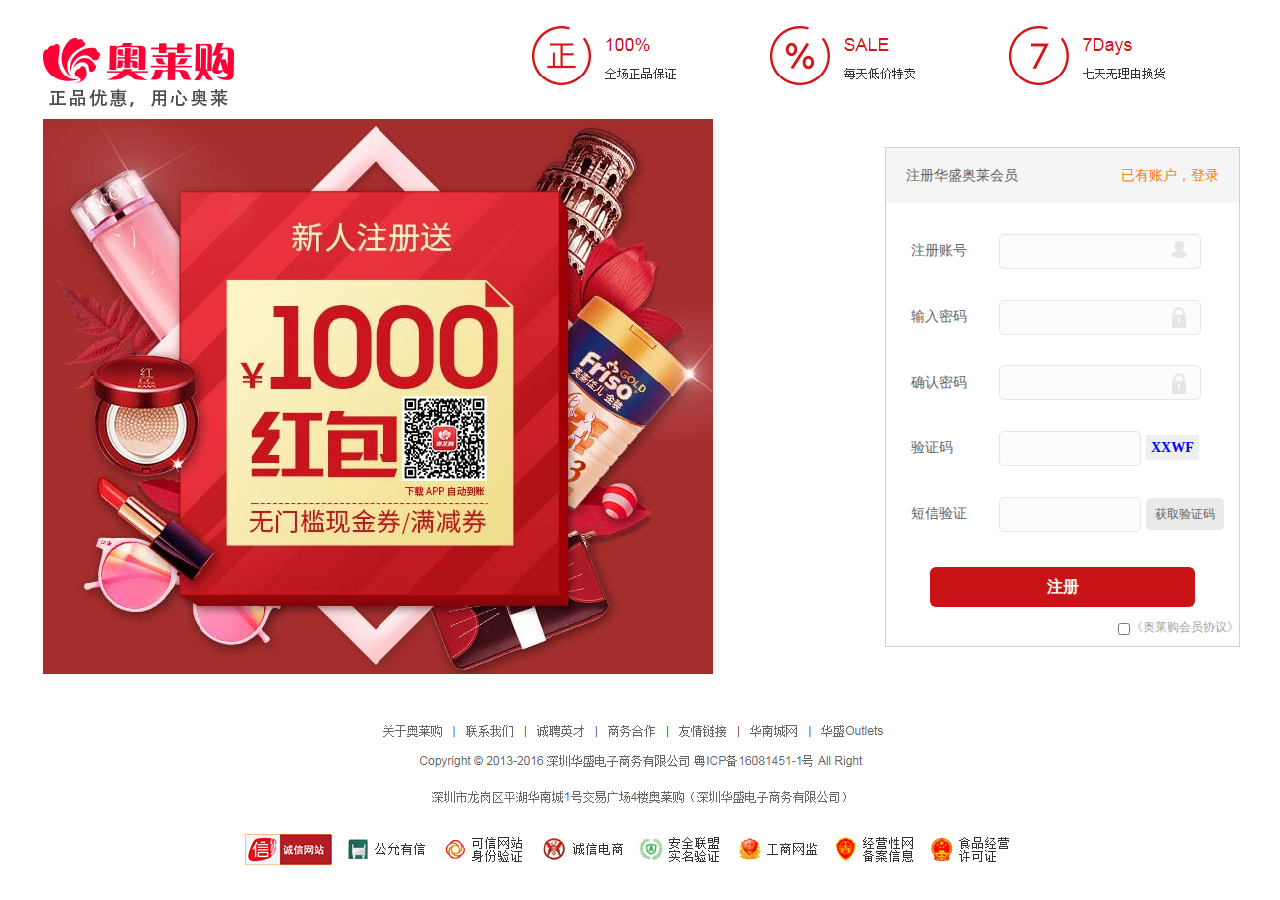
<file: html/zhuce.html>
<!DOCTYPE html>
<html lang="en">
    <head>
        <meta charset="utf-8">
        <link rel="stylesheet" type="text/css" href="../css/base.css" />
        <link rel="stylesheet" type="text/css" href="../font/iconfont.css">
        <link rel="stylesheet" type="text/css" href="../css/zhuce.css" />
        <script src="../js/jquery-3.3.1.js"></script>
        <script src="../js/common.js"></script>
        <script src="../js/zhuce.js"></script>
        
    </head>
    <body>
        <div id="zhuce">
            <div class="container">
                <div class="header">
                    <img src="../img/zhuce1.bmp" alt="" />
                </div>
                <div class="main">
                    <div class="main_l fl">
                    <img src="../img/zhuce2.bmp" alt="" />
                        
                    </div>
                    <div class="main_r fr">
                        <form action="" id="myform">
                            <div class="shang">
                                <span>注册华盛奥莱会员</span>
                                <a href="denglu.html">已有账户，登录</a>
                            </div>
                            <label class="label">注册账号</label>
                            <input id="username" type="text" /><i class="iconfont icon-yonghufill ren"></i><br />
                            <label class="label">输入密码</label>
                            <input id="password" type="password" /><i class="suo1"></i><br />
                            <label class="label">确认密码</label>
                            <input id="password2" type="text" /><i class="suo2"></i><br />
                            <label class="label">验证码</label>
                            <input id="yanzheng" type="text" /><span class="yzm">2018</span><br />
                            <label class="label">短信验证</label>
                            <input id="duanxin" type="text"  /><span class="huoqu">获取验证码</span><br />
                            <button class="btn">注册</button><br />
                            <input type="checkbox" class="duoxuan" /><span class="xieyi">《奥莱购会员协议》</span>
                        </form>
                    </div>
                </div>
                <div class="footer">
                    <img src="../img/zhuce3.bmp" alt="" />
                </div>
            </div>
        </div>
        <script type="text/javascript">
            
            document.querySelector(".btn").onclick = () => {
                var username = document.querySelector("#username").value;
                var password = document.querySelector("#password").value;

                //1.实例化xhr
                var xhr = new XMLHttpRequest();
                // console.log(xhr)
                
                //2.处理服务器返回数据 
                xhr.onreadystatechange = function() {
                    if(xhr.readyState == 4) {
                        alert(xhr.responseText);
                    }
                }
                //3.设置请求参数，建立与服务器连接 get/post 客户端 服务端nodejs
                //利用GET请求 向服务端发送后端url 第三个参数代表同步和异步，一般我们使用异步，同步页面会刷新，异步局部刷新
                xhr.open("post", "zhuce.php", true);
                //用post请求必须加上这一句
                xhr.setRequestHeader('content-type', 'application/x-www-form-urlencoded');
                //4.向服务器发送请求
                xhr.send(`username=${username}&password=${password}`);


                var username = document.getElementById('username').value;
                if(!/^1[3-8]\d{9}$/i.test(username)){
                    alert('手机号输入错误');

                    return false;
                }
                var password = document.getElementById('password').value;
                    
                var password2 = document.getElementById('password2').value;
                if(password2 != password){
                    alert('两次输入密码不一致');
                    return false;
                }
            }
        </script>
    </body>
</html>
</file>
<file: css/base.css>
@charset "UTF-8";
/*css 初始化 */
html, body, ul, li, ol, dl, dd, dt, p, h1, h2, h3, h4, h5, h6, form, fieldset, legend, img,input{margin:0; padding:0;}
fieldset, img, input, button{border:0 none; padding:0;margin:0;outline-style:none;}   
/*去掉input等聚焦时的蓝色边框*/
ul,li,ol{list-style:none;}
a{text-decoration: none;color:#000;}
select, input{vertical-align:middle;}
textarea{resize:none;}
/*防止拖动*/
img{border:0;vertical-align:middle; }  
/*去掉图片低测默认的3像素空白缝隙*/
table { border-collapse:collapse; }
/*伪元素清除法解决高度塌陷*/
.clearfix::after{
    content:"";
    display: block;
    height: 0;
    clear:both;
    overflow:hidden;
    visibility:hidden;
    /*兼容ie*/
   zoom:1;
 }
h1,h2,h3,h4,h5,h6{text-decoration:none;font-weight:normal;font-size:1em;}
/*设置h标签的大小
设置跟父亲一样大的字体font-size:100%;*/
s,i,em{font-style:normal;text-decoration:none;}
/*公共类*/
.container {/*版心 提取 */
    width: 1200px;
    margin:0 auto;
}
.fl {
    float:left;
}
.fr {
    float:right;
}
.al {
    text-align:left;
}
.ac {
    text-align:center;
}
.ar {
    text-align:right;
}
.hide {
    display:none;
}
.font12{ font-size: 12px;}
.font14{ font-size: 14px;}
.font16{ font-size: 16px;}
</file>
<file: font/iconfont.css>
@font-face {font-family: "iconfont";
  src: url('iconfont.eot?t=1526903702579'); /* IE9*/
  src: url('iconfont.eot?t=1526903702579#iefix') format('embedded-opentype'), /* IE6-IE8 */
  url('[data-uri]') format('woff'),
  url('iconfont.ttf?t=1526903702579') format('truetype'), /* chrome, firefox, opera, Safari, Android, iOS 4.2+*/
  url('iconfont.svg?t=1526903702579#iconfont') format('svg'); /* iOS 4.1- */
}

.iconfont {
  font-family:"iconfont" !important;
  font-size:16px;
  font-style:normal;
  -webkit-font-smoothing: antialiased;
  -moz-osx-font-smoothing: grayscale;
}

.icon-danxuanfill:before { content: "\e71e"; }

.icon-danxuan:before { content: "\e71f"; }

.icon-fangxingweixuanzhong:before { content: "\e720"; }

.icon-fangxingxuanzhongfill:before { content: "\e721"; }

.icon-fangxingxuanzhong:before { content: "\e722"; }

.icon-guanbi1:before { content: "\e723"; }

.icon-guanbi2fill:before { content: "\e724"; }

.icon-guanbi2:before { content: "\e725"; }

.icon-jiahao:before { content: "\e726"; }

.icon-jiahao1:before { content: "\e727"; }

.icon-jiahao2fill:before { content: "\e728"; }

.icon-jianhao:before { content: "\e729"; }

.icon-tishifill:before { content: "\e72a"; }

.icon-tishi:before { content: "\e72b"; }

.icon-wenhaofill:before { content: "\e72c"; }

.icon-wenhao:before { content: "\e72d"; }

.icon-xuanze:before { content: "\e72e"; }

.icon-yuanxingweixuanzhong:before { content: "\e72f"; }

.icon-yuanxingxuanzhongfill:before { content: "\e730"; }

.icon-yuanxingxuanzhong:before { content: "\e731"; }

.icon-biaoxingfill:before { content: "\e732"; }

.icon-biaoxing:before { content: "\e733"; }

.icon-chexiao:before { content: "\e734"; }

.icon-dianpufill:before { content: "\e735"; }

.icon-dianpu:before { content: "\e736"; }

.icon-dingdan:before { content: "\e737"; }

.icon-fankui:before { content: "\e738"; }

.icon-fenxiang:before { content: "\e739"; }

.icon-gengduo:before { content: "\e73a"; }

.icon-gonglve:before { content: "\e73b"; }

.icon-gouwuchefill:before { content: "\e73c"; }

.icon-gouwuche:before { content: "\e73d"; }

.icon-gouwudai:before { content: "\e73e"; }

.icon-qiapianxingshi:before { content: "\e73f"; }

.icon-kefufill:before { content: "\e740"; }

.icon-kefu:before { content: "\e741"; }

.icon-liebiaoxingshi:before { content: "\e742"; }

.icon-liuyanfill:before { content: "\e743"; }

.icon-liuyan:before { content: "\e744"; }

.icon-pengyoufill:before { content: "\e745"; }

.icon-pengyou:before { content: "\e746"; }

.icon-qingchu:before { content: "\e747"; }

.icon-quan:before { content: "\e748"; }

.icon-saoma:before { content: "\e749"; }

.icon-shaixuan:before { content: "\e74a"; }

.icon-shanchu:before { content: "\e74b"; }

.icon-shezhi:before { content: "\e74c"; }

.icon-shenfen:before { content: "\e74d"; }

.icon-shizhongfill:before { content: "\e74e"; }

.icon-shizhong:before { content: "\e74f"; }

.icon-shouyefill:before { content: "\e750"; }

.icon-shouye:before { content: "\e751"; }

.icon-sousuo:before { content: "\e752"; }

.icon-sousuoleimufill:before { content: "\e753"; }

.icon-sousuoleimu:before { content: "\e754"; }

.icon-taobao:before { content: "\e755"; }

.icon-taojinbi:before { content: "\e756"; }

.icon-tianmao:before { content: "\e757"; }

.icon-tongzhifill:before { content: "\e758"; }

.icon-tongzhi:before { content: "\e759"; }

.icon-tuikuan:before { content: "\e75a"; }

.icon-wangwangfill:before { content: "\e75b"; }

.icon-wangwang:before { content: "\e75c"; }

.icon-wodefill:before { content: "\e75d"; }

.icon-wode:before { content: "\e75e"; }

.icon-wuliu:before { content: "\e75f"; }

.icon-xihuanfill:before { content: "\e760"; }

.icon-xihuan:before { content: "\e761"; }

.icon-xinxifill:before { content: "\e762"; }

.icon-xinxi:before { content: "\e763"; }

.icon-youhuiquan:before { content: "\e764"; }

.icon-yuyan:before { content: "\e765"; }

.icon-zhengli:before { content: "\e766"; }

.icon-zuji:before { content: "\e767"; }

.icon-zuobiaofill:before { content: "\e768"; }

.icon-zuobiao:before { content: "\e769"; }

.icon-dibu:before { content: "\e76a"; }

.icon-dingbujinzhi:before { content: "\e76b"; }

.icon-dingbu:before { content: "\e76c"; }

.icon-xiangshang1:before { content: "\e76d"; }

.icon-xiangshang2:before { content: "\e76e"; }

.icon-xiangshang3:before { content: "\e76f"; }

.icon-xiangshang5:before { content: "\e770"; }

.icon-xiangxia1:before { content: "\e771"; }

.icon-xiangxia2:before { content: "\e772"; }

.icon-xiangxia3:before { content: "\e773"; }

.icon-xiangxia5:before { content: "\e774"; }

.icon-xiangyou1:before { content: "\e775"; }

.icon-xiangyou2:before { content: "\e776"; }

.icon-xiangyou3fill:before { content: "\e777"; }

.icon-xiangyou3:before { content: "\e778"; }

.icon-xiangzuo1:before { content: "\e779"; }

.icon-xiangzuo2:before { content: "\e77a"; }

.icon-xiangji1fill:before { content: "\e77e"; }

.icon-xiangji1:before { content: "\e77f"; }

.icon-xiangji2:before { content: "\e780"; }

.icon-jiazai:before { content: "\e781"; }

.icon-shuaxin:before { content: "\e782"; }

.icon-wifi:before { content: "\e783"; }

.icon-hongbao:before { content: "\e784"; }

.icon-xinyongqia:before { content: "\e785"; }

.icon-shoujitaobao:before { content: "\e786"; }

.icon-yonghufill:before { content: "\e787"; }

.icon-yonghu:before { content: "\e788"; }

.icon-juhuasuan:before { content: "\e789"; }

.icon-salefill:before { content: "\e78a"; }

.icon-sale:before { content: "\e78b"; }

.icon-zengsong:before { content: "\e78c"; }

.icon-androidgengduo:before { content: "\e78d"; }

.icon-leimu:before { content: "\e78e"; }

.icon-bangzhuzhongxin:before { content: "\e78f"; }

.icon-caidan:before { content: "\e790"; }

.icon-zantongfill:before { content: "\e793"; }

.icon-zantong:before { content: "\e794"; }

.icon-xiangshang4:before { content: "\e795"; }

.icon-xiangxia4:before { content: "\e796"; }

.icon-dianhua:before { content: "\e797"; }

.icon-danpin:before { content: "\e7ab"; }

.icon-duozhongzhifu:before { content: "\e7ac"; }

.icon-erweima:before { content: "\e7ad"; }

.icon-guojiwuliu:before { content: "\e7ae"; }

.icon-huwai:before { content: "\e7b0"; }

.icon-jujia:before { content: "\e7b1"; }

.icon-kuzi:before { content: "\e7b2"; }

.icon-muying:before { content: "\e7b4"; }

.icon-nanzhuang:before { content: "\e7b5"; }

.icon-neiyi:before { content: "\e7b6"; }

.icon-nvzhuang:before { content: "\e7b7"; }

.icon-pinpai:before { content: "\e7b8"; }

.icon-tequanzhuanshu:before { content: "\e7b9"; }

.icon-xiangbao:before { content: "\e7ba"; }

.icon-yishouchu:before { content: "\e7bb"; }

.icon-others:before { content: "\e7bc"; }
</file>
<file: css/index.css>
/*--------------header--------------*/
#header{overflow:hidden;background-color: #F0F0F0;}
#header li{float:left;font-size: 15px;line-height: 45px;color:#7E7E7E;}
#header li a{float:left;font-size: 15px;line-height: 45px;color:#7E7E7E;}
#header .hd_l li{padding-right: 20px;}
#header .hd_r li{padding-right: 26px;}
#header .hd_r li span{color:#C81417;font-weight: bold;}

/*---------------nav---------------*/
#nav{overflow:hidden;box-sizing: border-box;padding-top: 30px;}
#nav .nav_t{height: 72px;}
#nav .nav_t img{padding-left: 46px;background-repeat: no-repeat;float:left;}
#nav .nav_t .nav_tr{overflow:hidden;padding-left: 115px;}
#nav .nav_t .nav_tr input{float:left;width: 380px;height: 36px;border:2px solid #C81417;border-top-left-radius: 5px;border-bottom-left-radius: 5px;/*font-size: 18px;line-height: 36px;color:#8F8080;*/}
#nav .nav_t .nav_tr button{float:left;width: 80px;height: 40px;background: #C81417;color:#fff;font-size: 22px;line-height: 40px;border-top-right-radius: 5px;border-bottom-right-radius: 5px;/*font-weight: bold;*/}
#nav .nav_b .nav_bl{/*height: 37px;*/padding-left: 350px;overflow:hidden;}
#nav .nav_b .nav_bl li{float:left;font-size: 20px;line-height: 32px;color:#333333;font-weight: bold;margin-right: 105px;/*border-bottom:4px solid #C01013;*/position:relative;}
#nav .nav_b .nav_bl li:hover a{border-bottom:4px solid #C01013;color:#C01013;}

#nav .nav_b .nav_br{font-size: 20px;line-height: 32px;color:#333333;font-weight: bold;}
#nav .nav_b .nav_br i{color:#D40A0E;font-size: 24px;line-height: 32px;padding-right: 4px;}
/*二级导航*/
.fenlei{box-sizing: border-box;width: 1140px;height: 568px;z-index: 90;position:absolute;top:180px;left:156px;background: #fff;border-top: 1px solid #D8D8D8;padding: 0 60px;display:none;}
.fenlei .zhonglei{width: 770px;height: 70px;border-bottom: 1px solid #676767;margin-left: 125px;}
.fenlei .zhonglei li{width: 76px;height: 28px;text-align: center;line-height: 28px;font-size: 16px;color: rgb(51, 51, 51);float: left;border: 1px solid #666;border-radius: 6px;margin-left: 70px;margin-top: 20px;}
.fenlei .pinpai h2{line-height: 90px;text-align: center;font-size: 24px;font-weight: bold;}
.fenlei .pinpai ul{overflow:hidden;}
.fenlei .pinpai ul li{float:left;width: 230px;height: 80px;position:relative;}
.fenlei .pinpai ul li h4{font-size: 18px;line-height: 42px;color:#060300;}
.fenlei .pinpai ul li p{font-size: 14px;line-height: 20px;color:#060300;}
.fenlei .pinpai ul li img{position:absolute;top:0;right:0;width: 80px;height: 80px;}
.fenlei .zhonglei .active{border:1px solid #C01013;color:#C01013;}

/*-------------banner------------*/
#banner{width: 1423px;height: 440px;overflow:hidden;position:relative;}
#banner ul{width: 4269px;overflow:hidden;position:absolute;left:0;top:0;}
#banner ul li{float:left;}
#banner ul li img{width: 1423px;height: 440px;background-size: cover;background-position: center;}
#banner .iconfont{position:absolute;width: 80px;height: 80px;font-size: 60px;line-height: 80px;text-align:center;border-radius: 10px;color:#fff;}
#banner .zuo{left:15%;top:50%;transform:translate(0,-50%);}
#banner .you{right:15%;top:50%;transform:translate(0,-50%);}
#banner .page{position: absolute;left:0;right:0;bottom:10px;text-align:center;}
#banner .page span{display: inline-block;margin:0 5px;width:20px;height:20px;text-align:center;line-height:20px;border-radius:50%;color:#000;background-color: #fff;font-size:10px;}
#banner .page span.active{box-shadow: 3px 3px 10px #000;}

/*----------------main-------------*/
#main{overflow:hidden;}
#main a img{width: 100%;height: 560px;background-size: cover;background-position: center;}

/*----------------fenjie-------------*/
#fenjie{width: 100%;height: 30px;background: #F5F5F5;border-bottom: 1px solid #CDCDCD;}

/*-------------footer------------*/
#footer{overflow:hidden;width: 100%;border-top:1px solid #D5D5D5;}
#footer img{height: 555px;}
</file>
<file: css/zhuce.css>
/*---------注册-------------*/

.main .main_r{box-sizing: border-box;width: 355px;height: 500px;border:1px solid #D0D0D0;margin-top: 30px;position:relative;}
.main .main_r .shang{height: 55px;background: #F5F5F5;font-size: 14px;line-height: 55px;color:#666666;}
.main .main_r .shang span{padding-left: 20px;}
.main .main_r .shang a{padding-right: 20px;float:right;color:#FF7800;}
.main .main_r .label{display: inline-block;width: 84px;height: 35px;padding-left: 25px;font-size: 14px;line-height: 35px;color:#666666;margin-top: 30px;text-align: left;}
.main .main_r input{border:1px solid #E6E6E6;background: #FCFCFC;width: 200px;height: 33px;border-radius: 5px;}
.main .main_r .ren{position: absolute;top:90px;right:50px;color:#E6E6E6;font-size: 20px;}
.main .main_r .suo1{display:block;width: 20px;height: 25px;position: absolute;top:156px;right:50px;background: url(../img/suo.bmp);}
.main .main_r .suo2{display:block;width: 20px;height: 25px;position: absolute;top:222px;right:50px;background: url(../img/suo.bmp);}
.main .main_r #yanzheng{width: 140px;}
.main .main_r .yzm{padding:5px;background: #efefef;font-size:14px;margin-left: 5px;color:blue;font-weight: bold;}
.main .main_r #duanxin{width: 140px;}
.main .main_r .huoqu{color: rgb(102, 102, 102);cursor: pointer;border-width: 1px;border-style: solid;border-color: rgb(234, 234, 234);border-image: initial;background: rgb(234, 234, 234);border-radius: 5px;font-size: 12px;padding:8px;margin-left: 5px;}
.main .main_r .btn{width: 265px;height: 40px;background: #C81417;color:#fff;text-align: center;border-radius: 6px;font-size: 16px;font-weight: bold;margin-left: 44px;margin-top: 35px;}
.main .main_r .duoxuan{width: 12px;height: 12px;margin-left: 232px;margin-top: 16px;}
.main .main_r .xieyi{font-size: 12px;color:#A7A7A7;float:right;margin-top: 12px;}



/*-------------登录-----------*/
.main2{text-align: center;}
.main2 .login{box-sizing: border-box;width: 355px;height: 390px;border:1px solid #D0D0D0;margin-top: 75px;position:relative;font-size: 14px;color:#A7A7A7;}
.main2 .login .login_t{position:relative;overflow: hidden;}
.main2 .login .login_t a{padding-left: 20px;float:left;color:#FF7800;font-size: 14px;line-height: 50px;}
.main2 .login .login_t i{width: 45px;height: 45px;position:absolute;top:5px;right:5px;background: url(../img/jingling.png);background-position: -80px -85px;}
.main2 .login input{border:1px solid #E6E6E6;background: #FCFCFC;width: 240px;height: 40px;border-radius: 5px;}
.main2 .login .ren{position: absolute;top:58px;right:70px;color:#E6E6E6;font-size: 20px;}
.main2 .login .suo{display:block;width: 20px;height: 25px;position: absolute;top:130px;right:70px;background: url(../img/suo.bmp);}
.main2 .login .btn2{width: 242px;height: 40px;background: #C81417;color:#fff;text-align: center;border-radius: 6px;font-size: 16px;font-weight: bold;margin-top: 12px;}
.main2 .login .duoxuan{width: 12px;height: 12px;margin-left: -50px;}
.main2 .login .you{padding-right: 50px;}
</file>
<file: css/details.css>
/* 
* @Author: Marte
* @Date:   2018-05-30 17:15:17
* @Last Modified by:   Marte
* @Last Modified time: 2018-05-31 19:48:40
*/
#details .love .chen{width: 100%;height: 590px;border:1px solid #E6E6E6;}

#details .you{border:1px solid #E6E6E6;overflow: hidden;text-align: center;margin-top: 10px;}
#details .love p{font-size: 14px;line-height: 45px;color:#333333;}
#details .love p i{display: block;float:left;color:#FFAD66;padding-right: 5px;font-size: 30px;}
#details .love .chen_l{width: 490px;text-align: center;}
#details .love .chen_l img{float:left;}
#details .love .chen_l img:nth-child(1){padding-left: 80px;border:1px solid #ddd;}
#details .love .chen_l img:nth-child(2){padding-left: 30px;}
#details .love .chen_c{padding-top: 40px;width: 500px;font-size: 14px;color:#666666;}
#details .love .chen_c li{overflow:hidden;}
#details .love .chen_c li:nth-child(1) img{float:left;}
#details .love .chen_c li:nth-child(1) p{line-height: 22px;color:#666666;}
#details .love .chen_c li:nth-child(2){width: 500px;height: 50px;background: #F7F7F7;line-height: 50px;color:#333333;}
#details .love .chen_c li:nth-child(2) .span1{font-size: 18px;line-height: 50px;color:#C81417;}
#details .love .chen_c li:nth-child(2) .span2{font-size: 12px;line-height: 50px;color:#B2B2B2;text-decoration: line-through;}
.li3{line-height: 25px;margin-top: 10px;}
.li3 span:nth-child(2),.li3 span:nth-child(3){padding:5px;border:1px solid #CCCCCC;margin: 4px;}
.li4{line-height: 25px;margin-top: 10px;}
.li4 span{padding:5px;border:1px solid #CCCCCC;margin: 4px;}
.li5{margin-top: 10px;position:relative;}
.li5 input{width: 30px;height: 40px;border:1px solid #ccc;}
.li5 .jia,.li5 .jian{width: 30px;height: 21px;background: #fff;border:1px solid #ccc;position: absolute;}
.li5 .jia{top:1px;left:102px;}
.li5 .jian{top:22px;left:102px;}
.li5 .add{margin-left: 40px;width: 140px;height: 40px;background: #C81417;color:#fff;font-size: 14px;line-height: 40px;text-align: center;}
.li5 img{padding:60px 0 0 10px;}

.chen_r ul{width: 200px;height: 500px;text-align: center;}
.chen_r span{font-size: 14px;line-height: 80px;color:#333333;}
</file>
<file: css/liebiao.css>
/* 
* @Author: Marte
* @Date:   2018-05-29 17:26:09
* @Last Modified by:   Marte
* @Last Modified time: 2018-06-01 10:22:53
*/
.tuijian{width: 100%;height: 150px;border:1px solid #E5E5E5;}
.tuijian li{float:left;}
.tuijian .tui1{width: 40px;height: 120px;border-right: 1px solid #E5E5E5;text-align: center;padding-top: 30px;}
.tuijian .tui1 p{font-size: 15px;color:#667D7D;}
.tuijian .tui2{width: 275px;padding-left: 12px;padding-top: 10px;font-size: 14px;line-height: 18px;color:#333333;}
.tuijian .tui2 img{float:left;padding-right: 10px;}
.tuijian .tui2 p{color:#FF3243;line-height: 30px;}
.tuijian .tui2 button{width: 80px;height: 30px;background: #E6E6E6;font-size: 14px;line-height: 30px;color:#333333;margin-top: 10px;}
.leimu{height: 210px;width: 100%;border:1px solid #E5E5E5;margin-top: 20px;}
.leimu li{overflow: hidden;border-bottom: 1px solid #E5E5E5;padding-left: 40px;}
.leimu li span{font-size: 13px;line-height: 35px;color:#666666;padding-right: 20px;}
.leimu li span:first-child{color:#333333;}
.leimu li a{font-size: 13px;line-height: 35px;color:#164A96;float:right;padding-right: 10px;}
.leimu li button{width: 54px;height: 20px;border:1px solid #CCCCCC;background: #F8F7F5;float:right;font-size: 13px;line-height: 20px;color:#164A96;margin-top: 7px;}
.leimu li input{width: 44px;height: 20px;border:1px solid #ccc;}
.leimu li p{font-size: 13px;line-height: 35px;color:#666666;}
.goods{margin-top: 15px;height: 2222px;}
.goods .goods_l{width: 188px;overflow:hidden;border:1px solid #ccc;text-align: center;}
.goods .goods_l ul .li1{border-bottom: 1px solid #ccc;background: #FAFAFA;}
.goods .goods_l ul .rexiao{font-size: 13px;line-height: 40px;color:#D01417;padding-right: 5px;}
.goods .goods_l ul .hot{font-size: 12px;line-height: 40px;color:#666666;}
.goods .goods_l ul p{font-size: 12px;line-height: 14px;color:#333;}
.goods .goods_l ul span{font-size: 12px;line-height: 28px;color:#FF3344;font-weight: bold;}

.goods .goods_r{width: 1000px;overflow:hidden;float:right;}
.goods .goods_r .ul1{width: 100%;height: 40px;border:1px solid #ccc;}
.goods .goods_r li{float:left;}
.goods .goods_r .li1{font-size: 14px;line-height: 40px;color:#333333;padding:0 10px;}
.goods .goods_r .li2 span{padding:3px 15px;border:1px solid #ccc;font-size: 14px;margin-top: 6px;float:left;}
.goods .goods_r .li3 input{width: 12px;height: 12px;border:1px solid #ccc;}
.goods .goods_r .li3 span{font-size: 12px;line-height: 40px;color:#1E55AB;}
.goods .goods_r .li4 p{font-size: 14px;line-height: 40px;color:#000;float:left;padding-left: 25px;padding-right: 15px;}
.goods .goods_r .li4 p span{color:#FA5053;}
.goods .goods_r .li5 button{width: 70px;height: 25px;border:1px solid #ccc;background:#fff;font-size: 14px;line-height: 25px;color:#CDCDCD;margin-top: 6px;}

.box ul{overflow: hidden;height: 2090px;}
.box li{float:left;width: 220px;padding-right:20px;border-bottom: 1px dotted #ccc;margin: 20px 0;}
.box ul img{width:220px;}
.box .span1{color:#f00;font-size: 14px;line-height: 62px;font-weight: bold;}
.box .span1::before{content:'￥';}
.box .span2{color:#999999;font-size: 12px;line-height: 62px;text-decoration: line-through;}
.box .span2::before{content:'￥';}
.box p{font-size: 14px;line-height: 24px;color:#666666;}


.page{padding:10px 0;float:right;}
/*.page .fenye{overflow: hidden;margin-right: 35px;border:0 none;float:right;}*/
.page span{display:inline-block;margin:5px;width:30px;height:30px;line-height:30px;text-align:center;border:1px solid #ccc;font-size:12px;}
.page span.active{background-color: #FDF3F3;color:#E4393C;border:1px solid #E4393C;}

/*.page  .fenye2 li{float:left;font-size: 12px;line-height: 26px;color:#000000;}
.page  .fenye2 li span{color:#FB5053;}
.page  .fenye2 li input{width: 35px;height: 25px;border:1px solid #000;}
.page  .fenye2 li button{width: 35px;height: 25px;background: #F5F5F5;}*/

.search .container{text-align: center;height: 60px;background: #F6F6F6;line-height: 60px;}
.search span{font-size: 15px;color:#333333;padding-right: 5px;}
.search input{width: 386px;height: 30px;border:1px solid #ccc;}
.search button{width: 80px;height: 32px;background: #E43B3D;color:#fff;}
</file>
<file: font/demo.css>
*{margin: 0;padding: 0;list-style: none;}
/*
KISSY CSS Reset
理念：1. reset 的目的不是清除浏览器的默认样式，这仅是部分工作。清除和重置是紧密不可分的。
2. reset 的目的不是让默认样式在所有浏览器下一致，而是减少默认样式有可能带来的问题。
3. reset 期望提供一套普适通用的基础样式。但没有银弹，推荐根据具体需求，裁剪和修改后再使用。
特色：1. 适应中文；2. 基于最新主流浏览器。
维护：玉伯<lifesinger@gmail.com>, 正淳<ragecarrier@gmail.com>
 */

/** 清除内外边距 **/
body, h1, h2, h3, h4, h5, h6, hr, p, blockquote, /* structural elements 结构元素 */
dl, dt, dd, ul, ol, li, /* list elements 列表元素 */
pre, /* text formatting elements 文本格式元素 */
form, fieldset, legend, button, input, textarea, /* form elements 表单元素 */
th, td /* table elements 表格元素 */ {
  margin: 0;
  padding: 0;
}

/** 设置默认字体 **/
body,
button, input, select, textarea /* for ie */ {
  font: 12px/1.5 tahoma, arial, \5b8b\4f53, sans-serif;
}
h1, h2, h3, h4, h5, h6 { font-size: 100%; }
address, cite, dfn, em, var { font-style: normal; } /* 将斜体扶正 */
code, kbd, pre, samp { font-family: courier new, courier, monospace; } /* 统一等宽字体 */
small { font-size: 12px; } /* 小于 12px 的中文很难阅读，让 small 正常化 */

/** 重置列表元素 **/
ul, ol { list-style: none; }

/** 重置文本格式元素 **/
a { text-decoration: none; }
a:hover { text-decoration: underline; }


/** 重置表单元素 **/
legend { color: #000; } /* for ie6 */
fieldset, img { border: 0; } /* img 搭车：让链接里的 img 无边框 */
button, input, select, textarea { font-size: 100%; } /* 使得表单元素在 ie 下能继承字体大小 */
/* 注：optgroup 无法扶正 */

/** 重置表格元素 **/
table { border-collapse: collapse; border-spacing: 0; }

/* 清除浮动 */
.ks-clear:after, .clear:after {
  content: '\20';
  display: block;
  height: 0;
  clear: both;
}
.ks-clear, .clear {
  *zoom: 1;
}

.main {
  padding: 30px 100px;
width: 960px;
margin: 0 auto;
}
.main h1{font-size:36px; color:#333; text-align:left;margin-bottom:30px; border-bottom: 1px solid #eee;}

.helps{margin-top:40px;}
.helps pre{
  padding:20px;
  margin:10px 0;
  border:solid 1px #e7e1cd;
  background-color: #fffdef;
  overflow: auto;
}

.icon_lists{
  width: 100% !important;

}

.icon_lists li{
  float:left;
  width: 100px;
  height:180px;
  text-align: center;
  list-style: none !important;
}
.icon_lists .icon{
  font-size: 42px;
  line-height: 100px;
  margin: 10px 0;
  color:#333;
  -webkit-transition: font-size 0.25s ease-out 0s;
  -moz-transition: font-size 0.25s ease-out 0s;
  transition: font-size 0.25s ease-out 0s;

}
.icon_lists .icon:hover{
  font-size: 100px;
}



.markdown {
  color: #666;
  font-size: 14px;
  line-height: 1.8;
}

.highlight {
  line-height: 1.5;
}

.markdown img {
  vertical-align: middle;
  max-width: 100%;
}

.markdown h1 {
  color: #404040;
  font-weight: 500;
  line-height: 40px;
  margin-bottom: 24px;
}

.markdown h2,
.markdown h3,
.markdown h4,
.markdown h5,
.markdown h6 {
  color: #404040;
  margin: 1.6em 0 0.6em 0;
  font-weight: 500;
  clear: both;
}

.markdown h1 {
  font-size: 28px;
}

.markdown h2 {
  font-size: 22px;
}

.markdown h3 {
  font-size: 16px;
}

.markdown h4 {
  font-size: 14px;
}

.markdown h5 {
  font-size: 12px;
}

.markdown h6 {
  font-size: 12px;
}

.markdown hr {
  height: 1px;
  border: 0;
  background: #e9e9e9;
  margin: 16px 0;
  clear: both;
}

.markdown p,
.markdown pre {
  margin: 1em 0;
}

.markdown > p,
.markdown > blockquote,
.markdown > .highlight,
.markdown > ol,
.markdown > ul {
  width: 80%;
}

.markdown ul > li {
  list-style: circle;
}

.markdown > ul li,
.markdown blockquote ul > li {
  margin-left: 20px;
  padding-left: 4px;
}

.markdown > ul li p,
.markdown > ol li p {
  margin: 0.6em 0;
}

.markdown ol > li {
  list-style: decimal;
}

.markdown > ol li,
.markdown blockquote ol > li {
  margin-left: 20px;
  padding-left: 4px;
}

.markdown code {
  margin: 0 3px;
  padding: 0 5px;
  background: #eee;
  border-radius: 3px;
}

.markdown pre {
  border-radius: 6px;
  background: #f7f7f7;
  padding: 20px;
}

.markdown pre code {
  border: none;
  background: #f7f7f7;
  margin: 0;
}

.markdown strong,
.markdown b {
  font-weight: 600;
}

.markdown > table {
  border-collapse: collapse;
  border-spacing: 0px;
  empty-cells: show;
  border: 1px solid #e9e9e9;
  width: 95%;
  margin-bottom: 24px;
}

.markdown > table th {
  white-space: nowrap;
  color: #333;
  font-weight: 600;

}

.markdown > table th,
.markdown > table td {
  border: 1px solid #e9e9e9;
  padding: 8px 16px;
  text-align: left;
}

.markdown > table th {
  background: #F7F7F7;
}

.markdown blockquote {
  font-size: 90%;
  color: #999;
  border-left: 4px solid #e9e9e9;
  padding-left: 0.8em;
  margin: 1em 0;
  font-style: italic;
}

.markdown blockquote p {
  margin: 0;
}

.markdown .anchor {
  opacity: 0;
  transition: opacity 0.3s ease;
  margin-left: 8px;
}

.markdown .waiting {
  color: #ccc;
}

.markdown h1:hover .anchor,
.markdown h2:hover .anchor,
.markdown h3:hover .anchor,
.markdown h4:hover .anchor,
.markdown h5:hover .anchor,
.markdown h6:hover .anchor {
  opacity: 1;
  display: inline-block;
}

.markdown > br,
.markdown > p > br {
  clear: both;
}


.hljs {
  display: block;
  background: white;
  padding: 0.5em;
  color: #333333;
  overflow-x: auto;
}

.hljs-comment,
.hljs-meta {
  color: #969896;
}

.hljs-string,
.hljs-variable,
.hljs-template-variable,
.hljs-strong,
.hljs-emphasis,
.hljs-quote {
  color: #df5000;
}

.hljs-keyword,
.hljs-selector-tag,
.hljs-type {
  color: #a71d5d;
}

.hljs-literal,
.hljs-symbol,
.hljs-bullet,
.hljs-attribute {
  color: #0086b3;
}

.hljs-section,
.hljs-name {
  color: #63a35c;
}

.hljs-tag {
  color: #333333;
}

.hljs-title,
.hljs-attr,
.hljs-selector-id,
.hljs-selector-class,
.hljs-selector-attr,
.hljs-selector-pseudo {
  color: #795da3;
}

.hljs-addition {
  color: #55a532;
  background-color: #eaffea;
}

.hljs-deletion {
  color: #bd2c00;
  background-color: #ffecec;
}

.hljs-link {
  text-decoration: underline;
}

pre{
  background: #fff;
}
</file>
